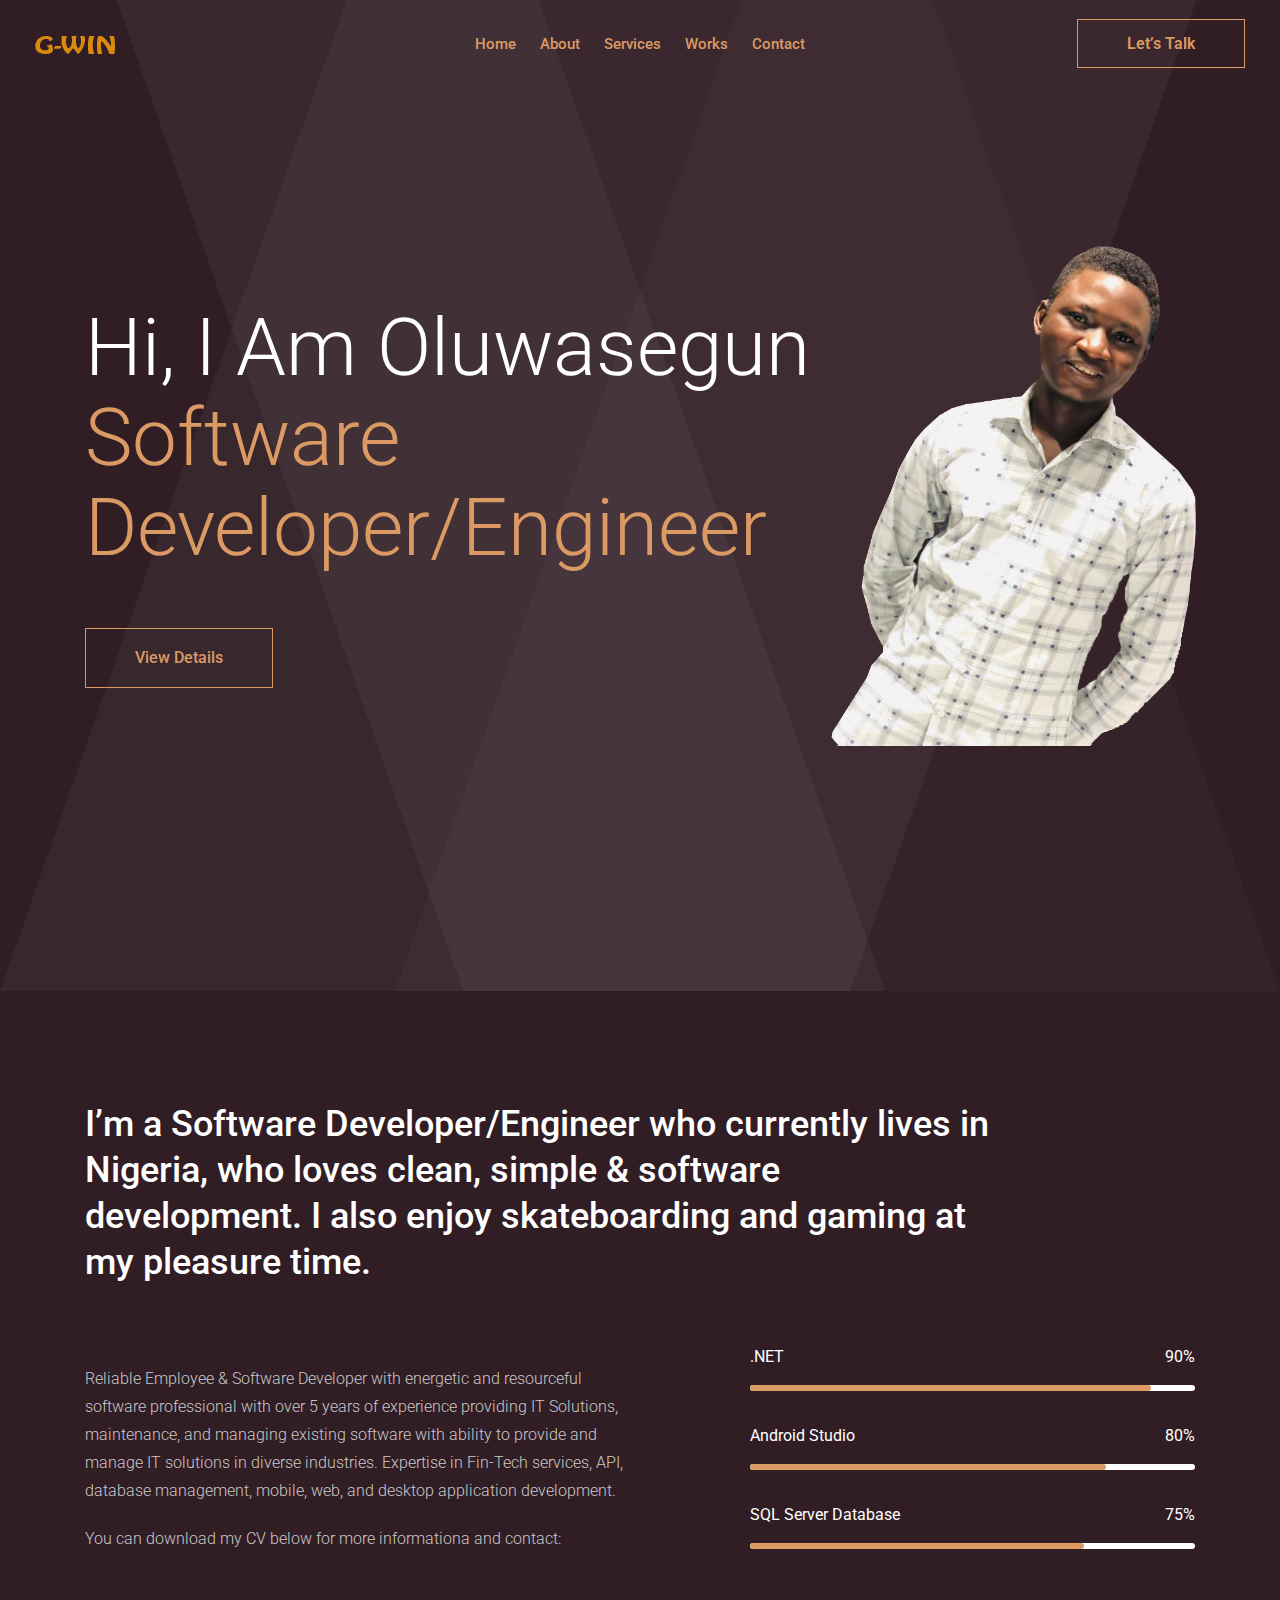
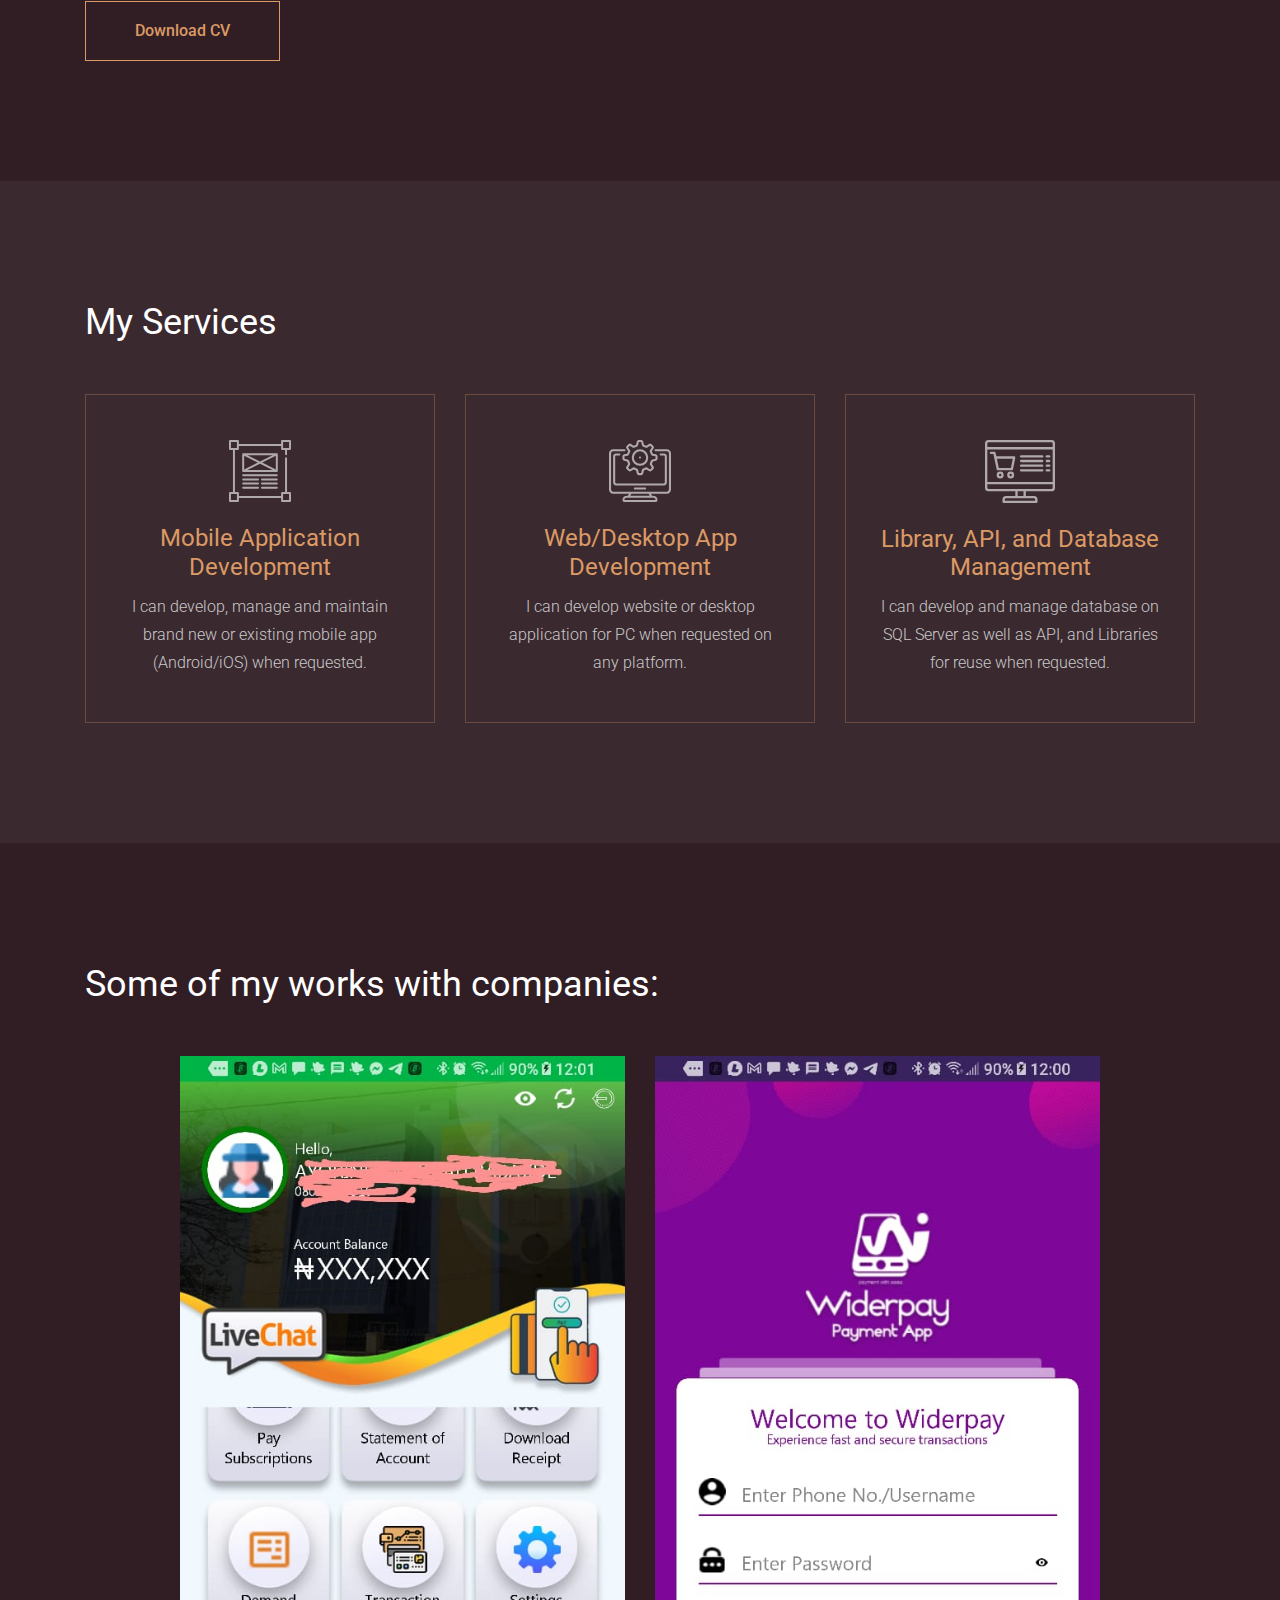
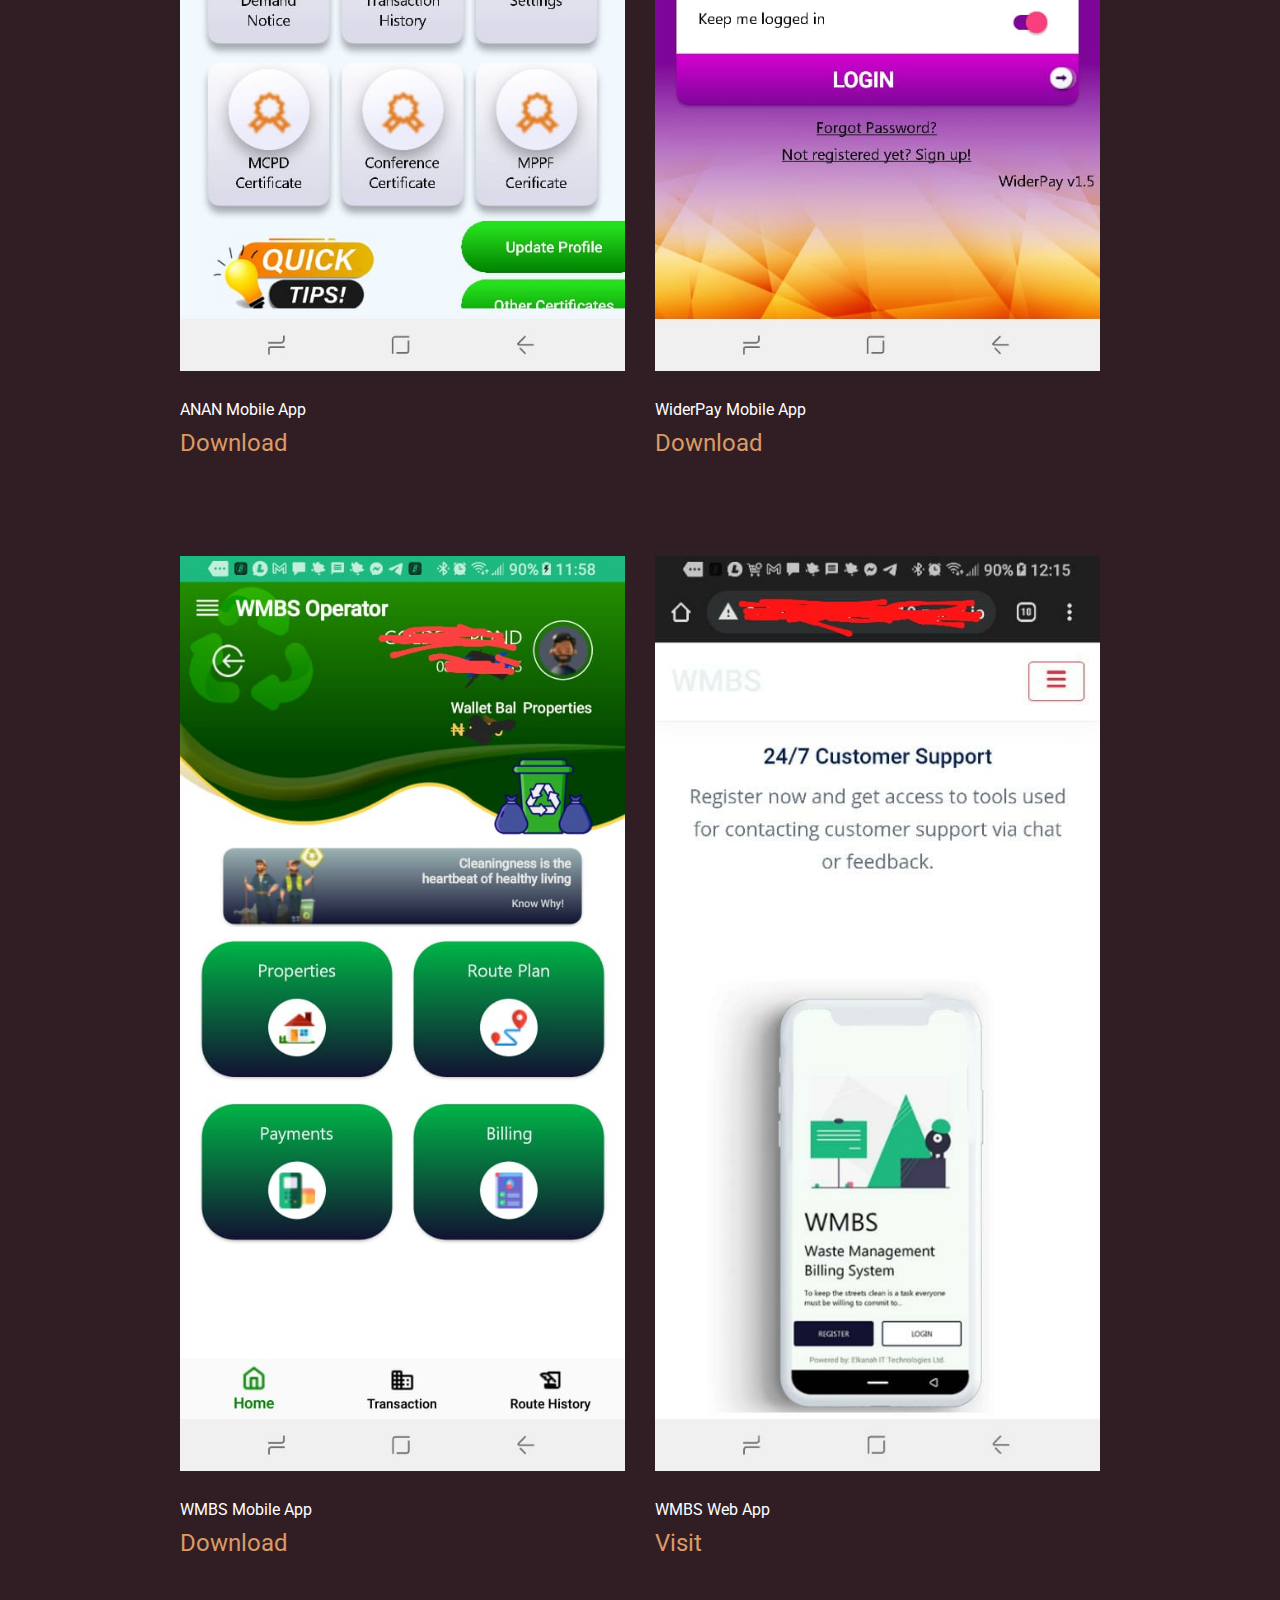
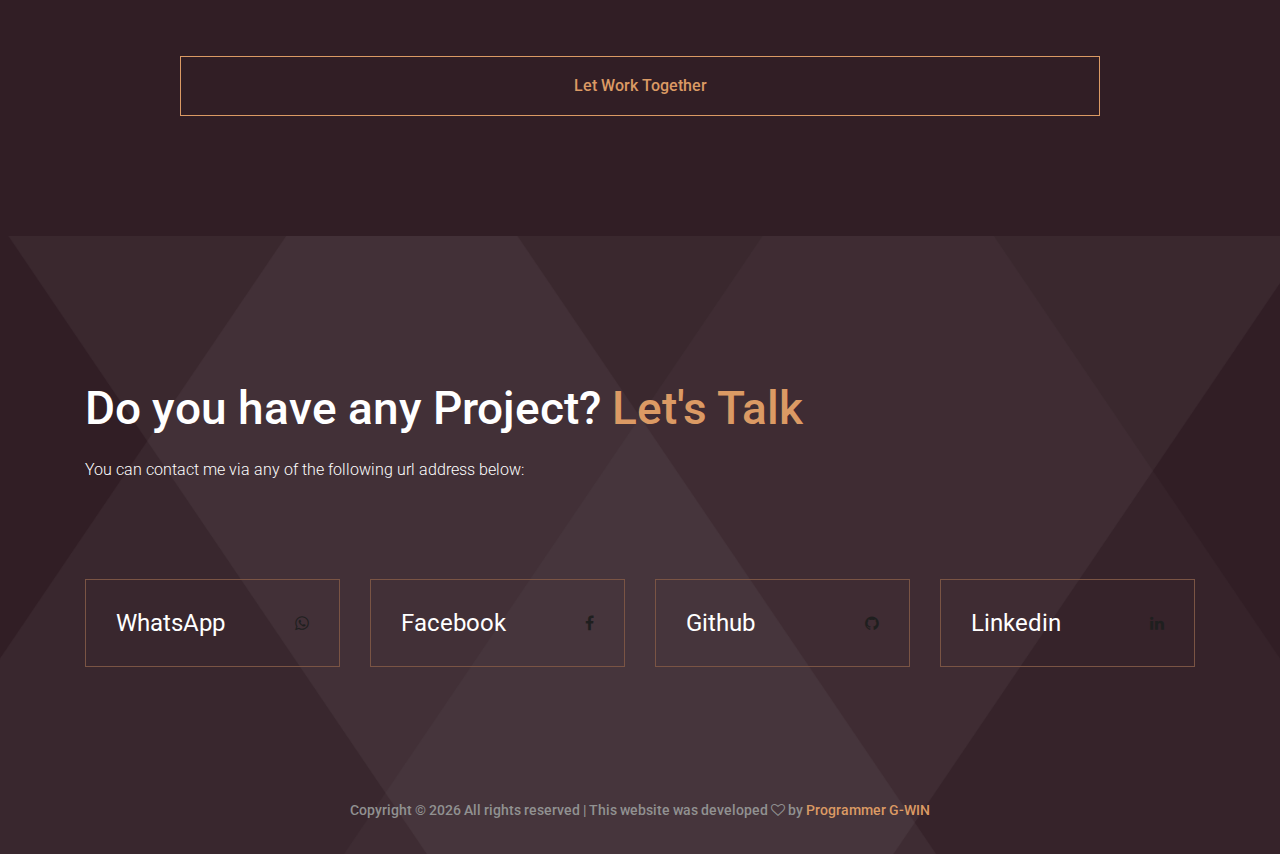
<file: index.html>
<!doctype html>
<html class="no-js" lang="zxx">

<head>
    <meta charset="utf-8">
    <meta http-equiv="x-ua-compatible" content="ie=edge">
    <title>Programmer G-WIN</title>
    <meta name="description" content="">
    <meta name="viewport" content="width=device-width, initial-scale=1">

    <!-- <link rel="manifest"  target="_blank" href="site.webmanifest"> -->
    <link rel="shortcut icon" type="image/x-icon" target="_blank" href="img/favicon.png">
    <!-- Place favicon.ico in the root directory -->

    <!-- CSS here -->
    <link rel="stylesheet" target="_blank" href="css/bootstrap.min.css">
    <link rel="stylesheet" target="_blank" href="css/font-awesome.min.css">
    <link rel="stylesheet" target="_blank" href="css/slick.css">
    <link rel="stylesheet" target="_blank" href="css/slicknav.css">

    <link rel="stylesheet" target="_blank" href="css/style.css">
    <!-- <link rel="stylesheet"  target="_blank" href="css/responsive.css"> -->
</head>

<body>
    <!--[if lte IE 9]>
            <p class="browserupgrade">You are using an <strong>outdated</strong> browser. Please <a  target="_blank" href="https://browsehappy.com/">upgrade your browser</a> to improve your experience and security.</p>
        <![endif]-->

    <!-- header-start -->
    <header>
        <div class="header-area ">
            <div id="sticky-header" class="main-header-area">
                <div class="container-fluid ">
                    <div class="header_bottom_border">
                        <div class="row align-items-center">
                            <div class="col-xl-3 col-lg-2">
                                <div class="logo">
                                    <a target="_blank" href="index.html">
                                        <img src="img/logo.png" alt="">
                                    </a>
                                </div>
                            </div>
                            <div class="col-xl-6 col-lg-7">
                                <div class="main-menu  d-none d-lg-block">
                                    <nav>
                                        <ul id="navigation">
                                            <li><a target="_blank" href="index.html">Home</a></li>
                                            <li><a target="_blank" href="#about">About</a></li>
                                            <li><a target="_blank" href="#services">Services</a></li>
                                            <li><a target="_blank" href="#works">Works</a></li>
                                            <li><a target="_blank" href="#contact">Contact</a></li>
                                            <!-- <li><a  target="_blank" href="#">pages <i class="ti-angle-down"></i></a>
                                                <ul class="submenu">
                                                    <li><a  target="_blank" href="works_details.html">work details</a></li>
                                                    <li><a  target="_blank" href="elements.html">elements</a></li>
                                                </ul>
                                            </li> -->
                                        </ul>
                                    </nav>
                                </div>
                            </div>
                            <div class="col-xl-3 col-lg-3 d-none d-lg-block">
                                <div class="Appointment">
                                    <div class="book_btn d-none d-lg-block">
                                        <a target="_blank" href="https://wa.me/+2348034372743">Let’s Talk</a>
                                    </div>
                                </div>
                            </div>
                            <div class="col-12">
                                <div class="mobile_menu d-block d-lg-none"></div>
                            </div>
                        </div>
                    </div>

                </div>
            </div>
        </div>
    </header>
    <!-- header-end -->

    <!-- slider_area_start -->
    <div class="slider_area">
        <div class="single_slider  d-flex align-items-center slider_bg_1">
            <div class="container">
                <div class="row align-items-center position-relative">
                    <div class="col-lg-8">
                        <div class="slider_text">
                            <h3>Hi, I am Oluwasegun <br>
                                <span>Software Developer/Engineer</span>
                            </h3>
                            <a class="boxed-btn3-line" target="_blank" href="#about">View Details</a>
                        </div>
                    </div>
                    <div class="">
                        <!-- my_img d-none d-lg-block -->
                        <img src="img/about/my_img.png" style="height: 500px;" alt="">
                    </div>
                </div>
            </div>
        </div>
    </div>
    <!-- slider_area_end -->

    <!--About area-->
    <div id="about" class="download_area">
        <div class="container">
            <div class="row">
                <div class="col-xl-10">
                    <div class="download_text">
                        <h3>I’m a Software Developer/Engineer who currently lives in Nigeria, who loves clean, simple &
                            software development. I also
                            enjoy skateboarding and gaming at my pleasure time. </h3>
                    </div>
                </div>
            </div>
            <div class="row">
                <div class="col-lg-6 col-md-6">
                    <div class="download_left">
                        <p>Reliable Employee & Software Developer with energetic and resourceful software professional
                            with over 5 years of
                            experience providing IT Solutions, maintenance, and managing existing software with ability
                            to provide and manage IT solutions
                            in diverse industries. Expertise in Fin-Tech services, API, database management, mobile,
                            web, and desktop application
                            development.
                        </p>
                        <p>You can download my CV below for more informationa and contact: </p>
                        <a target="_blank" href="https://bit.ly/GWIN_CV" class="boxed-btn3-line">Download CV</a>
                    </div>
                </div>
                <div class="col-lg-5 offset-lg-1 col-md-6">
                    <div class="progress_skills">
                        <div class="single_progress">
                            <div class="label d-flex justify-content-between">
                                <span>.NET</span>
                                <span>90%</span>
                            </div>
                            <div class="progress">
                                <div class="progress-bar " role="progressbar" style="width: 90%" aria-valuenow="25"
                                    aria-valuemin="0" aria-valuemax="100"></div>
                            </div>
                        </div>
                        <div class="single_progress">
                            <div class="label d-flex justify-content-between">
                                <span>Android Studio</span>
                                <span>80%</span>
                            </div>
                            <div class="progress">
                                <div class="progress-bar " role="progressbar" style="width: 80%" aria-valuenow="25"
                                    aria-valuemin="0" aria-valuemax="100"></div>
                            </div>
                        </div>
                        <div class="single_progress">
                            <div class="label d-flex justify-content-between">
                                <span>SQL Server Database</span>
                                <span>75%</span>
                            </div>
                            <div class="progress">
                                <div class="progress-bar" role="progressbar" style="width: 75%" aria-valuenow="25"
                                    aria-valuemin="0" aria-valuemax="100"></div>
                            </div>
                        </div>
                    </div>
                </div>
            </div>
        </div>
    </div>
    <!-- /About area-->

    <!-- service_area start  -->
    <div id="services" class="service_area">
        <div class="container">
            <div class="row">
                <div class="col-xl-12">
                    <div class="section_title mb-50">
                        <h3>My Services</h3>
                    </div>
                </div>
            </div>
            <div class="row">
                <div class="col-lg-4 col-md-6">
                    <div class="single_service text-center">
                        <div class="icon">
                            <img src="img/svg_icon/1.svg" alt="">
                        </div>
                        <h3>
                            Mobile Application Development
                        </h3>
                        <p>I can develop, manage and maintain brand new or existing mobile app (Android/iOS) when
                            requested.</p>
                    </div>
                </div>
                <div class="col-lg-4 col-md-6">
                    <div class="single_service text-center">
                        <div class="icon">
                            <img src="img/svg_icon/2.svg" alt="">
                        </div>
                        <h3>
                            Web/Desktop App Development
                        </h3>
                        <p>I can develop website or desktop application for PC when requested on any platform.</p>
                    </div>
                </div>
                <div class="col-lg-4 col-md-6">
                    <div class="single_service text-center">
                        <div class="icon">
                            <img src="img/svg_icon/3.svg" alt="">
                        </div>
                        <h3>
                            Library, API, and Database Management
                        </h3>
                        <p>I can develop and manage database on SQL Server as well as API, and Libraries for reuse when
                            requested.</p>
                    </div>
                </div>
            </div>
        </div>
    </div>
    <!-- service_area end  -->

    <!-- gallery_area start  -->
    <div id="works" class="gallery_area">
        <div class="container">
            <div class="row">
                <div class="col-xl-12">
                    <div class="section_title mb-50">
                        <h3>Some of my works with companies:</h3>
                    </div>
                </div>
            </div>
            <div class="row justify-content-center">
                <div class="col-xl-10 col-lg-10">
                    <div class="row">
                        <div class="col-xl-6 col-lg-6 col-md-6">
                            <div class="single_gallery">
                                <div class="thumb">
                                    <img src="img/gallery/1.jpeg" alt="">
                                </div>
                                <div class="gallery_heading">
                                    <span>ANAN Mobile App</span>
                                    <a target="_blank" href="https://bit.ly/ANANMobileApp">
                                        <h4>Download</h4>
                                    </a>
                                </div>
                            </div>
                            <div class="single_gallery">
                                <div class="thumb">
                                    <img src="img/gallery/2.jpeg" alt="">
                                </div>
                                <div class="gallery_heading">
                                    <span>WMBS Mobile App</span>
                                    <a target="_blank" href="https://bit.ly/WMBS_App">
                                        <h4>Download</h4>
                                    </a>
                                </div>
                            </div>
                        </div>
                        <div class="col-xl-6 col-lg-6 col-md-6">
                            <div class="single_gallery">
                                <div class="thumb">
                                    <img src="img/gallery/3.jpeg" alt="">
                                </div>
                                <div class="gallery_heading">
                                    <span>WiderPay Mobile App</span>
                                    <a target="_blank" href="https://bit.ly/WiderPay">
                                        <h4>Download</h4>
                                    </a>
                                </div>
                            </div>
                            <div class="single_gallery">
                                <div class="thumb">
                                    <img src="img/gallery/4.jpeg" alt="">
                                </div>
                                <div class="gallery_heading">
                                    <span>WMBS Web App</span>
                                    <a target="_blank" href="https://wmbsmobile.com/">
                                        <h4>Visit</h4>
                                    </a>
                                </div>
                            </div>
                        </div>
                    </div>
                    <div class="row">
                        <div class="col-lg-12">
                            <div class="more_works">
                                <a class="boxed-btn3-line" target="_blank" href="https://wa.me/+2348034372743">Let Work
                                    Together</a>
                            </div>
                        </div>
                    </div>
                </div>
            </div>
        </div>
    </div>
    <!-- gallery_area end  -->

    <!-- footer start -->
    <footer id="contact" class="footer">
        <div class="footer_top">
            <div class="container">
                <div class="row">
                    <div class="col-lg-8">
                        <div class="lets_talk">
                            <h3>Do you have any Project? <a target="_blank" href="#">Let's Talk</a> </h3>
                            <p>You can contact me via any of the following url address below:</p>
                        </div>
                    </div>
                </div>
                <div class="row">
                    <div class="col-md-3">
                        <a target="_blank" href="https://wa.me/+2348034372743/">
                            <div class="single_links d-flex justify-content-between align-items-center">
                                <span>WhatsApp</span>
                                <i class="fa fa-whatsapp"></i>
                            </div>
                        </a>
                    </div>
                    <div class="col-md-3">
                        <a target="_blank" href="https://www.facebook.com/babatunde.oluwasegun.9028/">
                            <div class="single_links d-flex justify-content-between align-items-center">
                                <span>Facebook</span>
                                <i class="fa fa-facebook"></i>
                            </div>
                        </a>
                    </div>
                    <div class="col-md-3">
                        <a target="_blank" href="https://github.com/GWINA/">
                            <div class="single_links d-flex justify-content-between align-items-center">
                                <span>Github</span>
                                <i class="fa fa-github"></i>
                            </div>
                        </a>
                    </div>
                    <div class="col-md-3">
                        <a target="_blank" href="https://www.linkedin.com/in/oluwasegun-babatunde-61588b85/">
                            <div class="single_links d-flex justify-content-between align-items-center">
                                <span>Linkedin</span>
                                <i class="fa fa-linkedin"></i>
                            </div>
                        </a>
                    </div>
                </div>
            </div>
        </div>
        <div class="copy-right_text">
            <div class="container">
                <div class="footer_border"></div>
                <div class="row">
                    <div class="col-xl-12">
                        <p class="copy_right text-center">
                            <!-- Link back to Colorlib can't be removed. Template is licensed under CC BY 3.0. -->
                            Copyright &copy;
                            <script>document.write(new Date().getFullYear());</script> All rights reserved | This
                            website was developed
                            <i class="fa fa-heart-o" aria-hidden="true"></i> by <a target="_blank"
                                href="https://colorlib.com" target="_blank">Programmer G-WIN</a>
                            <!-- Link back to Colorlib can't be removed. Template is licensed under CC BY 3.0. -->
                        </p>
                    </div>
                </div>
            </div>
        </div>
    </footer>
    <!--/ footer end  -->

    <script src="js/vendor/jquery-1.12.4.min.js"></script>
    <script src="js/popper.min.js"></script>
    <script src="js/bootstrap.min.js"></script>
    <script src="js/jquery.slicknav.min.js"></script>

    <script src="js/main.js"></script>
</body>

</html>
</file>
<file: css/style.css>
@import url("https://fonts.googleapis.com/css?family=Roboto:300,300i,400,500,500i,700,900&display=swap");
@import url("https://fonts.googleapis.com/css?family=Roboto:300,300i,400,500,500i,700,900&display=swap");
/* line 1, ../../Arafath/CL/Cl November/228. Resume-02/HTML/scss/_extend.scss */
.flex-center-start {
  display: -webkit-box;
  display: -ms-flexbox;
  display: flex;
  -webkit-box-align: center;
  -ms-flex-align: center;
  align-items: center;
  -webkit-box-pack: start;
  -ms-flex-pack: start;
  justify-content: start;
}

/* Normal desktop :1200px. */
/* Normal desktop :992px. */
/* Tablet desktop :768px. */
/* small mobile :320px. */
/* Large Mobile :480px. */
/* 1. Theme default css */
/* line 5, ../../Arafath/CL/Cl November/228. Resume-02/HTML/scss/theme-default.scss */
body {
  font-family: "Roboto", sans-serif;
  font-weight: normal;
  font-style: normal;
}

/* line 12, ../../Arafath/CL/Cl November/228. Resume-02/HTML/scss/theme-default.scss */
.img {
  max-width: 100%;
  -webkit-transition: 0.3s;
  -moz-transition: 0.3s;
  -o-transition: 0.3s;
  transition: 0.3s;
}

/* line 16, ../../Arafath/CL/Cl November/228. Resume-02/HTML/scss/theme-default.scss */
a,
.button {
  -webkit-transition: 0.3s;
  -moz-transition: 0.3s;
  -o-transition: 0.3s;
  transition: 0.3s;
}

/* line 20, ../../Arafath/CL/Cl November/228. Resume-02/HTML/scss/theme-default.scss */
a:focus,
.button:focus, button:focus {
  text-decoration: none;
  outline: none;
}

/* line 25, ../../Arafath/CL/Cl November/228. Resume-02/HTML/scss/theme-default.scss */
a:focus {
  text-decoration: none;
}

/* line 28, ../../Arafath/CL/Cl November/228. Resume-02/HTML/scss/theme-default.scss */
a:focus,
a:hover,
.portfolio-cat a:hover,
.footer -menu li a:hover {
  text-decoration: none;
}

/* line 34, ../../Arafath/CL/Cl November/228. Resume-02/HTML/scss/theme-default.scss */
a,
button {
  color: #1F1F1F;
  outline: medium none;
}

/* line 39, ../../Arafath/CL/Cl November/228. Resume-02/HTML/scss/theme-default.scss */
h1, h2, h3, h4, h5 {
  font-family: "Roboto", sans-serif;
  color: #001D38;
}

/* line 43, ../../Arafath/CL/Cl November/228. Resume-02/HTML/scss/theme-default.scss */
h1 a,
h2 a,
h3 a,
h4 a,
h5 a,
h6 a {
  color: inherit;
}

/* line 52, ../../Arafath/CL/Cl November/228. Resume-02/HTML/scss/theme-default.scss */
ul {
  margin: 0px;
  padding: 0px;
}

/* line 56, ../../Arafath/CL/Cl November/228. Resume-02/HTML/scss/theme-default.scss */
li {
  list-style: none;
}

/* line 59, ../../Arafath/CL/Cl November/228. Resume-02/HTML/scss/theme-default.scss */
p {
  font-size: 16px;
  font-weight: 300;
  line-height: 28px;
  color: #4D4D4D;
  margin-bottom: 13px;
  font-family: "Roboto", sans-serif;
}

/* line 68, ../../Arafath/CL/Cl November/228. Resume-02/HTML/scss/theme-default.scss */
label {
  color: #7e7e7e;
  cursor: pointer;
  font-size: 14px;
  font-weight: 400;
}

/* line 74, ../../Arafath/CL/Cl November/228. Resume-02/HTML/scss/theme-default.scss */
*::-moz-selection {
  background: #444;
  color: #fff;
  text-shadow: none;
}

/* line 79, ../../Arafath/CL/Cl November/228. Resume-02/HTML/scss/theme-default.scss */
::-moz-selection {
  background: #444;
  color: #fff;
  text-shadow: none;
}

/* line 84, ../../Arafath/CL/Cl November/228. Resume-02/HTML/scss/theme-default.scss */
::selection {
  background: #444;
  color: #fff;
  text-shadow: none;
}

/* line 89, ../../Arafath/CL/Cl November/228. Resume-02/HTML/scss/theme-default.scss */
*::-webkit-input-placeholder {
  color: #cccccc;
  font-size: 14px;
  opacity: 1;
}

/* line 94, ../../Arafath/CL/Cl November/228. Resume-02/HTML/scss/theme-default.scss */
*:-ms-input-placeholder {
  color: #cccccc;
  font-size: 14px;
  opacity: 1;
}

/* line 99, ../../Arafath/CL/Cl November/228. Resume-02/HTML/scss/theme-default.scss */
*::-ms-input-placeholder {
  color: #cccccc;
  font-size: 14px;
  opacity: 1;
}

/* line 104, ../../Arafath/CL/Cl November/228. Resume-02/HTML/scss/theme-default.scss */
*::placeholder {
  color: #cccccc;
  font-size: 14px;
  opacity: 1;
}

/* line 110, ../../Arafath/CL/Cl November/228. Resume-02/HTML/scss/theme-default.scss */
h3 {
  font-size: 24px;
}

/* line 114, ../../Arafath/CL/Cl November/228. Resume-02/HTML/scss/theme-default.scss */
.mb-65 {
  margin-bottom: 67px;
}

/* line 118, ../../Arafath/CL/Cl November/228. Resume-02/HTML/scss/theme-default.scss */
.black-bg {
  background: #020c26 !important;
}

/* line 122, ../../Arafath/CL/Cl November/228. Resume-02/HTML/scss/theme-default.scss */
.white-bg {
  background: #ffffff;
}

/* line 125, ../../Arafath/CL/Cl November/228. Resume-02/HTML/scss/theme-default.scss */
.gray-bg {
  background: #f5f5f5;
}

/* line 130, ../../Arafath/CL/Cl November/228. Resume-02/HTML/scss/theme-default.scss */
.bg-img-1 {
  background-image: url(../img/slider/slider-img-1.jpg);
}

/* line 133, ../../Arafath/CL/Cl November/228. Resume-02/HTML/scss/theme-default.scss */
.bg-img-2 {
  background-image: url(../img/background-img/bg-img-2.jpg);
}

/* line 136, ../../Arafath/CL/Cl November/228. Resume-02/HTML/scss/theme-default.scss */
.cta-bg-1 {
  background-image: url(../img/background-img/bg-img-3.jpg);
}

/* line 141, ../../Arafath/CL/Cl November/228. Resume-02/HTML/scss/theme-default.scss */
.overlay {
  position: relative;
  z-index: 0;
}

/* line 145, ../../Arafath/CL/Cl November/228. Resume-02/HTML/scss/theme-default.scss */
.overlay::before {
  position: absolute;
  content: "";
  background-color: #001D38;
  top: 0;
  left: 0;
  width: 100%;
  height: 100%;
  z-index: -1;
  opacity: .5;
}

/* line 157, ../../Arafath/CL/Cl November/228. Resume-02/HTML/scss/theme-default.scss */
.overlay2 {
  position: relative;
  z-index: 0;
}

/* line 161, ../../Arafath/CL/Cl November/228. Resume-02/HTML/scss/theme-default.scss */
.overlay2::before {
  position: absolute;
  content: "";
  background-color: #001D38;
  top: 0;
  left: 0;
  width: 100%;
  height: 100%;
  z-index: -1;
  opacity: 0.6;
}

/* line 173, ../../Arafath/CL/Cl November/228. Resume-02/HTML/scss/theme-default.scss */
.overlay_03 {
  position: relative;
  z-index: 0;
}

/* line 177, ../../Arafath/CL/Cl November/228. Resume-02/HTML/scss/theme-default.scss */
.overlay_03::before {
  position: absolute;
  width: 100%;
  height: 100%;
  left: 0;
  top: 0;
  background: #001D38;
  opacity: .6;
  content: '';
  z-index: -1;
}

/* line 190, ../../Arafath/CL/Cl November/228. Resume-02/HTML/scss/theme-default.scss */
.bradcam_overlay {
  position: relative;
  z-index: 0;
}

/* line 194, ../../Arafath/CL/Cl November/228. Resume-02/HTML/scss/theme-default.scss */
.bradcam_overlay::before {
  position: absolute;
  content: "";
  /* Permalink - use to edit and share this gradient: https://colorzilla.com/gradient-editor/#5db2ff+0,7db9e8+100&1+24,0+96 */
  background: -moz-linear-gradient(left, #5db2ff 0%, #65b4f9 24%, rgba(124, 185, 233, 0) 96%, rgba(125, 185, 232, 0) 100%);
  /* FF3.6-15 */
  background: -webkit-linear-gradient(left, #5db2ff 0%, #65b4f9 24%, rgba(124, 185, 233, 0) 96%, rgba(125, 185, 232, 0) 100%);
  /* Chrome10-25,Safari5.1-6 */
  background: linear-gradient(to right, #5db2ff 0%, #65b4f9 24%, rgba(124, 185, 233, 0) 96%, rgba(125, 185, 232, 0) 100%);
  /* W3C, IE10+, FF16+, Chrome26+, Opera12+, Safari7+ */
  filter: progid:DXImageTransform.Microsoft.gradient( startColorstr='#5db2ff', endColorstr='#007db9e8',GradientType=1 );
  /* IE6-9 */
  top: 0;
  left: 0;
  width: 100%;
  height: 100%;
  z-index: -1;
  opacity: 1;
}

/* line 210, ../../Arafath/CL/Cl November/228. Resume-02/HTML/scss/theme-default.scss */
.section-padding {
  padding-top: 120px;
  padding-bottom: 120px;
}

/* line 214, ../../Arafath/CL/Cl November/228. Resume-02/HTML/scss/theme-default.scss */
.pt-120 {
  padding-top: 120px;
}

/* button style */
/* line 220, ../../Arafath/CL/Cl November/228. Resume-02/HTML/scss/theme-default.scss */
.owl-carousel .owl-nav div {
  background: transparent;
  height: 50px;
  left: 0px;
  position: absolute;
  text-align: center;
  top: 50%;
  -webkit-transform: translateY(-50%);
  -ms-transform: translateY(-50%);
  transform: translateY(-50%);
  -webkit-transition: all 0.3s ease 0s;
  -o-transition: all 0.3s ease 0s;
  transition: all 0.3s ease 0s;
  width: 50px;
  color: #707070;
  background-color: transparent;
  -webkit-border-radius: 50%;
  -moz-border-radius: 50%;
  border-radius: 50%;
  left: 50px;
  font-size: 15px;
  line-height: 50px;
  border: 1px solid #4D6174;
  left: 150px;
  color: #fff;
}

/* line 248, ../../Arafath/CL/Cl November/228. Resume-02/HTML/scss/theme-default.scss */
.owl-carousel .owl-nav div.owl-next {
  left: auto;
  right: 150px;
}

/* line 253, ../../Arafath/CL/Cl November/228. Resume-02/HTML/scss/theme-default.scss */
.owl-carousel .owl-nav div.owl-next i {
  position: relative;
  right: 0;
}

/* line 260, ../../Arafath/CL/Cl November/228. Resume-02/HTML/scss/theme-default.scss */
.owl-carousel .owl-nav div.owl-prev i {
  position: relative;
  top: 0px;
}

/* line 270, ../../Arafath/CL/Cl November/228. Resume-02/HTML/scss/theme-default.scss */
.owl-carousel:hover .owl-nav div {
  opacity: 1;
  visibility: visible;
}

/* line 273, ../../Arafath/CL/Cl November/228. Resume-02/HTML/scss/theme-default.scss */
.owl-carousel:hover .owl-nav div:hover {
  color: #fff;
  background: #FD8E5E;
  border: 1px solid transparent;
}

/* line 283, ../../Arafath/CL/Cl November/228. Resume-02/HTML/scss/theme-default.scss */
.mb-20px {
  margin-bottom: 20px;
}

/* line 287, ../../Arafath/CL/Cl November/228. Resume-02/HTML/scss/theme-default.scss */
.mb-55 {
  margin-bottom: 55px;
}

/* line 290, ../../Arafath/CL/Cl November/228. Resume-02/HTML/scss/theme-default.scss */
.mb-40 {
  margin-bottom: 40px;
}

/* line 293, ../../Arafath/CL/Cl November/228. Resume-02/HTML/scss/theme-default.scss */
.mb-20 {
  margin-bottom: 20px;
}

/* line 298, ../../Arafath/CL/Cl November/228. Resume-02/HTML/scss/theme-default.scss */
.mb-50 {
  margin-bottom: 50px;
}

/* line 1, ../../Arafath/CL/Cl November/228. Resume-02/HTML/scss/_btn.scss */
.boxed-btn {
  background: #fff;
  color: #131313;
  display: inline-block;
  padding: 18px 44px;
  font-family: "Roboto", sans-serif;
  font-size: 14px;
  font-weight: 400;
  border: 0;
  border: 1px solid #DB9A64;
  letter-spacing: 3px;
  text-align: center;
  color: #DB9A64 !important;
  text-transform: uppercase;
  cursor: pointer;
}

/* line 17, ../../Arafath/CL/Cl November/228. Resume-02/HTML/scss/_btn.scss */
.boxed-btn:hover {
  background: #DB9A64;
  color: #fff !important;
  border: 1px solid #DB9A64;
}

/* line 22, ../../Arafath/CL/Cl November/228. Resume-02/HTML/scss/_btn.scss */
.boxed-btn:focus {
  outline: none;
}

/* line 25, ../../Arafath/CL/Cl November/228. Resume-02/HTML/scss/_btn.scss */
.boxed-btn.large-width {
  width: 220px;
}

/* line 29, ../../Arafath/CL/Cl November/228. Resume-02/HTML/scss/_btn.scss */
.boxed-btn3 {
  /* Permalink - use to edit and share this gradient: https://colorzilla.com/gradient-editor/#DB9A64+0,fd8e5e+100 */
  background: #fdae5c;
  /* Old browsers */
  background: -moz-linear-gradient(left, #fdae5c 0%, #fd8e5e 100%);
  /* FF3.6-15 */
  background: -webkit-linear-gradient(left, #fdae5c 0%, #fd8e5e 100%);
  /* Chrome10-25,Safari5.1-6 */
  background: linear-gradient(to right, #fdae5c 0%, #fd8e5e 100%);
  /* W3C, IE10+, FF16+, Chrome26+, Opera12+, Safari7+ */
  filter: progid:DXImageTransform.Microsoft.gradient( startColorstr='#DB9A64', endColorstr='#fd8e5e',GradientType=1 );
  /* IE6-9 */
  color: #fff;
  display: inline-block;
  padding: 19px 41px;
  font-family: "Roboto", sans-serif;
  font-size: 15px;
  font-weight: 500;
  border: 0;
  -webkit-border-radius: 30px;
  -moz-border-radius: 30px;
  border-radius: 30px;
  text-align: center;
  color: #fff !important;
  text-transform: capitalize;
  -webkit-transition: 0.3s;
  -moz-transition: 0.3s;
  -o-transition: 0.3s;
  transition: 0.3s;
  cursor: pointer;
}

/* line 52, ../../Arafath/CL/Cl November/228. Resume-02/HTML/scss/_btn.scss */
.boxed-btn3:hover {
  /* Permalink - use to edit and share this gradient: https://colorzilla.com/gradient-editor/#DB9A64+0,fd8e5e+100 */
  background: #fdae5c;
  /* Old browsers */
  background: -moz-linear-gradient(left, #fdae5c 0%, #fd8e5e 100%);
  /* FF3.6-15 */
  background: -webkit-linear-gradient(left, #fdae5c 0%, #fd8e5e 100%);
  /* Chrome10-25,Safari5.1-6 */
  background: linear-gradient(to right, #fdae5c 0%, #fd8e5e 100%);
  /* W3C, IE10+, FF16+, Chrome26+, Opera12+, Safari7+ */
  filter: progid:DXImageTransform.Microsoft.gradient( startColorstr='#DB9A64', endColorstr='#fd8e5e',GradientType=1 );
  /* IE6-9 */
  color: #fff !important;
}

/* line 62, ../../Arafath/CL/Cl November/228. Resume-02/HTML/scss/_btn.scss */
.boxed-btn3:focus {
  outline: none;
}

/* line 65, ../../Arafath/CL/Cl November/228. Resume-02/HTML/scss/_btn.scss */
.boxed-btn3.large-width {
  width: 220px;
}

/* line 70, ../../Arafath/CL/Cl November/228. Resume-02/HTML/scss/_btn.scss */
.boxed-btn3-white {
  color: #fff;
  display: inline-block;
  padding: 13px 27px;
  font-family: "Roboto", sans-serif;
  font-size: 14px;
  font-weight: 400;
  border: 0;
  border: 1px solid #fff;
  -webkit-border-radius: 5px;
  -moz-border-radius: 5px;
  border-radius: 5px;
  text-align: center;
  color: #fff !important;
  text-transform: capitalize;
  -webkit-transition: 0.5s;
  -moz-transition: 0.5s;
  -o-transition: 0.5s;
  transition: 0.5s;
  cursor: pointer;
  letter-spacing: 2px;
}

/* line 87, ../../Arafath/CL/Cl November/228. Resume-02/HTML/scss/_btn.scss */
.boxed-btn3-white:hover {
  background: #28AE61;
  color: #fff !important;
  border: 1px solid transparent;
}

/* line 92, ../../Arafath/CL/Cl November/228. Resume-02/HTML/scss/_btn.scss */
.boxed-btn3-white i {
  margin-right: 2px;
}

/* line 95, ../../Arafath/CL/Cl November/228. Resume-02/HTML/scss/_btn.scss */
.boxed-btn3-white:focus {
  outline: none;
}

/* line 98, ../../Arafath/CL/Cl November/228. Resume-02/HTML/scss/_btn.scss */
.boxed-btn3-white.large-width {
  width: 220px;
}

/* line 103, ../../Arafath/CL/Cl November/228. Resume-02/HTML/scss/_btn.scss */
.boxed-btn3-line {
  color: #DB9A64 !important;
  display: inline-block;
  padding: 17px 49px;
  font-family: "Roboto", sans-serif;
  font-size: 16px;
  font-weight: 500;
  border: 0;
  border: 1px solid #DB9A64;
  -webkit-border-radius: 0px;
  -moz-border-radius: 0px;
  border-radius: 0px;
  text-align: center;
  text-transform: capitalize;
  -webkit-transition: 0.5s;
  -moz-transition: 0.5s;
  -o-transition: 0.5s;
  transition: 0.5s;
  cursor: pointer;
}

/* line 118, ../../Arafath/CL/Cl November/228. Resume-02/HTML/scss/_btn.scss */
.boxed-btn3-line:hover {
  color: #fff !important;
  border: 1px solid transparent;
  background: #DB9A64;
}

/* line 123, ../../Arafath/CL/Cl November/228. Resume-02/HTML/scss/_btn.scss */
.boxed-btn3-line:focus {
  outline: none;
}

/* line 126, ../../Arafath/CL/Cl November/228. Resume-02/HTML/scss/_btn.scss */
.boxed-btn3-line.large-width {
  width: 220px;
}

/* line 130, ../../Arafath/CL/Cl November/228. Resume-02/HTML/scss/_btn.scss */
.boxed-btn2 {
  border: none;
  background: #DB9A64;
  -webkit-border-radius: 5px;
  -moz-border-radius: 5px;
  border-radius: 5px;
  color: #fff;
  font-size: 16px;
  font-weight: 600;
  display: inline-block;
  padding: 12px 36px;
  font-family: "Roboto", sans-serif;
  cursor: pointer;
}

/* line 143, ../../Arafath/CL/Cl November/228. Resume-02/HTML/scss/_btn.scss */
.boxed-btn2:hover {
  background: #DB9A64;
  color: #fff !important;
}

/* line 147, ../../Arafath/CL/Cl November/228. Resume-02/HTML/scss/_btn.scss */
.boxed-btn2:focus {
  outline: none;
}

/* line 151, ../../Arafath/CL/Cl November/228. Resume-02/HTML/scss/_btn.scss */
.line-button {
  color: #919191;
  font-size: 16px;
  font-weight: 400;
  display: inline-block;
  position: relative;
  padding-right: 5px;
  padding-bottom: 2px;
}

/* line 159, ../../Arafath/CL/Cl November/228. Resume-02/HTML/scss/_btn.scss */
.line-button::before {
  position: absolute;
  content: "";
  background: #919191;
  width: 100%;
  height: 1px;
  bottom: 0;
  left: 0;
}

/* line 168, ../../Arafath/CL/Cl November/228. Resume-02/HTML/scss/_btn.scss */
.line-button:hover {
  color: #009DFF;
}

/* line 171, ../../Arafath/CL/Cl November/228. Resume-02/HTML/scss/_btn.scss */
.line-button:hover::before {
  background: #009DFF;
}

/* line 175, ../../Arafath/CL/Cl November/228. Resume-02/HTML/scss/_btn.scss */
.book_now {
  display: inline-block;
  font-size: 14px;
  color: #009DFF;
  border: 1px solid #009DFF;
  text-transform: capitalize;
  padding: 10px 25px;
}

/* line 182, ../../Arafath/CL/Cl November/228. Resume-02/HTML/scss/_btn.scss */
.book_now:hover {
  background: #009DFF;
  color: #fff;
}

/* line 2, ../../Arafath/CL/Cl November/228. Resume-02/HTML/scss/_section_title.scss */
.section_title h3 {
  font-size: 36px;
  font-weight: 400;
  color: #fff;
  position: relative;
  z-index: 0;
  padding-bottom: 0px;
}

@media (max-width: 767px) {
  /* line 2, ../../Arafath/CL/Cl November/228. Resume-02/HTML/scss/_section_title.scss */
  .section_title h3 {
    font-size: 30px;
    line-height: 36px;
  }
}

@media (min-width: 768px) and (max-width: 991px) {
  /* line 2, ../../Arafath/CL/Cl November/228. Resume-02/HTML/scss/_section_title.scss */
  .section_title h3 {
    font-size: 36px;
    line-height: 42px;
  }
}

@media (max-width: 767px) {
  /* line 18, ../../Arafath/CL/Cl November/228. Resume-02/HTML/scss/_section_title.scss */
  .section_title h3 br {
    display: none;
  }
}

/* line 24, ../../Arafath/CL/Cl November/228. Resume-02/HTML/scss/_section_title.scss */
.section_title p {
  font-size: 20px;
  color: #F91842;
  margin-bottom: 0;
  font-weight: 400;
  font-family: "Roboto", sans-serif;
  margin-bottom: 16px;
}

@media (max-width: 767px) {
  /* line 31, ../../Arafath/CL/Cl November/228. Resume-02/HTML/scss/_section_title.scss */
  .section_title p br {
    display: none;
  }
}

/* line 39, ../../Arafath/CL/Cl November/228. Resume-02/HTML/scss/_section_title.scss */
.section_title h4 {
  font-size: 22px;
  font-weight: 500;
  color: #001D38;
  padding-bottom: 21px;
}

/* line 45, ../../Arafath/CL/Cl November/228. Resume-02/HTML/scss/_section_title.scss */
.mb-60 {
  margin-bottom: 60px;
}

@media (max-width: 767px) {
  /* line 45, ../../Arafath/CL/Cl November/228. Resume-02/HTML/scss/_section_title.scss */
  .mb-60 {
    margin-bottom: 40px;
  }
}

/* line 52, ../../Arafath/CL/Cl November/228. Resume-02/HTML/scss/_section_title.scss */
.mb-60 {
  margin-bottom: 50px !important;
}

@media (min-width: 768px) and (max-width: 991px) {
  /* line 52, ../../Arafath/CL/Cl November/228. Resume-02/HTML/scss/_section_title.scss */
  .mb-60 {
    margin-bottom: 30px !important;
  }
}

@media (max-width: 767px) {
  /* line 52, ../../Arafath/CL/Cl November/228. Resume-02/HTML/scss/_section_title.scss */
  .mb-60 {
    margin-bottom: 20px !important;
  }
}

@media (max-width: 767px) {
  /* line 4, ../../Arafath/CL/Cl November/228. Resume-02/HTML/scss/_slick-nav.scss */
  .mobile_menu {
    position: absolute;
    right: 0px;
    width: 100%;
    z-index: 9;
  }
}

/* line 13, ../../Arafath/CL/Cl November/228. Resume-02/HTML/scss/_slick-nav.scss */
.slicknav_menu .slicknav_nav {
  background: #fff;
  float: right;
  margin-top: 0;
  padding: 0;
  width: 95%;
  padding: 0;
  border-radius: 0px;
  margin-top: 5px;
  position: absolute;
  left: 0;
  right: 0;
  margin: auto;
  top: 11px;
}

/* line 28, ../../Arafath/CL/Cl November/228. Resume-02/HTML/scss/_slick-nav.scss */
.slicknav_menu .slicknav_nav a:hover {
  background: transparent;
  color: #DB9A64;
}

/* line 32, ../../Arafath/CL/Cl November/228. Resume-02/HTML/scss/_slick-nav.scss */
.slicknav_menu .slicknav_nav a.active {
  color: #DB9A64;
}

@media (max-width: 767px) {
  /* line 35, ../../Arafath/CL/Cl November/228. Resume-02/HTML/scss/_slick-nav.scss */
  .slicknav_menu .slicknav_nav a i {
    display: none;
  }
}

@media (min-width: 768px) and (max-width: 991px) {
  /* line 35, ../../Arafath/CL/Cl November/228. Resume-02/HTML/scss/_slick-nav.scss */
  .slicknav_menu .slicknav_nav a i {
    display: none;
  }
}

/* line 44, ../../Arafath/CL/Cl November/228. Resume-02/HTML/scss/_slick-nav.scss */
.slicknav_menu .slicknav_nav .slicknav_btn {
  background-color: transparent;
  cursor: pointer;
  margin-bottom: 10px;
  margin-top: -40px;
  position: relative;
  z-index: 99;
  border: 1px solid #ddd;
  top: 3px;
  right: 5px;
  top: -36px;
}

/* line 55, ../../Arafath/CL/Cl November/228. Resume-02/HTML/scss/_slick-nav.scss */
.slicknav_menu .slicknav_nav .slicknav_btn .slicknav_icon {
  margin-right: 6px;
  margin-top: 3px;
  position: relative;
  padding-bottom: 3px;
  top: -11px;
  right: -5px;
}

@media (max-width: 767px) {
  /* line 12, ../../Arafath/CL/Cl November/228. Resume-02/HTML/scss/_slick-nav.scss */
  .slicknav_menu {
    margin-right: 0px;
  }
}

/* line 72, ../../Arafath/CL/Cl November/228. Resume-02/HTML/scss/_slick-nav.scss */
.slicknav_nav .slicknav_arrow {
  float: right;
  font-size: 22px;
  position: relative;
  top: -9px;
}

/* line 78, ../../Arafath/CL/Cl November/228. Resume-02/HTML/scss/_slick-nav.scss */
.slicknav_btn {
  background-color: transparent;
  cursor: pointer;
  margin-bottom: 10px;
  position: relative;
  z-index: 99;
  border: none;
  border-radius: 3px;
  top: 5px;
  padding: 5px;
  right: 5px;
  margin-top: -5px;
  top: -31px;
}

/* line 92, ../../Arafath/CL/Cl November/228. Resume-02/HTML/scss/_slick-nav.scss */
.slicknav_btn {
  background-color: transparent;
  cursor: pointer;
  margin-bottom: 10px;
  position: relative;
  z-index: 99;
  border: none;
  border-radius: 3px;
  top: 5px;
  padding: 5px;
  right: 0;
  margin-top: -5px;
  top: -33px;
}

/* line 1, ../../Arafath/CL/Cl November/228. Resume-02/HTML/scss/_header.scss */
.header-area {
  left: 0;
  right: 0;
  width: 100%;
  top: 0;
  z-index: 9;
  position: absolute;
}

@media (max-width: 767px) {
  /* line 1, ../../Arafath/CL/Cl November/228. Resume-02/HTML/scss/_header.scss */
  .header-area {
    padding-top: 0;
  }
}

@media (min-width: 768px) and (max-width: 991px) {
  /* line 1, ../../Arafath/CL/Cl November/228. Resume-02/HTML/scss/_header.scss */
  .header-area {
    padding-top: 0;
  }
}

/* line 16, ../../Arafath/CL/Cl November/228. Resume-02/HTML/scss/_header.scss */
.header-area .main-header-area {
  padding: 18px 0;
  background: #fff;
  background: transparent;
  padding: 25px 185px;
  padding: 25px 150px;
}

/* line 21, ../../Arafath/CL/Cl November/228. Resume-02/HTML/scss/_header.scss */
.header-area .main-header-area.details_nav_bg {
  background: #727272;
  padding-bottom: 0;
}

@media (max-width: 767px) {
  /* line 21, ../../Arafath/CL/Cl November/228. Resume-02/HTML/scss/_header.scss */
  .header-area .main-header-area.details_nav_bg {
    padding-bottom: 10px;
  }
}

/* line 28, ../../Arafath/CL/Cl November/228. Resume-02/HTML/scss/_header.scss */
.header-area .main-header-area.details_nav {
  background: #001D38;
}

@media (max-width: 767px) {
  /* line 16, ../../Arafath/CL/Cl November/228. Resume-02/HTML/scss/_header.scss */
  .header-area .main-header-area {
    padding: 10px 10px;
  }
}

@media (min-width: 768px) and (max-width: 991px) {
  /* line 16, ../../Arafath/CL/Cl November/228. Resume-02/HTML/scss/_header.scss */
  .header-area .main-header-area {
    padding: 10px 10px;
  }
}

@media (min-width: 992px) and (max-width: 1200px) {
  /* line 16, ../../Arafath/CL/Cl November/228. Resume-02/HTML/scss/_header.scss */
  .header-area .main-header-area {
    padding: 20px 20px;
  }
}

@media (min-width: 1200px) and (max-width: 1500px) {
  /* line 16, ../../Arafath/CL/Cl November/228. Resume-02/HTML/scss/_header.scss */
  .header-area .main-header-area {
    padding: 20px 20px;
  }
}

/* line 45, ../../Arafath/CL/Cl November/228. Resume-02/HTML/scss/_header.scss */
.header-area .main-header-area .logo-img {
  text-align: center;
}

@media (max-width: 767px) {
  /* line 45, ../../Arafath/CL/Cl November/228. Resume-02/HTML/scss/_header.scss */
  .header-area .main-header-area .logo-img {
    text-align: left;
  }
}

@media (min-width: 768px) and (max-width: 991px) {
  /* line 45, ../../Arafath/CL/Cl November/228. Resume-02/HTML/scss/_header.scss */
  .header-area .main-header-area .logo-img {
    text-align: left;
  }
}

@media (min-width: 992px) and (max-width: 1200px) {
  /* line 45, ../../Arafath/CL/Cl November/228. Resume-02/HTML/scss/_header.scss */
  .header-area .main-header-area .logo-img {
    text-align: left;
  }
}

@media (max-width: 767px) {
  /* line 59, ../../Arafath/CL/Cl November/228. Resume-02/HTML/scss/_header.scss */
  .header-area .main-header-area .logo-img img {
    width: 70px;
  }
}

@media (min-width: 768px) and (max-width: 991px) {
  /* line 59, ../../Arafath/CL/Cl November/228. Resume-02/HTML/scss/_header.scss */
  .header-area .main-header-area .logo-img img {
    width: 70px;
  }
}

/* line 71, ../../Arafath/CL/Cl November/228. Resume-02/HTML/scss/_header.scss */
.header-area .main-header-area .Appointment {
  display: -webkit-box;
  display: -moz-box;
  display: -ms-flexbox;
  display: -webkit-flex;
  display: flex;
  -webkit-align-items: center;
  -moz-align-items: center;
  -ms-align-items: center;
  align-items: center;
  -webkit-justify-content: flex-end;
  -moz-justify-content: flex-end;
  -ms-justify-content: flex-end;
  justify-content: flex-end;
  -ms-flex-pack: flex-end;
}

@media (min-width: 992px) and (max-width: 1200px) {
  /* line 75, ../../Arafath/CL/Cl November/228. Resume-02/HTML/scss/_header.scss */
  .header-area .main-header-area .Appointment .search_button {
    margin-right: 15px;
  }
}

@media (min-width: 1200px) and (max-width: 1500px) {
  /* line 75, ../../Arafath/CL/Cl November/228. Resume-02/HTML/scss/_header.scss */
  .header-area .main-header-area .Appointment .search_button {
    margin-right: 15px;
  }
}

/* line 84, ../../Arafath/CL/Cl November/228. Resume-02/HTML/scss/_header.scss */
.header-area .main-header-area .Appointment .search_button a i {
  color: #E8E8E8;
}

/* line 91, ../../Arafath/CL/Cl November/228. Resume-02/HTML/scss/_header.scss */
.header-area .main-header-area .Appointment .socail_links ul li {
  display: inline-block;
}

/* line 94, ../../Arafath/CL/Cl November/228. Resume-02/HTML/scss/_header.scss */
.header-area .main-header-area .Appointment .socail_links ul li a {
  color: #A8A7A0;
  margin: 0 10px;
  font-size: 15px;
}

/* line 98, ../../Arafath/CL/Cl November/228. Resume-02/HTML/scss/_header.scss */
.header-area .main-header-area .Appointment .socail_links ul li a:hover {
  color: #fff;
}

/* line 105, ../../Arafath/CL/Cl November/228. Resume-02/HTML/scss/_header.scss */
.header-area .main-header-area .Appointment .book_btn {
  margin-left: 30px;
}

@media (min-width: 992px) and (max-width: 1200px) {
  /* line 105, ../../Arafath/CL/Cl November/228. Resume-02/HTML/scss/_header.scss */
  .header-area .main-header-area .Appointment .book_btn {
    margin-left: 0;
  }
}

@media (min-width: 1200px) and (max-width: 1500px) {
  /* line 105, ../../Arafath/CL/Cl November/228. Resume-02/HTML/scss/_header.scss */
  .header-area .main-header-area .Appointment .book_btn {
    margin-left: 0;
  }
}

/* line 113, ../../Arafath/CL/Cl November/228. Resume-02/HTML/scss/_header.scss */
.header-area .main-header-area .Appointment .book_btn a {
  /* Permalink - use to edit and share this gradient: https://colorzilla.com/gradient-editor/#DB9A64+0,fd8e5e+100 */
  background: transparent;
  font-family: "Roboto", sans-serif;
  padding: 14px 49px;
  font-size: 16px;
  font-weight: 600;
  border: 1px solid #DB9A64;
  color: #DB9A64;
  -webkit-border-radius: 0px;
  -moz-border-radius: 0px;
  border-radius: 0px;
}

@media (min-width: 992px) and (max-width: 1200px) {
  /* line 113, ../../Arafath/CL/Cl November/228. Resume-02/HTML/scss/_header.scss */
  .header-area .main-header-area .Appointment .book_btn a {
    padding: 12px 20px;
  }
}

/* line 126, ../../Arafath/CL/Cl November/228. Resume-02/HTML/scss/_header.scss */
.header-area .main-header-area .Appointment .book_btn a:hover {
  /* Permalink - use to edit and share this gradient: https://colorzilla.com/gradient-editor/#DB9A64+0,fd8e5e+100 */
  background: #DB9A64;
  color: #fff;
}

/* line 134, ../../Arafath/CL/Cl November/228. Resume-02/HTML/scss/_header.scss */
.header-area .main-header-area .main-menu {
  text-align: center;
  padding: 12px 0;
}

/* line 138, ../../Arafath/CL/Cl November/228. Resume-02/HTML/scss/_header.scss */
.header-area .main-header-area .main-menu ul li {
  display: inline-block;
  position: relative;
  margin: 0 10px;
}

/* line 148, ../../Arafath/CL/Cl November/228. Resume-02/HTML/scss/_header.scss */
.header-area .main-header-area .main-menu ul li a {
  color: #DB9A64;
  font-size: 16px;
  text-transform: capitalize;
  font-weight: 500;
  display: inline-block;
  padding: 0px 10px 0px 10px;
  font-family: "Roboto", sans-serif;
  position: relative;
  text-transform: capitalize;
}

@media (min-width: 992px) and (max-width: 1200px) {
  /* line 148, ../../Arafath/CL/Cl November/228. Resume-02/HTML/scss/_header.scss */
  .header-area .main-header-area .main-menu ul li a {
    padding: 0px 0px 0px 0px;
    font-size: 15px;
  }
}

@media (min-width: 1200px) and (max-width: 1500px) {
  /* line 148, ../../Arafath/CL/Cl November/228. Resume-02/HTML/scss/_header.scss */
  .header-area .main-header-area .main-menu ul li a {
    font-size: 15px;
    padding: 0px 0px 0px 0px;
  }
}

/* line 169, ../../Arafath/CL/Cl November/228. Resume-02/HTML/scss/_header.scss */
.header-area .main-header-area .main-menu ul li a i {
  font-size: 9px;
}

@media (max-width: 767px) {
  /* line 169, ../../Arafath/CL/Cl November/228. Resume-02/HTML/scss/_header.scss */
  .header-area .main-header-area .main-menu ul li a i {
    display: none !important;
  }
}

@media (min-width: 768px) and (max-width: 991px) {
  /* line 169, ../../Arafath/CL/Cl November/228. Resume-02/HTML/scss/_header.scss */
  .header-area .main-header-area .main-menu ul li a i {
    display: none !important;
  }
}

/* line 200, ../../Arafath/CL/Cl November/228. Resume-02/HTML/scss/_header.scss */
.header-area .main-header-area .main-menu ul li a.active {
  color: #DB9A64;
}

/* line 202, ../../Arafath/CL/Cl November/228. Resume-02/HTML/scss/_header.scss */
.header-area .main-header-area .main-menu ul li a.active::before {
  opacity: 1;
  transform: scaleX(1);
}

/* line 207, ../../Arafath/CL/Cl November/228. Resume-02/HTML/scss/_header.scss */
.header-area .main-header-area .main-menu ul li a:hover {
  color: #DB9A64;
}

/* line 211, ../../Arafath/CL/Cl November/228. Resume-02/HTML/scss/_header.scss */
.header-area .main-header-area .main-menu ul li .submenu {
  position: absolute;
  left: 0;
  top: 160%;
  background: #fff;
  width: 200px;
  z-index: 2;
  box-shadow: 0 0 10px rgba(0, 0, 0, 0.02);
  opacity: 0;
  visibility: hidden;
  text-align: left;
  -webkit-transition: 0.6s;
  -moz-transition: 0.6s;
  -o-transition: 0.6s;
  transition: 0.6s;
}

/* line 223, ../../Arafath/CL/Cl November/228. Resume-02/HTML/scss/_header.scss */
.header-area .main-header-area .main-menu ul li .submenu li {
  display: block;
}

/* line 225, ../../Arafath/CL/Cl November/228. Resume-02/HTML/scss/_header.scss */
.header-area .main-header-area .main-menu ul li .submenu li a {
  padding: 10px 15px;
  position: inherit;
  -webkit-transition: 0.3s;
  -moz-transition: 0.3s;
  -o-transition: 0.3s;
  transition: 0.3s;
  display: block;
  color: #000;
}

/* line 231, ../../Arafath/CL/Cl November/228. Resume-02/HTML/scss/_header.scss */
.header-area .main-header-area .main-menu ul li .submenu li a::before {
  display: none;
}

/* line 235, ../../Arafath/CL/Cl November/228. Resume-02/HTML/scss/_header.scss */
.header-area .main-header-area .main-menu ul li .submenu li:hover a {
  color: #000;
}

/* line 240, ../../Arafath/CL/Cl November/228. Resume-02/HTML/scss/_header.scss */
.header-area .main-header-area .main-menu ul li:hover > .submenu {
  opacity: 1;
  visibility: visible;
  top: 150%;
}

/* line 245, ../../Arafath/CL/Cl November/228. Resume-02/HTML/scss/_header.scss */
.header-area .main-header-area .main-menu ul li:hover > a::before {
  opacity: 1;
  transform: scaleX(1);
}

/* line 249, ../../Arafath/CL/Cl November/228. Resume-02/HTML/scss/_header.scss */
.header-area .main-header-area .main-menu ul li:first-child a {
  padding-left: 0;
}

/* line 255, ../../Arafath/CL/Cl November/228. Resume-02/HTML/scss/_header.scss */
.header-area .main-header-area.sticky {
  box-shadow: 0px 3px 16px 0px rgba(0, 0, 0, 0.1);
  position: fixed;
  width: 100%;
  top: -70px;
  left: 0;
  right: 0;
  z-index: 990;
  transform: translateY(70px);
  transition: transform 500ms ease, background 500ms ease;
  -webkit-transition: transform 500ms ease, background 500ms ease;
  box-shadow: 0px 3px 16px 0px rgba(0, 0, 0, 0.1);
  background: #311E25;
}

@media (max-width: 767px) {
  /* line 255, ../../Arafath/CL/Cl November/228. Resume-02/HTML/scss/_header.scss */
  .header-area .main-header-area.sticky {
    padding: 10px 10px;
  }
}

/* line 282, ../../Arafath/CL/Cl November/228. Resume-02/HTML/scss/_header.scss */
.header-area .main-header-area.sticky .main-menu {
  padding: 0;
}

/* line 285, ../../Arafath/CL/Cl November/228. Resume-02/HTML/scss/_header.scss */
.header-area .main-header-area.sticky .header_bottom_border {
  border-bottom: none;
}

/* line 288, ../../Arafath/CL/Cl November/228. Resume-02/HTML/scss/_header.scss */
.header-area .main-header-area.sticky .header_bottom_border.white_border {
  border-bottom: none !important;
}

/* line 294, ../../Arafath/CL/Cl November/228. Resume-02/HTML/scss/_header.scss */
.header-area .main-header-area.sticky ul li a::before {
  position: absolute;
  content: "";
  background: #DB9A64;
  width: 100%;
  height: 3px;
  bottom: -33px;
  left: 0;
  opacity: 0;
  transform: scaleX(0);
  -webkit-transition: 0.3s;
  -moz-transition: 0.3s;
  -o-transition: 0.3s;
  transition: 0.3s;
}

/* line 312, ../../Arafath/CL/Cl November/228. Resume-02/HTML/scss/_header.scss */
.header-area .header-top_area {
  padding: 12px 0;
  background: #001D38;
}

@media (max-width: 767px) {
  /* line 315, ../../Arafath/CL/Cl November/228. Resume-02/HTML/scss/_header.scss */
  .header-area .header-top_area .social_media_links {
    text-align: center;
  }
}

/* line 319, ../../Arafath/CL/Cl November/228. Resume-02/HTML/scss/_header.scss */
.header-area .header-top_area .social_media_links a {
  font-size: 15px;
  color: #C7C7C7;
  margin-right: 12px;
}

/* line 323, ../../Arafath/CL/Cl November/228. Resume-02/HTML/scss/_header.scss */
.header-area .header-top_area .social_media_links a:hover {
  color: #DB9A64;
}

/* line 329, ../../Arafath/CL/Cl November/228. Resume-02/HTML/scss/_header.scss */
.header-area .header-top_area .header_left p {
  color: #727272;
  font-weight: 400;
  font-size: 13px;
  margin-bottom: 0;
}

/* line 336, ../../Arafath/CL/Cl November/228. Resume-02/HTML/scss/_header.scss */
.header-area .header-top_area .short_contact_list {
  text-align: right;
}

@media (max-width: 767px) {
  /* line 336, ../../Arafath/CL/Cl November/228. Resume-02/HTML/scss/_header.scss */
  .header-area .header-top_area .short_contact_list {
    text-align: center;
  }
}

/* line 342, ../../Arafath/CL/Cl November/228. Resume-02/HTML/scss/_header.scss */
.header-area .header-top_area .short_contact_list ul li {
  display: inline-block;
}

/* line 344, ../../Arafath/CL/Cl November/228. Resume-02/HTML/scss/_header.scss */
.header-area .header-top_area .short_contact_list ul li a {
  font-size: 13px;
  color: #919191;
  margin-right: 50px;
}

@media (max-width: 767px) {
  /* line 344, ../../Arafath/CL/Cl November/228. Resume-02/HTML/scss/_header.scss */
  .header-area .header-top_area .short_contact_list ul li a {
    margin-left: 0;
    margin: 0 5px;
  }
}

/* line 353, ../../Arafath/CL/Cl November/228. Resume-02/HTML/scss/_header.scss */
.header-area .header-top_area .short_contact_list ul li a i {
  color: #DB9A64;
  margin-right: 7px;
}

/* line 361, ../../Arafath/CL/Cl November/228. Resume-02/HTML/scss/_header.scss */
.header-area .header-top_area .header_right.d-flex {
  display: flex;
  justify-content: flex-end;
}

/* line 366, ../../Arafath/CL/Cl November/228. Resume-02/HTML/scss/_header.scss */
.header-area .search_btn i {
  color: #fff;
  font-size: 15px;
}

@media (min-width: 992px) and (max-width: 1200px) {
  /* line 370, ../../Arafath/CL/Cl November/228. Resume-02/HTML/scss/_header.scss */
  .header-area .search_btn {
    position: relative;
    right: 10px;
  }
}

@media (min-width: 1200px) and (max-width: 1500px) {
  /* line 370, ../../Arafath/CL/Cl November/228. Resume-02/HTML/scss/_header.scss */
  .header-area .search_btn {
    position: relative;
    right: 10px;
  }
}

/* line 1, ../../Arafath/CL/Cl November/228. Resume-02/HTML/scss/_slider.scss */
.slider_bg_1 {
  background-image: url(../img/banner/banner.png);
}

/* line 4, ../../Arafath/CL/Cl November/228. Resume-02/HTML/scss/_slider.scss */
.slider_bg_2 {
  background-image: url(../img/banner/banner_2.png);
}

/* line 7, ../../Arafath/CL/Cl November/228. Resume-02/HTML/scss/_slider.scss */
.slider_area {
  position: relative;
  z-index: 0;
}

/* line 17, ../../Arafath/CL/Cl November/228. Resume-02/HTML/scss/_slider.scss */
.slider_area .single_slider {
  background-size: 100% 100%;
  background-repeat: no-repeat;
  background-position: center center;
}

@media (max-width: 767px) {
  /* line 17, ../../Arafath/CL/Cl November/228. Resume-02/HTML/scss/_slider.scss */
  .slider_area .single_slider {
    height: auto;
  }
}

@media (min-width: 768px) and (max-width: 991px) {
  /* line 17, ../../Arafath/CL/Cl November/228. Resume-02/HTML/scss/_slider.scss */
  .slider_area .single_slider {
    height: 600px;
  }
}

/* line 27, ../../Arafath/CL/Cl November/228. Resume-02/HTML/scss/_slider.scss */
.slider_area .single_slider .slider_text {
  padding: 303px 0;
}

@media (min-width: 992px) and (max-width: 1200px) {
  /* line 27, ../../Arafath/CL/Cl November/228. Resume-02/HTML/scss/_slider.scss */
  .slider_area .single_slider .slider_text {
    padding: 130px 0;
  }
}

@media (max-width: 767px) {
  /* line 27, ../../Arafath/CL/Cl November/228. Resume-02/HTML/scss/_slider.scss */
  .slider_area .single_slider .slider_text {
    padding: 130px 0;
  }
}

/* line 35, ../../Arafath/CL/Cl November/228. Resume-02/HTML/scss/_slider.scss */
.slider_area .single_slider .slider_text.about_slide {
  padding: 241px 0 258px 0;
}

@media (min-width: 992px) and (max-width: 1200px) {
  /* line 35, ../../Arafath/CL/Cl November/228. Resume-02/HTML/scss/_slider.scss */
  .slider_area .single_slider .slider_text.about_slide {
    padding: 130px 0;
  }
}

@media (max-width: 767px) {
  /* line 35, ../../Arafath/CL/Cl November/228. Resume-02/HTML/scss/_slider.scss */
  .slider_area .single_slider .slider_text.about_slide {
    padding: 130px 0;
  }
}

/* line 44, ../../Arafath/CL/Cl November/228. Resume-02/HTML/scss/_slider.scss */
.slider_area .single_slider .slider_text h3 {
  font-family: "Roboto", sans-serif;
  font-size: 80px;
  text-transform: capitalize;
  font-weight: 300;
  line-height: 90px;
  color: #fff;
  margin-bottom: 55px;
}

/* line 52, ../../Arafath/CL/Cl November/228. Resume-02/HTML/scss/_slider.scss */
.slider_area .single_slider .slider_text h3 span {
  color: #DB9A64;
}

@media (max-width: 767px) {
  /* line 44, ../../Arafath/CL/Cl November/228. Resume-02/HTML/scss/_slider.scss */
  .slider_area .single_slider .slider_text h3 {
    font-size: 30px;
    margin-bottom: 30px;
    line-height: 45px;
  }
}

@media (min-width: 768px) and (max-width: 991px) {
  /* line 44, ../../Arafath/CL/Cl November/228. Resume-02/HTML/scss/_slider.scss */
  .slider_area .single_slider .slider_text h3 {
    font-size: 54px;
  }
}

@media (min-width: 992px) and (max-width: 1200px) {
  /* line 44, ../../Arafath/CL/Cl November/228. Resume-02/HTML/scss/_slider.scss */
  .slider_area .single_slider .slider_text h3 {
    font-size: 70px;
  }
}

/* line 68, ../../Arafath/CL/Cl November/228. Resume-02/HTML/scss/_slider.scss */
.slider_area .single_slider .slider_text p {
  font-size: 30px;
  font-weight: 400;
  color: #F91842;
  font-family: "Roboto", sans-serif;
  margin-bottom: 24px;
}

@media (min-width: 992px) and (max-width: 1200px) {
  /* line 68, ../../Arafath/CL/Cl November/228. Resume-02/HTML/scss/_slider.scss */
  .slider_area .single_slider .slider_text p {
    font-size: 16px;
  }
}

@media (max-width: 767px) {
  /* line 68, ../../Arafath/CL/Cl November/228. Resume-02/HTML/scss/_slider.scss */
  .slider_area .single_slider .slider_text p {
    font-size: 16px;
  }
}

/* line 84, ../../Arafath/CL/Cl November/228. Resume-02/HTML/scss/_slider.scss */
.slider_area .single_slider .my_img {
  /*position: absolute;*/
  right: 0;
  bottom: 0;
}

@media (min-width: 992px) and (max-width: 1200px) {
  /* line 84, ../../Arafath/CL/Cl November/228. Resume-02/HTML/scss/_slider.scss */
  .slider_area .single_slider .my_img {
    width: 290px;
  }
}

/* line 91, ../../Arafath/CL/Cl November/228. Resume-02/HTML/scss/_slider.scss */
.slider_area .single_slider .my_img img {
  width: 100%;
}

/* line 2, ../../Arafath/CL/Cl November/228. Resume-02/HTML/scss/_about.scss */
.about_info_area {
  padding-bottom: 70px;
}

/* line 4, ../../Arafath/CL/Cl November/228. Resume-02/HTML/scss/_about.scss */
.about_info_area.plus_padding {
  padding-top: 100px;
}

@media (max-width: 767px) {
  /* line 4, ../../Arafath/CL/Cl November/228. Resume-02/HTML/scss/_about.scss */
  .about_info_area.plus_padding {
    padding-top: 30px;
  }
}

/* line 10, ../../Arafath/CL/Cl November/228. Resume-02/HTML/scss/_about.scss */
.about_info_area .about_text {
  margin-bottom: 30px;
}

/* line 12, ../../Arafath/CL/Cl November/228. Resume-02/HTML/scss/_about.scss */
.about_info_area .about_text h3 {
  font-size: 46px;
  font-weight: 300;
  color: #001D38;
}

@media (max-width: 767px) {
  /* line 12, ../../Arafath/CL/Cl November/228. Resume-02/HTML/scss/_about.scss */
  .about_info_area .about_text h3 {
    font-size: 30px;
  }
}

/* line 20, ../../Arafath/CL/Cl November/228. Resume-02/HTML/scss/_about.scss */
.about_info_area .about_text p {
  font-size: 15px;
  font-weight: 400;
  color: #727272;
  margin-bottom: 24px;
  margin-top: 10px;
}

/* line 27, ../../Arafath/CL/Cl November/228. Resume-02/HTML/scss/_about.scss */
.about_info_area .about_text a {
  padding: 13px 43px;
}

/* line 31, ../../Arafath/CL/Cl November/228. Resume-02/HTML/scss/_about.scss */
.about_info_area .about_thumb {
  -webkit-border-radius: 10px;
  -moz-border-radius: 10px;
  border-radius: 10px;
  overflow: hidden;
  margin-bottom: 30px;
}

/* line 35, ../../Arafath/CL/Cl November/228. Resume-02/HTML/scss/_about.scss */
.about_info_area .about_thumb img {
  width: 100%;
}

/* line 43, ../../Arafath/CL/Cl November/228. Resume-02/HTML/scss/_about.scss */
.about_mission {
  padding-top: 150px;
}

@media (max-width: 767px) {
  /* line 43, ../../Arafath/CL/Cl November/228. Resume-02/HTML/scss/_about.scss */
  .about_mission {
    padding-top: 50px;
  }
}

@media (min-width: 768px) and (max-width: 991px) {
  /* line 43, ../../Arafath/CL/Cl November/228. Resume-02/HTML/scss/_about.scss */
  .about_mission {
    padding-top: 80px;
  }
}

/* line 51, ../../Arafath/CL/Cl November/228. Resume-02/HTML/scss/_about.scss */
.about_mission .about_thumb {
  position: relative;
  margin-bottom: 70px;
  padding: 30px 70px;
}

@media (max-width: 767px) {
  /* line 51, ../../Arafath/CL/Cl November/228. Resume-02/HTML/scss/_about.scss */
  .about_mission .about_thumb {
    padding: 30px;
  }
}

/* line 58, ../../Arafath/CL/Cl November/228. Resume-02/HTML/scss/_about.scss */
.about_mission .about_thumb img {
  width: 100%;
}

/* line 61, ../../Arafath/CL/Cl November/228. Resume-02/HTML/scss/_about.scss */
.about_mission .about_thumb .small_img_1 {
  width: 182px;
  height: 186px;
  position: absolute;
  top: 0;
  left: 0;
}

@media (max-width: 767px) {
  /* line 61, ../../Arafath/CL/Cl November/228. Resume-02/HTML/scss/_about.scss */
  .about_mission .about_thumb .small_img_1 {
    width: 100px;
    height: 100px;
  }
}

@media (min-width: 768px) and (max-width: 991px) {
  /* line 61, ../../Arafath/CL/Cl November/228. Resume-02/HTML/scss/_about.scss */
  .about_mission .about_thumb .small_img_1 {
    width: 100px;
    height: 100px;
  }
}

/* line 75, ../../Arafath/CL/Cl November/228. Resume-02/HTML/scss/_about.scss */
.about_mission .about_thumb .small_img_1 img {
  width: 100%;
}

/* line 79, ../../Arafath/CL/Cl November/228. Resume-02/HTML/scss/_about.scss */
.about_mission .about_thumb .small_img_2 {
  width: 182px;
  height: 186px;
  position: absolute;
  bottom: 0;
  right: 0;
}

@media (max-width: 767px) {
  /* line 79, ../../Arafath/CL/Cl November/228. Resume-02/HTML/scss/_about.scss */
  .about_mission .about_thumb .small_img_2 {
    width: 100px;
    height: 100px;
  }
}

@media (min-width: 768px) and (max-width: 991px) {
  /* line 79, ../../Arafath/CL/Cl November/228. Resume-02/HTML/scss/_about.scss */
  .about_mission .about_thumb .small_img_2 {
    width: 100px;
    height: 100px;
  }
}

/* line 93, ../../Arafath/CL/Cl November/228. Resume-02/HTML/scss/_about.scss */
.about_mission .about_thumb .small_img_2 img {
  width: 100%;
}

/* line 98, ../../Arafath/CL/Cl November/228. Resume-02/HTML/scss/_about.scss */
.about_mission .about_text {
  margin-bottom: 20px;
  padding-left: 68px;
}

@media (max-width: 767px) {
  /* line 98, ../../Arafath/CL/Cl November/228. Resume-02/HTML/scss/_about.scss */
  .about_mission .about_text {
    padding-left: 0;
  }
}

@media (min-width: 768px) and (max-width: 991px) {
  /* line 98, ../../Arafath/CL/Cl November/228. Resume-02/HTML/scss/_about.scss */
  .about_mission .about_text {
    padding-left: 0;
  }
}

/* line 107, ../../Arafath/CL/Cl November/228. Resume-02/HTML/scss/_about.scss */
.about_mission .about_text h4 {
  font-size: 42px;
  font-weight: 500;
  color: #001D38;
  margin-bottom: 15px;
}

/* line 113, ../../Arafath/CL/Cl November/228. Resume-02/HTML/scss/_about.scss */
.about_mission .about_text p {
  font-size: 16px;
  font-weight: 400;
  color: #4D4D4D;
  line-height: 28px;
  font-family: "Roboto", sans-serif;
}

/* line 1, ../../Arafath/CL/Cl November/228. Resume-02/HTML/scss/_counter.scss */
.counter_area {
  padding-bottom: 30px;
  padding-top: 12px;
}

/* line 4, ../../Arafath/CL/Cl November/228. Resume-02/HTML/scss/_counter.scss */
.counter_area .single_counter {
  margin-bottom: 54px;
}

@media (max-width: 767px) {
  /* line 4, ../../Arafath/CL/Cl November/228. Resume-02/HTML/scss/_counter.scss */
  .counter_area .single_counter {
    text-align: center;
  }
}

/* line 9, ../../Arafath/CL/Cl November/228. Resume-02/HTML/scss/_counter.scss */
.counter_area .single_counter h3 {
  color: #F91842;
  font-weight: 400;
  font-size: 70px;
  margin-bottom: 0;
  font-family: "Roboto", sans-serif;
  margin-bottom: 10px;
}

/* line 22, ../../Arafath/CL/Cl November/228. Resume-02/HTML/scss/_counter.scss */
.counter_area .single_counter p {
  color: #001D38;
  font-size: 16px;
  font-weight: 400;
  margin-bottom: 0;
  font-family: "Roboto", sans-serif;
}

/* line 30, ../../Arafath/CL/Cl November/228. Resume-02/HTML/scss/_counter.scss */
.counter_area .border_bottom {
  border-bottom: 1px solid #EAEAEA;
}

/* line 35, ../../Arafath/CL/Cl November/228. Resume-02/HTML/scss/_counter.scss */
.home_details {
  background-image: url(../img/banner/home_details.png);
  background-size: cover;
  background-position: center center;
  padding: 140px 0;
}

@media (max-width: 767px) {
  /* line 35, ../../Arafath/CL/Cl November/228. Resume-02/HTML/scss/_counter.scss */
  .home_details {
    padding: 80px 0;
  }
}

/* line 43, ../../Arafath/CL/Cl November/228. Resume-02/HTML/scss/_counter.scss */
.home_details .owl-carousel .owl-item img {
  display: inline-block;
  width: auto;
}

/* line 47, ../../Arafath/CL/Cl November/228. Resume-02/HTML/scss/_counter.scss */
.home_details .owl-carousel .owl-nav div {
  left: -147px;
  background: #DDDBD0;
  color: #001D38;
  border-color: transparent;
}

/* line 52, ../../Arafath/CL/Cl November/228. Resume-02/HTML/scss/_counter.scss */
.home_details .owl-carousel .owl-nav div.owl-next {
  left: auto;
  right: -147px;
}

/* line 57, ../../Arafath/CL/Cl November/228. Resume-02/HTML/scss/_counter.scss */
.home_details .modern_home_info {
  background: #fff;
  margin-top: 20px;
  padding: 50px 30px 30px 30px;
  -webkit-border-radius: 10px;
  -moz-border-radius: 10px;
  border-radius: 10px;
  position: relative;
}

/* line 65, ../../Arafath/CL/Cl November/228. Resume-02/HTML/scss/_counter.scss */
.home_details .modern_home_info .modern_home_info_inner span.for_sale {
  -webkit-border-radius: 5px;
  -moz-border-radius: 5px;
  border-radius: 5px;
  background: #FDAE5C;
  padding: 9px 21px;
  position: absolute;
  left: 0;
  top: 0;
  font-size: 15px;
  color: #fff;
  font-weight: 500;
  top: -20px;
  left: 34px;
}

/* line 78, ../../Arafath/CL/Cl November/228. Resume-02/HTML/scss/_counter.scss */
.home_details .modern_home_info .modern_home_info_inner .info_header {
  border-bottom: 1px solid #E8E8E8;
  margin-bottom: 13px;
  padding-bottom: 29px;
}

/* line 82, ../../Arafath/CL/Cl November/228. Resume-02/HTML/scss/_counter.scss */
.home_details .modern_home_info .modern_home_info_inner .info_header h3 {
  color: #001D38;
  font-size: 24px;
  font-weight: 500;
}

/* line 91, ../../Arafath/CL/Cl November/228. Resume-02/HTML/scss/_counter.scss */
.home_details .modern_home_info .modern_home_info_inner .info_header .popular_pro span {
  color: #919191;
  font-size: 13px;
  font-weight: 400;
  display: inline-block;
  position: relative;
  top: 1px;
  margin-left: 5px;
}

/* line 103, ../../Arafath/CL/Cl November/228. Resume-02/HTML/scss/_counter.scss */
.home_details .modern_home_info .modern_home_info_inner .info_content ul {
  margin-bottom: 20px;
}

/* line 105, ../../Arafath/CL/Cl November/228. Resume-02/HTML/scss/_counter.scss */
.home_details .modern_home_info .modern_home_info_inner .info_content ul li {
  display: inline-block;
  margin-right: 41px;
}

@media (max-width: 767px) {
  /* line 105, ../../Arafath/CL/Cl November/228. Resume-02/HTML/scss/_counter.scss */
  .home_details .modern_home_info .modern_home_info_inner .info_content ul li {
    margin-right: 7px;
  }
}

/* line 111, ../../Arafath/CL/Cl November/228. Resume-02/HTML/scss/_counter.scss */
.home_details .modern_home_info .modern_home_info_inner .info_content ul li span {
  color: #001D38;
  font-size: 13px;
  font-weight: 400;
}

/* line 118, ../../Arafath/CL/Cl November/228. Resume-02/HTML/scss/_counter.scss */
.home_details .modern_home_info .modern_home_info_inner .info_content p {
  font-size: 15px;
  line-height: 28px;
  color: #727272;
  margin-bottom: 0;
  margin-bottom: 13px;
}

/* line 126, ../../Arafath/CL/Cl November/228. Resume-02/HTML/scss/_counter.scss */
.home_details .modern_home_info .modern_home_info_inner .info_content .prise_view_details span {
  color: #FF5748;
  font-size: 24px;
  font-weight: 500;
}

/* line 132, ../../Arafath/CL/Cl November/228. Resume-02/HTML/scss/_counter.scss */
.home_details .modern_home_info .modern_home_info_inner .info_content .prise_view_details a {
  padding: 7px 23px;
}

/* line 1, ../../Arafath/CL/Cl November/228. Resume-02/HTML/scss/_team.scss */
.team_area {
  padding-top: 108px;
  padding-bottom: 83px;
}

/* line 4, ../../Arafath/CL/Cl November/228. Resume-02/HTML/scss/_team.scss */
.team_area.minus_padding {
  padding-top: 50px;
}

@media (max-width: 767px) {
  /* line 1, ../../Arafath/CL/Cl November/228. Resume-02/HTML/scss/_team.scss */
  .team_area {
    padding-top: 50px;
    padding-bottom: 50px;
  }
}

/* line 11, ../../Arafath/CL/Cl November/228. Resume-02/HTML/scss/_team.scss */
.team_area .single_team {
  margin-bottom: 30px;
}

/* line 13, ../../Arafath/CL/Cl November/228. Resume-02/HTML/scss/_team.scss */
.team_area .single_team .team_thumb {
  overflow: hidden;
  margin-bottom: 26px;
  -webkit-border-radius: 10px;
  -moz-border-radius: 10px;
  border-radius: 10px;
  position: relative;
}

/* line 18, ../../Arafath/CL/Cl November/228. Resume-02/HTML/scss/_team.scss */
.team_area .single_team .team_thumb img {
  width: 100%;
  -webkit-transform: scale(1);
  -moz-transform: scale(1);
  -ms-transform: scale(1);
  transform: scale(1);
  -webkit-transition: 0.3s;
  -moz-transition: 0.3s;
  -o-transition: 0.3s;
  transition: 0.3s;
}

/* line 23, ../../Arafath/CL/Cl November/228. Resume-02/HTML/scss/_team.scss */
.team_area .single_team .team_thumb .social_link {
  position: absolute;
  bottom: 0;
  width: 100%;
  background: rgba(0, 29, 56, 0.5);
  -webkit-border-radius: 10px;
  -moz-border-radius: 10px;
  border-radius: 10px;
  text-align: center;
  padding: 13px 0;
  -webkit-transition: 0.5s;
  -moz-transition: 0.5s;
  -o-transition: 0.5s;
  transition: 0.5s;
  transform: translateY(100%) scale(1.2);
  opacity: 0;
  visibility: hidden;
}

/* line 35, ../../Arafath/CL/Cl November/228. Resume-02/HTML/scss/_team.scss */
.team_area .single_team .team_thumb .social_link li {
  display: inline-block;
}

/* line 37, ../../Arafath/CL/Cl November/228. Resume-02/HTML/scss/_team.scss */
.team_area .single_team .team_thumb .social_link li a {
  font-size: 15px;
  color: #C7C7C7;
  margin: 0 6px;
}

/* line 41, ../../Arafath/CL/Cl November/228. Resume-02/HTML/scss/_team.scss */
.team_area .single_team .team_thumb .social_link li a:hover {
  color: #F91842;
}

/* line 49, ../../Arafath/CL/Cl November/228. Resume-02/HTML/scss/_team.scss */
.team_area .single_team .team_info h3 {
  font-size: 22px;
  font-weight: 400;
  color: #001D38;
  margin-bottom: 0;
  font-family: "Roboto", sans-serif;
}

/* line 56, ../../Arafath/CL/Cl November/228. Resume-02/HTML/scss/_team.scss */
.team_area .single_team .team_info p {
  font-size: 14px;
  font-weight: 300;
  color: #727272;
  margin-top: 6px;
  margin-bottom: 8px;
  font-family: "Roboto", sans-serif;
}

/* line 68, ../../Arafath/CL/Cl November/228. Resume-02/HTML/scss/_team.scss */
.team_area .single_team:hover .team_thumb img {
  width: 100%;
  -webkit-transform: scale(1.1);
  -moz-transform: scale(1.1);
  -ms-transform: scale(1.1);
  transform: scale(1.1);
  -webkit-transition: 0.3s;
  -moz-transition: 0.3s;
  -o-transition: 0.3s;
  transition: 0.3s;
}

/* line 73, ../../Arafath/CL/Cl November/228. Resume-02/HTML/scss/_team.scss */
.team_area .single_team:hover .team_thumb .social_link {
  transform: translateY(0%) scale(1);
  opacity: 1;
  visibility: visible;
}

/* line 2, ../../Arafath/CL/Cl November/228. Resume-02/HTML/scss/_testmonial.scss */
.testimonial_area {
  background-size: cover;
  background-position: center center;
  background-repeat: no-repeat;
  position: relative;
  padding: 106px 0 120px 0;
  background: #3B2930;
  overflow: hidden;
}

@media (max-width: 767px) {
  /* line 2, ../../Arafath/CL/Cl November/228. Resume-02/HTML/scss/_testmonial.scss */
  .testimonial_area {
    padding: 50px 0;
  }
}

/* line 15, ../../Arafath/CL/Cl November/228. Resume-02/HTML/scss/_testmonial.scss */
.testimonial_area .single_testmonial p {
  color: #fff;
  font-weight: 400;
  font-size: 20px;
  line-height: 32px;
  margin: 34px 0;
  font-family: "Roboto", sans-serif;
}

@media (min-width: 320px) and (max-width: 1500px) {
  /* line 22, ../../Arafath/CL/Cl November/228. Resume-02/HTML/scss/_testmonial.scss */
  .testimonial_area .single_testmonial p br {
    display: none;
  }
}

/* line 29, ../../Arafath/CL/Cl November/228. Resume-02/HTML/scss/_testmonial.scss */
.testimonial_area .single_testmonial .author_name {
  position: relative;
  top: 4px;
  overflow: hidden;
  padding-left: 13px;
}

/* line 36, ../../Arafath/CL/Cl November/228. Resume-02/HTML/scss/_testmonial.scss */
.testimonial_area .single_testmonial .testmonial_author .thumb {
  width: 68px;
  height: 68px;
  -webkit-border-radius: 50%;
  -moz-border-radius: 50%;
  border-radius: 50%;
  float: left;
}

/* line 42, ../../Arafath/CL/Cl November/228. Resume-02/HTML/scss/_testmonial.scss */
.testimonial_area .single_testmonial .testmonial_author h3 {
  color: #fff;
  font-size: 24px;
  font-weight: 400;
  margin-bottom: 5px;
  font-family: "Roboto", sans-serif;
  color: #DB9A64;
}

/* line 50, ../../Arafath/CL/Cl November/228. Resume-02/HTML/scss/_testmonial.scss */
.testimonial_area .single_testmonial .testmonial_author span {
  font-size: 13px;
  font-weight: 400;
  color: #fff;
  font-family: "Roboto", sans-serif;
}

/* line 58, ../../Arafath/CL/Cl November/228. Resume-02/HTML/scss/_testmonial.scss */
.testimonial_area .owl-carousel .owl-item {
  opacity: .4;
}

/* line 60, ../../Arafath/CL/Cl November/228. Resume-02/HTML/scss/_testmonial.scss */
.testimonial_area .owl-carousel .owl-item.active {
  opacity: 1;
}

/* line 64, ../../Arafath/CL/Cl November/228. Resume-02/HTML/scss/_testmonial.scss */
.testimonial_area .owl-carousel .owl-item img {
  display: inline-block;
  width: auto;
}

/* line 68, ../../Arafath/CL/Cl November/228. Resume-02/HTML/scss/_testmonial.scss */
.testimonial_area .owl-carousel .owl-nav div.owl-next {
  left: auto;
  right: 0;
}

/* line 72, ../../Arafath/CL/Cl November/228. Resume-02/HTML/scss/_testmonial.scss */
.testimonial_area .owl-carousel .owl-nav div {
  right: 57px;
  top: -28px;
  left: auto;
  width: 40px;
  height: 40px;
  line-height: 40px;
  border: 1px solid #7B5645;
  color: #7B5644 !important;
}

/* line 83, ../../Arafath/CL/Cl November/228. Resume-02/HTML/scss/_testmonial.scss */
.testimonial_area .owl-carousel .owl-nav div:hover {
  background: #DB9A64;
  color: #fff !important;
}

/* line 88, ../../Arafath/CL/Cl November/228. Resume-02/HTML/scss/_testmonial.scss */
.testimonial_area .owl-carousel .owl-stage-outer {
  position: relative;
  overflow: visible;
  -webkit-transform: translate3d(0, 0, 0);
}

@media (max-width: 767px) {
  /* line 88, ../../Arafath/CL/Cl November/228. Resume-02/HTML/scss/_testmonial.scss */
  .testimonial_area .owl-carousel .owl-stage-outer {
    overflow: hidden;
  }
}

/* line 2, ../../Arafath/CL/Cl November/228. Resume-02/HTML/scss/_accordion.scss */
#accordion button {
  font-size: 16px;
  color: #0f2137;
  font-weight: 500;
  font-weight: 500;
}

@media (max-width: 767px) {
  /* line 2, ../../Arafath/CL/Cl November/228. Resume-02/HTML/scss/_accordion.scss */
  #accordion button {
    font-size: 14px;
  }
}

/* line 11, ../../Arafath/CL/Cl November/228. Resume-02/HTML/scss/_accordion.scss */
#accordion .card {
  margin-bottom: 15px;
  border-radius: 0;
  border-radius: 0 !important;
  margin-bottom: 30px;
}

/* line 16, ../../Arafath/CL/Cl November/228. Resume-02/HTML/scss/_accordion.scss */
#accordion .card .card-header {
  background-color: transparent;
  padding: 4px 14px;
}

@media (max-width: 767px) {
  /* line 16, ../../Arafath/CL/Cl November/228. Resume-02/HTML/scss/_accordion.scss */
  #accordion .card .card-header {
    padding: 4px 0;
  }
}

/* line 23, ../../Arafath/CL/Cl November/228. Resume-02/HTML/scss/_accordion.scss */
#accordion .card .card-body {
  font-size: 16px;
  line-height: 28px;
  color: #888888;
  padding: 10px 30px 32px;
}

/* line 29, ../../Arafath/CL/Cl November/228. Resume-02/HTML/scss/_accordion.scss */
#accordion .card .collapse {
  border-bottom: 1px solid #d7dbe3;
}

/* line 31, ../../Arafath/CL/Cl November/228. Resume-02/HTML/scss/_accordion.scss */
#accordion .card .collapse.show {
  border-bottom: 1px solid transparent;
}

/* line 39, ../../Arafath/CL/Cl November/228. Resume-02/HTML/scss/_accordion.scss */
#accordion h5 {
  position: relative;
  z-index: 1;
}

/* line 65, ../../Arafath/CL/Cl November/228. Resume-02/HTML/scss/_accordion.scss */
#accordion h5 button.btn.btn-link:after {
  position: absolute;
  content: "\e648";
  top: 9px;
  right: 12px;
  height: auto;
  font-family: 'themify';
  color: #0f2137;
  font-size: 14px;
  left: -24px;
}

@media (max-width: 767px) {
  /* line 65, ../../Arafath/CL/Cl November/228. Resume-02/HTML/scss/_accordion.scss */
  #accordion h5 button.btn.btn-link:after {
    right: 10px;
  }
}

/* line 81, ../../Arafath/CL/Cl November/228. Resume-02/HTML/scss/_accordion.scss */
#accordion h5 button.btn.btn-link.collapsed:after {
  content: "\e64b";
  color: #0f2137;
  font-size: 14px;
}

/* line 88, ../../Arafath/CL/Cl November/228. Resume-02/HTML/scss/_accordion.scss */
#accordion h5 button i {
  height: 36px;
  width: 36px;
  font-size: 14px;
  display: inline-block;
  text-align: center;
  line-height: 36px;
  border-radius: 50%;
  margin-right: 20px;
  color: #fff;
  -webkit-transition: 0.3s;
  -moz-transition: 0.3s;
  -o-transition: 0.3s;
  transition: 0.3s;
}

@media (max-width: 767px) {
  /* line 88, ../../Arafath/CL/Cl November/228. Resume-02/HTML/scss/_accordion.scss */
  #accordion h5 button i {
    display: none;
  }
}

/* line 104, ../../Arafath/CL/Cl November/228. Resume-02/HTML/scss/_accordion.scss */
#accordion h5 button.btn.btn-link.collapsed i {
  background: #f4f7f9;
  color: #0f2137;
}

@media (max-width: 767px) {
  /* line 104, ../../Arafath/CL/Cl November/228. Resume-02/HTML/scss/_accordion.scss */
  #accordion h5 button.btn.btn-link.collapsed i {
    display: none;
  }
}

/* line 116, ../../Arafath/CL/Cl November/228. Resume-02/HTML/scss/_accordion.scss */
#accordion .btn-link:hover {
  color: #182028;
  text-decoration: none;
}

/* line 120, ../../Arafath/CL/Cl November/228. Resume-02/HTML/scss/_accordion.scss */
#accordion .btn {
  text-align: left !important;
}

/* line 1, ../../Arafath/CL/Cl November/228. Resume-02/HTML/scss/_accordion_area.scss */
.accordion_area {
  padding-top: 100px;
  padding-bottom: 100px;
}

@media (max-width: 767px) {
  /* line 1, ../../Arafath/CL/Cl November/228. Resume-02/HTML/scss/_accordion_area.scss */
  .accordion_area {
    padding-top: 50px;
    padding-bottom: 50px;
  }
}

@media (min-width: 768px) and (max-width: 991px) {
  /* line 1, ../../Arafath/CL/Cl November/228. Resume-02/HTML/scss/_accordion_area.scss */
  .accordion_area {
    padding-top: 60px;
    padding-bottom: 60px;
  }
}

/* line 12, ../../Arafath/CL/Cl November/228. Resume-02/HTML/scss/_accordion_area.scss */
.accordion_area .accordion_thumb {
  -webkit-border-radius: 10px;
  -moz-border-radius: 10px;
  border-radius: 10px;
  overflow: hidden;
  padding-left: 68px;
}

@media (max-width: 767px) {
  /* line 12, ../../Arafath/CL/Cl November/228. Resume-02/HTML/scss/_accordion_area.scss */
  .accordion_area .accordion_thumb {
    padding-left: 0;
  }
}

@media (min-width: 768px) and (max-width: 991px) {
  /* line 12, ../../Arafath/CL/Cl November/228. Resume-02/HTML/scss/_accordion_area.scss */
  .accordion_area .accordion_thumb {
    padding-left: 0;
  }
}

/* line 22, ../../Arafath/CL/Cl November/228. Resume-02/HTML/scss/_accordion_area.scss */
.accordion_area .accordion_thumb img {
  width: 100%;
  -webkit-border-radius: 10px;
  -moz-border-radius: 10px;
  border-radius: 10px;
}

/* line 28, ../../Arafath/CL/Cl November/228. Resume-02/HTML/scss/_accordion_area.scss */
.accordion_area .faq_ask h3 {
  font-size: 46px;
  font-weight: 300;
  color: #001D38;
  margin-bottom: 57px;
}

@media (max-width: 767px) {
  /* line 28, ../../Arafath/CL/Cl November/228. Resume-02/HTML/scss/_accordion_area.scss */
  .accordion_area .faq_ask h3 {
    font-size: 38px;
    margin-bottom: 30px;
    margin-top: 20px;
  }
}

@media (min-width: 768px) and (max-width: 991px) {
  /* line 28, ../../Arafath/CL/Cl November/228. Resume-02/HTML/scss/_accordion_area.scss */
  .accordion_area .faq_ask h3 {
    font-size: 38px;
    margin-bottom: 50px;
    margin-top: 20px;
  }
}

/* line 45, ../../Arafath/CL/Cl November/228. Resume-02/HTML/scss/_accordion_area.scss */
.accordion_area .faq_ask #accordion .card {
  position: relative;
  display: -webkit-box;
  display: -ms-flexbox;
  display: flex;
  -webkit-box-orient: vertical;
  -webkit-box-direction: normal;
  -ms-flex-direction: column;
  flex-direction: column;
  min-width: 0;
  word-wrap: break-word;
  background-color: #fff;
  background-clip: border-box;
  border: none;
  border-radius: .25rem;
  border-bottom: 1px solid #E8E8E8;
}

/* line 62, ../../Arafath/CL/Cl November/228. Resume-02/HTML/scss/_accordion_area.scss */
.accordion_area .faq_ask #accordion .card .card-header {
  background-color: transparent;
  padding: 4px 14px;
  border: none;
}

/* line 67, ../../Arafath/CL/Cl November/228. Resume-02/HTML/scss/_accordion_area.scss */
.accordion_area .faq_ask #accordion button {
  font-size: 15px;
  color: #001D38 !important;
  font-weight: 300 !important;
}

@media (max-width: 767px) {
  /* line 71, ../../Arafath/CL/Cl November/228. Resume-02/HTML/scss/_accordion_area.scss */
  .accordion_area .faq_ask #accordion button span {
    display: none;
  }
}

/* line 77, ../../Arafath/CL/Cl November/228. Resume-02/HTML/scss/_accordion_area.scss */
.accordion_area .faq_ask #accordion .card .card-header {
  background-color: transparent;
  padding: 4px 30px;
}

/* line 91, ../../Arafath/CL/Cl November/228. Resume-02/HTML/scss/_accordion_area.scss */
.accordion_area .faq_ask #accordion .card .card-body {
  font-size: 15px;
  line-height: 28px;
  color: #727272;
  padding: 10px 30px 32px;
  font-weight: 400;
  line-height: 28px;
}

/* line 101, ../../Arafath/CL/Cl November/228. Resume-02/HTML/scss/_accordion_area.scss */
.accordion_area .faq_ask #accordion .btn-link.focus, .accordion_area .faq_ask #accordion .btn-link:focus {
  text-decoration: none;
  border-color: transparent;
  box-shadow: none;
}

/* line 1, ../../Arafath/CL/Cl November/228. Resume-02/HTML/scss/_download.scss */
.download_area {
  padding: 110px 0 90px 0;
  background: #311E25;
}

@media (max-width: 767px) {
  /* line 1, ../../Arafath/CL/Cl November/228. Resume-02/HTML/scss/_download.scss */
  .download_area {
    padding: 90px 0;
  }
}

/* line 8, ../../Arafath/CL/Cl November/228. Resume-02/HTML/scss/_download.scss */
.download_area .download_text h3 {
  font-size: 36px;
  color: #fff;
  line-height: 46px;
  margin-bottom: 60px;
}

@media (max-width: 767px) {
  /* line 8, ../../Arafath/CL/Cl November/228. Resume-02/HTML/scss/_download.scss */
  .download_area .download_text h3 {
    font-size: 25px;
    color: #fff;
    line-height: 40px;
    margin-bottom: 20px;
  }
}

/* line 21, ../../Arafath/CL/Cl November/228. Resume-02/HTML/scss/_download.scss */
.download_area .download_left {
  margin-bottom: 30px;
}

/* line 23, ../../Arafath/CL/Cl November/228. Resume-02/HTML/scss/_download.scss */
.download_area .download_left p {
  font-size: 16px;
  line-height: 28px;
  color: #C9C9C9;
  margin: 20px 0;
}

/* line 29, ../../Arafath/CL/Cl November/228. Resume-02/HTML/scss/_download.scss */
.download_area .download_left .boxed-btn3-line {
  margin-top: 28px;
}

/* line 34, ../../Arafath/CL/Cl November/228. Resume-02/HTML/scss/_download.scss */
.download_area .progress_skills .single_progress {
  margin-bottom: 33px;
}

/* line 36, ../../Arafath/CL/Cl November/228. Resume-02/HTML/scss/_download.scss */
.download_area .progress_skills .single_progress .label {
  margin-bottom: 16px;
}

/* line 38, ../../Arafath/CL/Cl November/228. Resume-02/HTML/scss/_download.scss */
.download_area .progress_skills .single_progress .label span {
  font-size: 16px;
  color: #fff;
  font-weight: 400;
}

/* line 44, ../../Arafath/CL/Cl November/228. Resume-02/HTML/scss/_download.scss */
.download_area .progress_skills .single_progress .progress {
  height: 6px;
  overflow: hidden;
  font-size: .75rem;
  background-color: #FFFFFF;
  border-radius: 5px;
}

/* line 50, ../../Arafath/CL/Cl November/228. Resume-02/HTML/scss/_download.scss */
.download_area .progress_skills .single_progress .progress .progress-bar {
  background: #DB9A64;
  border-radius: 5px;
}

/* line 1, ../../Arafath/CL/Cl November/228. Resume-02/HTML/scss/_products_details.scss */
.projects_details_area {
  background: #311E25;
}

/* line 4, ../../Arafath/CL/Cl November/228. Resume-02/HTML/scss/_products_details.scss */
.projects_details_area .banner_img img {
  width: 100%;
}

/* line 8, ../../Arafath/CL/Cl November/228. Resume-02/HTML/scss/_products_details.scss */
.projects_details_area .pos_up {
  position: relative;
  margin-top: -450px;
}

@media (max-width: 767px) {
  /* line 8, ../../Arafath/CL/Cl November/228. Resume-02/HTML/scss/_products_details.scss */
  .projects_details_area .pos_up {
    margin-top: -130px;
  }
}

/* line 15, ../../Arafath/CL/Cl November/228. Resume-02/HTML/scss/_products_details.scss */
.projects_details_area .details_info {
  padding-bottom: 120px;
  padding-top: 60px;
}

@media (max-width: 767px) {
  /* line 15, ../../Arafath/CL/Cl November/228. Resume-02/HTML/scss/_products_details.scss */
  .projects_details_area .details_info {
    padding-top: 30px;
    padding-bottom: 60px;
  }
}

/* line 22, ../../Arafath/CL/Cl November/228. Resume-02/HTML/scss/_products_details.scss */
.projects_details_area .details_info .single_details {
  margin-bottom: 63px;
}

@media (max-width: 767px) {
  /* line 22, ../../Arafath/CL/Cl November/228. Resume-02/HTML/scss/_products_details.scss */
  .projects_details_area .details_info .single_details {
    margin-bottom: 30px;
  }
}

/* line 27, ../../Arafath/CL/Cl November/228. Resume-02/HTML/scss/_products_details.scss */
.projects_details_area .details_info .single_details h3 {
  font-size: 22px;
  font-weight: 400;
  color: #FFFFFF;
  margin-bottom: 29px;
}

/* line 33, ../../Arafath/CL/Cl November/228. Resume-02/HTML/scss/_products_details.scss */
.projects_details_area .details_info .single_details p {
  color: #C9C9C9;
  font-size: 16px;
  line-height: 28px;
  margin-bottom: 30px;
}

/* line 41, ../../Arafath/CL/Cl November/228. Resume-02/HTML/scss/_products_details.scss */
.projects_details_area .details_info .button_link a {
  display: block;
}

/* line 1, ../../Arafath/CL/Cl November/228. Resume-02/HTML/scss/_gallery.scss */
.gallery_area {
  background: #311E25;
  padding-top: 120px;
  padding-bottom: 120px;
}

/* line 7, ../../Arafath/CL/Cl November/228. Resume-02/HTML/scss/_gallery.scss */
.gallery_area .single_gallery .thumb img {
  width: 100%;
}

/* line 11, ../../Arafath/CL/Cl November/228. Resume-02/HTML/scss/_gallery.scss */
.gallery_area .single_gallery .gallery_heading {
  padding: 20px 0;
  margin-top: 7px;
  margin-bottom: 70px;
}

/* line 15, ../../Arafath/CL/Cl November/228. Resume-02/HTML/scss/_gallery.scss */
.gallery_area .single_gallery .gallery_heading span {
  color: #fff;
  font-size: 16px;
  font-weight: 400;
  display: block;
  margin-bottom: 7px;
}

/* line 22, ../../Arafath/CL/Cl November/228. Resume-02/HTML/scss/_gallery.scss */
.gallery_area .single_gallery .gallery_heading h4 {
  font-size: 24px;
  font-weight: 400;
  color: #DB9A64;
}

/* line 26, ../../Arafath/CL/Cl November/228. Resume-02/HTML/scss/_gallery.scss */
.gallery_area .single_gallery .gallery_heading h4:hover {
  text-decoration: underline;
}

/* line 33, ../../Arafath/CL/Cl November/228. Resume-02/HTML/scss/_gallery.scss */
.gallery_area .more_works a {
  display: block !important;
}

/* line 1, ../../Arafath/CL/Cl November/228. Resume-02/HTML/scss/_footer.scss */
.footer {
  background-repeat: no-repeat;
  background-position: center center;
  background-repeat: no-repeat;
  background-size: cover;
  background-image: url(../img/banner/footer_bg.png);
}

/* line 7, ../../Arafath/CL/Cl November/228. Resume-02/HTML/scss/_footer.scss */
.footer p {
  font-family: "Roboto", sans-serif !important;
}

/* line 10, ../../Arafath/CL/Cl November/228. Resume-02/HTML/scss/_footer.scss */
.footer .footer_top {
  padding-top: 145px;
  padding-bottom: 129px;
}

@media (max-width: 767px) {
  /* line 10, ../../Arafath/CL/Cl November/228. Resume-02/HTML/scss/_footer.scss */
  .footer .footer_top {
    padding-top: 60px;
    padding-bottom: 30px;
  }
}

/* line 17, ../../Arafath/CL/Cl November/228. Resume-02/HTML/scss/_footer.scss */
.footer .footer_top .lets_talk {
  margin-bottom: 95px;
}

/* line 18, ../../Arafath/CL/Cl November/228. Resume-02/HTML/scss/_footer.scss */
.footer .footer_top .lets_talk h3 {
  font-size: 46px;
  margin-bottom: 20px;
  color: #fff;
}

@media (max-width: 767px) {
  /* line 18, ../../Arafath/CL/Cl November/228. Resume-02/HTML/scss/_footer.scss */
  .footer .footer_top .lets_talk h3 {
    font-size: 28px;
    margin-bottom: 20px;
  }
}

@media (min-width: 768px) and (max-width: 991px) {
  /* line 18, ../../Arafath/CL/Cl November/228. Resume-02/HTML/scss/_footer.scss */
  .footer .footer_top .lets_talk h3 {
    font-size: 40px;
  }
}

@media (min-width: 992px) and (max-width: 1200px) {
  /* line 18, ../../Arafath/CL/Cl November/228. Resume-02/HTML/scss/_footer.scss */
  .footer .footer_top .lets_talk h3 {
    font-size: 38px;
  }
}

/* line 32, ../../Arafath/CL/Cl November/228. Resume-02/HTML/scss/_footer.scss */
.footer .footer_top .lets_talk h3 a {
  color: #DB9A64;
}

/* line 36, ../../Arafath/CL/Cl November/228. Resume-02/HTML/scss/_footer.scss */
.footer .footer_top .lets_talk p {
  font-size: 16px;
  line-height: 28px;
  color: #fff;
}

/* line 43, ../../Arafath/CL/Cl November/228. Resume-02/HTML/scss/_footer.scss */
.footer .footer_top .single_links {
  border: 1px solid #7A5444;
  padding: 25px 30px;
  cursor: pointer;
  -webkit-transition: 0.3s;
  -moz-transition: 0.3s;
  -o-transition: 0.3s;
  transition: 0.3s;
}

@media (max-width: 767px) {
  /* line 43, ../../Arafath/CL/Cl November/228. Resume-02/HTML/scss/_footer.scss */
  .footer .footer_top .single_links {
    margin-bottom: 10px;
  }
}

@media (min-width: 768px) and (max-width: 991px) {
  /* line 43, ../../Arafath/CL/Cl November/228. Resume-02/HTML/scss/_footer.scss */
  .footer .footer_top .single_links {
    padding: 25px 10px;
  }
}

/* line 54, ../../Arafath/CL/Cl November/228. Resume-02/HTML/scss/_footer.scss */
.footer .footer_top .single_links span {
  color: #fff;
  font-size: 24px;
  font-weight: 400;
}

/* line 59, ../../Arafath/CL/Cl November/228. Resume-02/HTML/scss/_footer.scss */
.footer .footer_top .single_links a {
  -webkit-transition: 0.3s;
  -moz-transition: 0.3s;
  -o-transition: 0.3s;
  transition: 0.3s;
}

/* line 61, ../../Arafath/CL/Cl November/228. Resume-02/HTML/scss/_footer.scss */
.footer .footer_top .single_links a i {
  color: #DB9A64;
  font-size: 20px;
}

/* line 66, ../../Arafath/CL/Cl November/228. Resume-02/HTML/scss/_footer.scss */
.footer .footer_top .single_links:hover {
  background: #CCAD85;
  border: 1px solid #CCAD85;
  color: #fff;
}

/* line 71, ../../Arafath/CL/Cl November/228. Resume-02/HTML/scss/_footer.scss */
.footer .footer_top .single_links:hover a i {
  color: #fff;
}

/* line 78, ../../Arafath/CL/Cl November/228. Resume-02/HTML/scss/_footer.scss */
.footer .copy-right_text {
  padding-bottom: 30px;
}

/* line 80, ../../Arafath/CL/Cl November/228. Resume-02/HTML/scss/_footer.scss */
.footer .copy-right_text .copy_right {
  font-size: 14px;
  color: #919191;
  margin-bottom: 0;
  font-weight: 500;
}

@media (max-width: 767px) {
  /* line 80, ../../Arafath/CL/Cl November/228. Resume-02/HTML/scss/_footer.scss */
  .footer .copy-right_text .copy_right {
    font-size: 13px;
  }
}

/* line 88, ../../Arafath/CL/Cl November/228. Resume-02/HTML/scss/_footer.scss */
.footer .copy-right_text .copy_right a {
  color: #DB9A64;
}

/* line 1, ../../Arafath/CL/Cl November/228. Resume-02/HTML/scss/_bradcam.scss */
.bradcam_bg_1 {
  background-image: url(../img/banner/bradcam.png);
}

/* line 4, ../../Arafath/CL/Cl November/228. Resume-02/HTML/scss/_bradcam.scss */
.bradcam_bg_2 {
  background-image: url(../img/banner/bradcam2.png);
}

/* line 7, ../../Arafath/CL/Cl November/228. Resume-02/HTML/scss/_bradcam.scss */
.bradcam_bg_3 {
  background-image: url(../img/banner/bradcam3.png);
}

/* line 10, ../../Arafath/CL/Cl November/228. Resume-02/HTML/scss/_bradcam.scss */
.bradcam_area {
  background-size: cover;
  background-position: center center;
  padding: 204px 0 193px 0;
  background-repeat: no-repeat;
  position: relative;
  z-index: 0;
}

@media (min-width: 768px) and (max-width: 991px) {
  /* line 10, ../../Arafath/CL/Cl November/228. Resume-02/HTML/scss/_bradcam.scss */
  .bradcam_area {
    padding: 120px 0;
  }
}

@media (max-width: 767px) {
  /* line 10, ../../Arafath/CL/Cl November/228. Resume-02/HTML/scss/_bradcam.scss */
  .bradcam_area {
    padding: 150px 0;
  }
}

/* line 27, ../../Arafath/CL/Cl November/228. Resume-02/HTML/scss/_bradcam.scss */
.bradcam_area.bradcam_area2 {
  height: 800px;
  padding-top: 231px;
  padding-bottom: 0;
}

@media (max-width: 767px) {
  /* line 27, ../../Arafath/CL/Cl November/228. Resume-02/HTML/scss/_bradcam.scss */
  .bradcam_area.bradcam_area2 {
    padding-top: 131px;
    height: 400px;
    padding-bottom: 0;
  }
}

/* line 36, ../../Arafath/CL/Cl November/228. Resume-02/HTML/scss/_bradcam.scss */
.bradcam_area.bradcam_area2 h3 {
  font-size: 46px;
  font-weight: 400;
}

@media (max-width: 767px) {
  /* line 36, ../../Arafath/CL/Cl November/228. Resume-02/HTML/scss/_bradcam.scss */
  .bradcam_area.bradcam_area2 h3 {
    font-size: 30px;
  }
}

/* line 44, ../../Arafath/CL/Cl November/228. Resume-02/HTML/scss/_bradcam.scss */
.bradcam_area h3 {
  font-size: 80px;
  color: #fff;
  font-weight: 300;
  margin-bottom: 0;
  text-transform: capitalize;
}

@media (max-width: 767px) {
  /* line 44, ../../Arafath/CL/Cl November/228. Resume-02/HTML/scss/_bradcam.scss */
  .bradcam_area h3 {
    font-size: 30px;
  }
}

/* line 54, ../../Arafath/CL/Cl November/228. Resume-02/HTML/scss/_bradcam.scss */
.bradcam_area p {
  font-size: 18px;
  color: #fff;
  font-weight: 400;
  text-transform: capitalize;
}

/* line 59, ../../Arafath/CL/Cl November/228. Resume-02/HTML/scss/_bradcam.scss */
.bradcam_area p a {
  color: #fff;
}

/* line 61, ../../Arafath/CL/Cl November/228. Resume-02/HTML/scss/_bradcam.scss */
.bradcam_area p a:hover {
  color: #fff;
}

/* line 67, ../../Arafath/CL/Cl November/228. Resume-02/HTML/scss/_bradcam.scss */
.bradcam_area .icon {
  background: #FF5748;
  width: 136px;
  height: 136px;
  -webkit-border-radius: 50%;
  -moz-border-radius: 50%;
  border-radius: 50%;
  text-align: center;
  line-height: 136px;
  margin: auto;
}

/* line 75, ../../Arafath/CL/Cl November/228. Resume-02/HTML/scss/_bradcam.scss */
.bradcam_area .icon i {
  color: #fff;
  font-size: 68px;
}

/* line 81, ../../Arafath/CL/Cl November/228. Resume-02/HTML/scss/_bradcam.scss */
.bradcam_area h4 {
  font-size: 70px;
  font-weight: 300;
  color: #fff;
  margin: 10px 0;
}

@media (max-width: 767px) {
  /* line 81, ../../Arafath/CL/Cl November/228. Resume-02/HTML/scss/_bradcam.scss */
  .bradcam_area h4 {
    font-size: 40px;
  }
}

@media (min-width: 768px) and (max-width: 991px) {
  /* line 81, ../../Arafath/CL/Cl November/228. Resume-02/HTML/scss/_bradcam.scss */
  .bradcam_area h4 {
    font-size: 40px;
  }
}

/* line 93, ../../Arafath/CL/Cl November/228. Resume-02/HTML/scss/_bradcam.scss */
.bradcam_area p {
  color: #fff;
  font-size: 16px;
  font-weight: 400;
  font-family: "Roboto", sans-serif;
}

/* line 3, ../../Arafath/CL/Cl November/228. Resume-02/HTML/scss/_tesmonial.scss */
.testmonial_area {
  padding-top: 0px;
  padding-bottom: 150px;
}

@media (max-width: 767px) {
  /* line 3, ../../Arafath/CL/Cl November/228. Resume-02/HTML/scss/_tesmonial.scss */
  .testmonial_area {
    padding-bottom: 50px;
  }
}

/* line 12, ../../Arafath/CL/Cl November/228. Resume-02/HTML/scss/_tesmonial.scss */
.testmonial_area .slider-nav div img {
  width: 100%;
}

/* line 18, ../../Arafath/CL/Cl November/228. Resume-02/HTML/scss/_tesmonial.scss */
.testmonial_area .single_slider p {
  font-size: 20px;
  line-height: 32px;
  color: #727272;
  font-weight: 400;
  text-decoration: underline;
  margin-bottom: 24px;
}

/* line 26, ../../Arafath/CL/Cl November/228. Resume-02/HTML/scss/_tesmonial.scss */
.testmonial_area .single_slider h4 {
  font-size: 16px;
  color: #2C2C2C;
  font-weight: 400;
  text-transform: uppercase;
}

/* line 32, ../../Arafath/CL/Cl November/228. Resume-02/HTML/scss/_tesmonial.scss */
.testmonial_area .single_slider span {
  color: #727272;
  font-size: 14px;
}

/* line 1, ../../Arafath/CL/Cl November/228. Resume-02/HTML/scss/_service.scss */
.service_area {
  background: #3B2930;
  padding-bottom: 90px;
  padding-top: 120px;
}

/* line 5, ../../Arafath/CL/Cl November/228. Resume-02/HTML/scss/_service.scss */
.service_area.colord_bg {
  background: #311E25;
}

/* line 11, ../../Arafath/CL/Cl November/228. Resume-02/HTML/scss/_service.scss */
.service_area .single_service {
  border: 1px solid #6B4B40;
  padding: 45px 30px;
  margin-bottom: 30px;
}

/* line 15, ../../Arafath/CL/Cl November/228. Resume-02/HTML/scss/_service.scss */
.service_area .single_service h3 {
  color: #DB9A64;
  margin-top: 22px;
  margin-bottom: 11px;
  font-weight: 400;
}

/* line 21, ../../Arafath/CL/Cl November/228. Resume-02/HTML/scss/_service.scss */
.service_area .single_service p {
  font-size: 16px;
  color: #C9C9C9;
  line-height: 28px;
  margin-bottom: 0;
}

/* line 30, ../../Arafath/CL/Cl November/228. Resume-02/HTML/scss/_service.scss */
.service_products {
  background: #311E25;
  padding-top: 0px;
  padding-bottom: 60px;
}

/* line 34, ../../Arafath/CL/Cl November/228. Resume-02/HTML/scss/_service.scss */
.service_products .padding_left {
  padding-left: 68px;
}

@media (max-width: 767px) {
  /* line 34, ../../Arafath/CL/Cl November/228. Resume-02/HTML/scss/_service.scss */
  .service_products .padding_left {
    padding-left: 0;
  }
}

@media (min-width: 768px) and (max-width: 991px) {
  /* line 34, ../../Arafath/CL/Cl November/228. Resume-02/HTML/scss/_service.scss */
  .service_products .padding_left {
    padding-left: 0;
  }
}

/* line 43, ../../Arafath/CL/Cl November/228. Resume-02/HTML/scss/_service.scss */
.service_products .service_wrap {
  margin-bottom: 60px;
}

/* line 46, ../../Arafath/CL/Cl November/228. Resume-02/HTML/scss/_service.scss */
.service_products .service_wrap .thumb img {
  width: 100%;
}

/* line 50, ../../Arafath/CL/Cl November/228. Resume-02/HTML/scss/_service.scss */
.service_products .service_wrap .service_text {
  margin: 30px 0;
}

/* line 52, ../../Arafath/CL/Cl November/228. Resume-02/HTML/scss/_service.scss */
.service_products .service_wrap .service_text h3 {
  color: #fff;
  font-size: 36px;
  font-weight: 400;
}

/* line 57, ../../Arafath/CL/Cl November/228. Resume-02/HTML/scss/_service.scss */
.service_products .service_wrap .service_text p {
  color: #C9C9C9;
  font-size: 16px;
  line-height: 28px;
  margin: 30px 0;
}

/* line 63, ../../Arafath/CL/Cl November/228. Resume-02/HTML/scss/_service.scss */
.service_products .service_wrap .service_text .boxed-btn3-line {
  margin-top: 10px;
}

/*=================== contact banner start ====================*/
/* line 3, ../../Arafath/CL/Cl November/228. Resume-02/HTML/scss/_contact.scss */
.dropdown .dropdown-menu {
  -webkit-transition: all 0.3s;
  -moz-transition: all 0.3s;
  -ms-transition: all 0.3s;
  -o-transition: all 0.3s;
  transition: all 0.3s;
}

/* line 10, ../../Arafath/CL/Cl November/228. Resume-02/HTML/scss/_contact.scss */
.contact-info {
  margin-bottom: 25px;
}

/* line 13, ../../Arafath/CL/Cl November/228. Resume-02/HTML/scss/_contact.scss */
.contact-info__icon {
  margin-right: 20px;
}

/* line 16, ../../Arafath/CL/Cl November/228. Resume-02/HTML/scss/_contact.scss */
.contact-info__icon i, .contact-info__icon span {
  color: #8f9195;
  font-size: 27px;
}

/* line 24, ../../Arafath/CL/Cl November/228. Resume-02/HTML/scss/_contact.scss */
.contact-info .media-body h3 {
  font-size: 16px;
  margin-bottom: 0;
  font-size: 16px;
  color: #2a2a2a;
}

/* line 30, ../../Arafath/CL/Cl November/228. Resume-02/HTML/scss/_contact.scss */
.contact-info .media-body h3 a:hover {
  color: #ff5e13;
}

/* line 36, ../../Arafath/CL/Cl November/228. Resume-02/HTML/scss/_contact.scss */
.contact-info .media-body p {
  color: #8a8a8a;
}

/*=================== contact banner end ====================*/
/*=================== contact form start ====================*/
/* line 45, ../../Arafath/CL/Cl November/228. Resume-02/HTML/scss/_contact.scss */
.contact-title {
  font-size: 27px;
  font-weight: 600;
  margin-bottom: 20px;
}

/* line 53, ../../Arafath/CL/Cl November/228. Resume-02/HTML/scss/_contact.scss */
.form-contact label {
  font-size: 14px;
}

/* line 57, ../../Arafath/CL/Cl November/228. Resume-02/HTML/scss/_contact.scss */
.form-contact .form-group {
  margin-bottom: 30px;
}

/* line 61, ../../Arafath/CL/Cl November/228. Resume-02/HTML/scss/_contact.scss */
.form-contact .form-control {
  border: 1px solid #e5e6e9;
  border-radius: 0px;
  height: 48px;
  padding-left: 18px;
  font-size: 13px;
  background: transparent;
}

/* line 69, ../../Arafath/CL/Cl November/228. Resume-02/HTML/scss/_contact.scss */
.form-contact .form-control:focus {
  outline: 0;
  box-shadow: none;
}

/* line 74, ../../Arafath/CL/Cl November/228. Resume-02/HTML/scss/_contact.scss */
.form-contact .form-control::placeholder {
  font-weight: 300;
  color: #999999;
}

/* line 80, ../../Arafath/CL/Cl November/228. Resume-02/HTML/scss/_contact.scss */
.form-contact textarea {
  border-radius: 0px;
  height: 100% !important;
}

/*=================== contact form end ====================*/
/* Contact Success and error Area css
============================================================================================ */
/* line 97, ../../Arafath/CL/Cl November/228. Resume-02/HTML/scss/_contact.scss */
.modal-message .modal-dialog {
  position: absolute;
  top: 36%;
  left: 50%;
  transform: translateX(-50%) translateY(-50%) !important;
  margin: 0px;
  max-width: 500px;
  width: 100%;
}

/* line 106, ../../Arafath/CL/Cl November/228. Resume-02/HTML/scss/_contact.scss */
.modal-message .modal-dialog .modal-content .modal-header {
  text-align: center;
  display: block;
  border-bottom: none;
  padding-top: 50px;
  padding-bottom: 50px;
}

/* line 112, ../../Arafath/CL/Cl November/228. Resume-02/HTML/scss/_contact.scss */
.modal-message .modal-dialog .modal-content .modal-header .close {
  position: absolute;
  right: -15px;
  top: -15px;
  padding: 0px;
  color: #fff;
  opacity: 1;
  cursor: pointer;
}

/* line 121, ../../Arafath/CL/Cl November/228. Resume-02/HTML/scss/_contact.scss */
.modal-message .modal-dialog .modal-content .modal-header h2 {
  display: block;
  text-align: center;
  padding-bottom: 10px;
}

/* line 126, ../../Arafath/CL/Cl November/228. Resume-02/HTML/scss/_contact.scss */
.modal-message .modal-dialog .modal-content .modal-header p {
  display: block;
}

/* line 133, ../../Arafath/CL/Cl November/228. Resume-02/HTML/scss/_contact.scss */
.contact-section {
  padding: 130px 0 100px;
}

@media (max-width: 991px) {
  /* line 133, ../../Arafath/CL/Cl November/228. Resume-02/HTML/scss/_contact.scss */
  .contact-section {
    padding: 70px 0 40px;
  }
}

@media only screen and (min-width: 992px) and (max-width: 1200px) {
  /* line 133, ../../Arafath/CL/Cl November/228. Resume-02/HTML/scss/_contact.scss */
  .contact-section {
    padding: 80px 0 50px;
  }
}

/* line 141, ../../Arafath/CL/Cl November/228. Resume-02/HTML/scss/_contact.scss */
.contact-section .btn_2 {
  background-color: #191d34;
  padding: 18px 60px;
  border-radius: 50px;
  margin-top: 0;
}

/* line 146, ../../Arafath/CL/Cl November/228. Resume-02/HTML/scss/_contact.scss */
.contact-section .btn_2:hover {
  background-color: #ff5e13;
}

/* line 75, ../../Arafath/CL/Cl November/228. Resume-02/HTML/scss/_elements.scss */
.sample-text-area {
  background: #fff;
  padding: 100px 0 70px 0;
}

/* line 80, ../../Arafath/CL/Cl November/228. Resume-02/HTML/scss/_elements.scss */
.text-heading {
  margin-bottom: 30px;
  font-size: 24px;
}

/* line 85, ../../Arafath/CL/Cl November/228. Resume-02/HTML/scss/_elements.scss */
b,
sup,
sub,
u,
del {
  color: #ff5e13;
}

/* line 93, ../../Arafath/CL/Cl November/228. Resume-02/HTML/scss/_elements.scss */
h1 {
  font-size: 36px;
}

/* line 97, ../../Arafath/CL/Cl November/228. Resume-02/HTML/scss/_elements.scss */
h2 {
  font-size: 30px;
}

/* line 101, ../../Arafath/CL/Cl November/228. Resume-02/HTML/scss/_elements.scss */
h3 {
  font-size: 24px;
}

/* line 105, ../../Arafath/CL/Cl November/228. Resume-02/HTML/scss/_elements.scss */
h4 {
  font-size: 18px;
}

/* line 109, ../../Arafath/CL/Cl November/228. Resume-02/HTML/scss/_elements.scss */
h5 {
  font-size: 16px;
}

/* line 113, ../../Arafath/CL/Cl November/228. Resume-02/HTML/scss/_elements.scss */
h6 {
  font-size: 14px;
}

/* line 117, ../../Arafath/CL/Cl November/228. Resume-02/HTML/scss/_elements.scss */
h1,
h2,
h3,
h4,
h5,
h6 {
  line-height: 1.2em;
}

/* line 127, ../../Arafath/CL/Cl November/228. Resume-02/HTML/scss/_elements.scss */
.typography h1,
.typography h2,
.typography h3,
.typography h4,
.typography h5,
.typography h6 {
  color: #828bb2;
}

/* line 137, ../../Arafath/CL/Cl November/228. Resume-02/HTML/scss/_elements.scss */
.button-area {
  background: #fff;
}

/* line 138, ../../Arafath/CL/Cl November/228. Resume-02/HTML/scss/_elements.scss */
.button-area .border-top-generic {
  padding: 70px 15px;
  border-top: 1px dotted #eee;
}

/* line 146, ../../Arafath/CL/Cl November/228. Resume-02/HTML/scss/_elements.scss */
.button-group-area .genric-btn {
  margin-right: 10px;
  margin-top: 10px;
}

/* line 149, ../../Arafath/CL/Cl November/228. Resume-02/HTML/scss/_elements.scss */
.button-group-area .genric-btn:last-child {
  margin-right: 0;
}

/* line 155, ../../Arafath/CL/Cl November/228. Resume-02/HTML/scss/_elements.scss */
.genric-btn {
  display: inline-block;
  outline: none;
  line-height: 40px;
  padding: 0 30px;
  font-size: .8em;
  text-align: center;
  text-decoration: none;
  font-weight: 500;
  cursor: pointer;
  -webkit-transition: all 0.3s ease 0s;
  -moz-transition: all 0.3s ease 0s;
  -o-transition: all 0.3s ease 0s;
  transition: all 0.3s ease 0s;
}

/* line 166, ../../Arafath/CL/Cl November/228. Resume-02/HTML/scss/_elements.scss */
.genric-btn:focus {
  outline: none;
}

/* line 169, ../../Arafath/CL/Cl November/228. Resume-02/HTML/scss/_elements.scss */
.genric-btn.e-large {
  padding: 0 40px;
  line-height: 50px;
}

/* line 173, ../../Arafath/CL/Cl November/228. Resume-02/HTML/scss/_elements.scss */
.genric-btn.large {
  line-height: 45px;
}

/* line 176, ../../Arafath/CL/Cl November/228. Resume-02/HTML/scss/_elements.scss */
.genric-btn.medium {
  line-height: 30px;
}

/* line 179, ../../Arafath/CL/Cl November/228. Resume-02/HTML/scss/_elements.scss */
.genric-btn.small {
  line-height: 25px;
}

/* line 182, ../../Arafath/CL/Cl November/228. Resume-02/HTML/scss/_elements.scss */
.genric-btn.radius {
  border-radius: 3px;
}

/* line 185, ../../Arafath/CL/Cl November/228. Resume-02/HTML/scss/_elements.scss */
.genric-btn.circle {
  border-radius: 20px;
}

/* line 188, ../../Arafath/CL/Cl November/228. Resume-02/HTML/scss/_elements.scss */
.genric-btn.arrow {
  display: -webkit-inline-box;
  display: -ms-inline-flexbox;
  display: inline-flex;
  -webkit-box-align: center;
  -ms-flex-align: center;
  align-items: center;
}

/* line 195, ../../Arafath/CL/Cl November/228. Resume-02/HTML/scss/_elements.scss */
.genric-btn.arrow span {
  margin-left: 10px;
}

/* line 199, ../../Arafath/CL/Cl November/228. Resume-02/HTML/scss/_elements.scss */
.genric-btn.default {
  color: #415094;
  background: #f9f9ff;
  border: 1px solid transparent;
}

/* line 203, ../../Arafath/CL/Cl November/228. Resume-02/HTML/scss/_elements.scss */
.genric-btn.default:hover {
  border: 1px solid #f9f9ff;
  background: #fff;
}

/* line 208, ../../Arafath/CL/Cl November/228. Resume-02/HTML/scss/_elements.scss */
.genric-btn.default-border {
  border: 1px solid #f9f9ff;
  background: #fff;
}

/* line 211, ../../Arafath/CL/Cl November/228. Resume-02/HTML/scss/_elements.scss */
.genric-btn.default-border:hover {
  color: #415094;
  background: #f9f9ff;
  border: 1px solid transparent;
}

/* line 217, ../../Arafath/CL/Cl November/228. Resume-02/HTML/scss/_elements.scss */
.genric-btn.primary {
  color: #fff;
  background: #ff5e13;
  border: 1px solid transparent;
}

/* line 221, ../../Arafath/CL/Cl November/228. Resume-02/HTML/scss/_elements.scss */
.genric-btn.primary:hover {
  color: #ff5e13;
  border: 1px solid #ff5e13;
  background: #fff;
}

/* line 227, ../../Arafath/CL/Cl November/228. Resume-02/HTML/scss/_elements.scss */
.genric-btn.primary-border {
  color: #ff5e13;
  border: 1px solid #ff5e13;
  background: #fff;
}

/* line 231, ../../Arafath/CL/Cl November/228. Resume-02/HTML/scss/_elements.scss */
.genric-btn.primary-border:hover {
  color: #fff;
  background: #ff5e13;
  border: 1px solid transparent;
}

/* line 237, ../../Arafath/CL/Cl November/228. Resume-02/HTML/scss/_elements.scss */
.genric-btn.success {
  color: #fff;
  background: #4cd3e3;
  border: 1px solid transparent;
}

/* line 241, ../../Arafath/CL/Cl November/228. Resume-02/HTML/scss/_elements.scss */
.genric-btn.success:hover {
  color: #4cd3e3;
  border: 1px solid #4cd3e3;
  background: #fff;
}

/* line 247, ../../Arafath/CL/Cl November/228. Resume-02/HTML/scss/_elements.scss */
.genric-btn.success-border {
  color: #4cd3e3;
  border: 1px solid #4cd3e3;
  background: #fff;
}

/* line 251, ../../Arafath/CL/Cl November/228. Resume-02/HTML/scss/_elements.scss */
.genric-btn.success-border:hover {
  color: #fff;
  background: #4cd3e3;
  border: 1px solid transparent;
}

/* line 257, ../../Arafath/CL/Cl November/228. Resume-02/HTML/scss/_elements.scss */
.genric-btn.info {
  color: #fff;
  background: #38a4ff;
  border: 1px solid transparent;
}

/* line 261, ../../Arafath/CL/Cl November/228. Resume-02/HTML/scss/_elements.scss */
.genric-btn.info:hover {
  color: #38a4ff;
  border: 1px solid #38a4ff;
  background: #fff;
}

/* line 267, ../../Arafath/CL/Cl November/228. Resume-02/HTML/scss/_elements.scss */
.genric-btn.info-border {
  color: #38a4ff;
  border: 1px solid #38a4ff;
  background: #fff;
}

/* line 271, ../../Arafath/CL/Cl November/228. Resume-02/HTML/scss/_elements.scss */
.genric-btn.info-border:hover {
  color: #fff;
  background: #38a4ff;
  border: 1px solid transparent;
}

/* line 277, ../../Arafath/CL/Cl November/228. Resume-02/HTML/scss/_elements.scss */
.genric-btn.warning {
  color: #fff;
  background: #f4e700;
  border: 1px solid transparent;
}

/* line 281, ../../Arafath/CL/Cl November/228. Resume-02/HTML/scss/_elements.scss */
.genric-btn.warning:hover {
  color: #f4e700;
  border: 1px solid #f4e700;
  background: #fff;
}

/* line 287, ../../Arafath/CL/Cl November/228. Resume-02/HTML/scss/_elements.scss */
.genric-btn.warning-border {
  color: #f4e700;
  border: 1px solid #f4e700;
  background: #fff;
}

/* line 291, ../../Arafath/CL/Cl November/228. Resume-02/HTML/scss/_elements.scss */
.genric-btn.warning-border:hover {
  color: #fff;
  background: #f4e700;
  border: 1px solid transparent;
}

/* line 297, ../../Arafath/CL/Cl November/228. Resume-02/HTML/scss/_elements.scss */
.genric-btn.danger {
  color: #fff;
  background: #f44a40;
  border: 1px solid transparent;
}

/* line 301, ../../Arafath/CL/Cl November/228. Resume-02/HTML/scss/_elements.scss */
.genric-btn.danger:hover {
  color: #f44a40;
  border: 1px solid #f44a40;
  background: #fff;
}

/* line 307, ../../Arafath/CL/Cl November/228. Resume-02/HTML/scss/_elements.scss */
.genric-btn.danger-border {
  color: #f44a40;
  border: 1px solid #f44a40;
  background: #fff;
}

/* line 311, ../../Arafath/CL/Cl November/228. Resume-02/HTML/scss/_elements.scss */
.genric-btn.danger-border:hover {
  color: #fff;
  background: #f44a40;
  border: 1px solid transparent;
}

/* line 317, ../../Arafath/CL/Cl November/228. Resume-02/HTML/scss/_elements.scss */
.genric-btn.link {
  color: #415094;
  background: #f9f9ff;
  text-decoration: underline;
  border: 1px solid transparent;
}

/* line 322, ../../Arafath/CL/Cl November/228. Resume-02/HTML/scss/_elements.scss */
.genric-btn.link:hover {
  color: #415094;
  border: 1px solid #f9f9ff;
  background: #fff;
}

/* line 328, ../../Arafath/CL/Cl November/228. Resume-02/HTML/scss/_elements.scss */
.genric-btn.link-border {
  color: #415094;
  border: 1px solid #f9f9ff;
  background: #fff;
  text-decoration: underline;
}

/* line 333, ../../Arafath/CL/Cl November/228. Resume-02/HTML/scss/_elements.scss */
.genric-btn.link-border:hover {
  color: #415094;
  background: #f9f9ff;
  border: 1px solid transparent;
}

/* line 339, ../../Arafath/CL/Cl November/228. Resume-02/HTML/scss/_elements.scss */
.genric-btn.disable {
  color: #222222, 0.3;
  background: #f9f9ff;
  border: 1px solid transparent;
  cursor: not-allowed;
}

/* line 347, ../../Arafath/CL/Cl November/228. Resume-02/HTML/scss/_elements.scss */
.generic-blockquote {
  padding: 30px 50px 30px 30px;
  background: #f9f9ff;
  border-left: 2px solid #ff5e13;
}

/* line 353, ../../Arafath/CL/Cl November/228. Resume-02/HTML/scss/_elements.scss */
.progress-table-wrap {
  overflow-x: scroll;
}

/* line 357, ../../Arafath/CL/Cl November/228. Resume-02/HTML/scss/_elements.scss */
.progress-table {
  background: #f9f9ff;
  padding: 15px 0px 30px 0px;
  min-width: 800px;
}

/* line 361, ../../Arafath/CL/Cl November/228. Resume-02/HTML/scss/_elements.scss */
.progress-table .serial {
  width: 11.83%;
  padding-left: 30px;
}

/* line 365, ../../Arafath/CL/Cl November/228. Resume-02/HTML/scss/_elements.scss */
.progress-table .country {
  width: 28.07%;
}

/* line 368, ../../Arafath/CL/Cl November/228. Resume-02/HTML/scss/_elements.scss */
.progress-table .visit {
  width: 19.74%;
}

/* line 371, ../../Arafath/CL/Cl November/228. Resume-02/HTML/scss/_elements.scss */
.progress-table .percentage {
  width: 40.36%;
  padding-right: 50px;
}

/* line 375, ../../Arafath/CL/Cl November/228. Resume-02/HTML/scss/_elements.scss */
.progress-table .table-head {
  display: flex;
}

/* line 377, ../../Arafath/CL/Cl November/228. Resume-02/HTML/scss/_elements.scss */
.progress-table .table-head .serial,
.progress-table .table-head .country,
.progress-table .table-head .visit,
.progress-table .table-head .percentage {
  color: #415094;
  line-height: 40px;
  text-transform: uppercase;
  font-weight: 500;
}

/* line 387, ../../Arafath/CL/Cl November/228. Resume-02/HTML/scss/_elements.scss */
.progress-table .table-row {
  padding: 15px 0;
  border-top: 1px solid #edf3fd;
  display: flex;
}

/* line 391, ../../Arafath/CL/Cl November/228. Resume-02/HTML/scss/_elements.scss */
.progress-table .table-row .serial,
.progress-table .table-row .country,
.progress-table .table-row .visit,
.progress-table .table-row .percentage {
  display: flex;
  align-items: center;
}

/* line 399, ../../Arafath/CL/Cl November/228. Resume-02/HTML/scss/_elements.scss */
.progress-table .table-row .country img {
  margin-right: 15px;
}

/* line 404, ../../Arafath/CL/Cl November/228. Resume-02/HTML/scss/_elements.scss */
.progress-table .table-row .percentage .progress {
  width: 80%;
  border-radius: 0px;
  background: transparent;
}

/* line 408, ../../Arafath/CL/Cl November/228. Resume-02/HTML/scss/_elements.scss */
.progress-table .table-row .percentage .progress .progress-bar {
  height: 5px;
  line-height: 5px;
}

/* line 411, ../../Arafath/CL/Cl November/228. Resume-02/HTML/scss/_elements.scss */
.progress-table .table-row .percentage .progress .progress-bar.color-1 {
  background-color: #6382e6;
}

/* line 414, ../../Arafath/CL/Cl November/228. Resume-02/HTML/scss/_elements.scss */
.progress-table .table-row .percentage .progress .progress-bar.color-2 {
  background-color: #e66686;
}

/* line 417, ../../Arafath/CL/Cl November/228. Resume-02/HTML/scss/_elements.scss */
.progress-table .table-row .percentage .progress .progress-bar.color-3 {
  background-color: #f09359;
}

/* line 420, ../../Arafath/CL/Cl November/228. Resume-02/HTML/scss/_elements.scss */
.progress-table .table-row .percentage .progress .progress-bar.color-4 {
  background-color: #73fbaf;
}

/* line 423, ../../Arafath/CL/Cl November/228. Resume-02/HTML/scss/_elements.scss */
.progress-table .table-row .percentage .progress .progress-bar.color-5 {
  background-color: #73fbaf;
}

/* line 426, ../../Arafath/CL/Cl November/228. Resume-02/HTML/scss/_elements.scss */
.progress-table .table-row .percentage .progress .progress-bar.color-6 {
  background-color: #6382e6;
}

/* line 429, ../../Arafath/CL/Cl November/228. Resume-02/HTML/scss/_elements.scss */
.progress-table .table-row .percentage .progress .progress-bar.color-7 {
  background-color: #a367e7;
}

/* line 432, ../../Arafath/CL/Cl November/228. Resume-02/HTML/scss/_elements.scss */
.progress-table .table-row .percentage .progress .progress-bar.color-8 {
  background-color: #e66686;
}

/* line 441, ../../Arafath/CL/Cl November/228. Resume-02/HTML/scss/_elements.scss */
.single-gallery-image {
  margin-top: 30px;
  background-repeat: no-repeat !important;
  background-position: center center !important;
  background-size: cover !important;
  height: 200px;
}

/* line 449, ../../Arafath/CL/Cl November/228. Resume-02/HTML/scss/_elements.scss */
.list-style {
  width: 14px;
  height: 14px;
}

/* line 455, ../../Arafath/CL/Cl November/228. Resume-02/HTML/scss/_elements.scss */
.unordered-list li {
  position: relative;
  padding-left: 30px;
  line-height: 1.82em !important;
}

/* line 459, ../../Arafath/CL/Cl November/228. Resume-02/HTML/scss/_elements.scss */
.unordered-list li:before {
  content: "";
  position: absolute;
  width: 14px;
  height: 14px;
  border: 3px solid #ff5e13;
  background: #fff;
  top: 4px;
  left: 0;
  border-radius: 50%;
}

/* line 473, ../../Arafath/CL/Cl November/228. Resume-02/HTML/scss/_elements.scss */
.ordered-list {
  margin-left: 30px;
}

/* line 475, ../../Arafath/CL/Cl November/228. Resume-02/HTML/scss/_elements.scss */
.ordered-list li {
  list-style-type: decimal-leading-zero;
  color: #ff5e13;
  font-weight: 500;
  line-height: 1.82em !important;
}

/* line 480, ../../Arafath/CL/Cl November/228. Resume-02/HTML/scss/_elements.scss */
.ordered-list li span {
  font-weight: 300;
  color: #828bb2;
}

/* line 488, ../../Arafath/CL/Cl November/228. Resume-02/HTML/scss/_elements.scss */
.ordered-list-alpha li {
  margin-left: 30px;
  list-style-type: lower-alpha;
  color: #ff5e13;
  font-weight: 500;
  line-height: 1.82em !important;
}

/* line 494, ../../Arafath/CL/Cl November/228. Resume-02/HTML/scss/_elements.scss */
.ordered-list-alpha li span {
  font-weight: 300;
  color: #828bb2;
}

/* line 502, ../../Arafath/CL/Cl November/228. Resume-02/HTML/scss/_elements.scss */
.ordered-list-roman li {
  margin-left: 30px;
  list-style-type: lower-roman;
  color: #ff5e13;
  font-weight: 500;
  line-height: 1.82em !important;
}

/* line 508, ../../Arafath/CL/Cl November/228. Resume-02/HTML/scss/_elements.scss */
.ordered-list-roman li span {
  font-weight: 300;
  color: #828bb2;
}

/* line 515, ../../Arafath/CL/Cl November/228. Resume-02/HTML/scss/_elements.scss */
.single-input {
  display: block;
  width: 100%;
  line-height: 40px;
  border: none;
  outline: none;
  background: #f9f9ff;
  padding: 0 20px;
}

/* line 523, ../../Arafath/CL/Cl November/228. Resume-02/HTML/scss/_elements.scss */
.single-input:focus {
  outline: none;
}

/* line 528, ../../Arafath/CL/Cl November/228. Resume-02/HTML/scss/_elements.scss */
.input-group-icon {
  position: relative;
}

/* line 530, ../../Arafath/CL/Cl November/228. Resume-02/HTML/scss/_elements.scss */
.input-group-icon .icon {
  position: absolute;
  left: 20px;
  top: 0;
  line-height: 40px;
  z-index: 3;
}

/* line 535, ../../Arafath/CL/Cl November/228. Resume-02/HTML/scss/_elements.scss */
.input-group-icon .icon i {
  color: #797979;
}

/* line 540, ../../Arafath/CL/Cl November/228. Resume-02/HTML/scss/_elements.scss */
.input-group-icon .single-input {
  padding-left: 45px;
}

/* line 545, ../../Arafath/CL/Cl November/228. Resume-02/HTML/scss/_elements.scss */
.single-textarea {
  display: block;
  width: 100%;
  line-height: 40px;
  border: none;
  outline: none;
  background: #f9f9ff;
  padding: 0 20px;
  height: 100px;
  resize: none;
}

/* line 555, ../../Arafath/CL/Cl November/228. Resume-02/HTML/scss/_elements.scss */
.single-textarea:focus {
  outline: none;
}

/* line 560, ../../Arafath/CL/Cl November/228. Resume-02/HTML/scss/_elements.scss */
.single-input-primary {
  display: block;
  width: 100%;
  line-height: 40px;
  border: 1px solid transparent;
  outline: none;
  background: #f9f9ff;
  padding: 0 20px;
}

/* line 568, ../../Arafath/CL/Cl November/228. Resume-02/HTML/scss/_elements.scss */
.single-input-primary:focus {
  outline: none;
  border: 1px solid #ff5e13;
}

/* line 574, ../../Arafath/CL/Cl November/228. Resume-02/HTML/scss/_elements.scss */
.single-input-accent {
  display: block;
  width: 100%;
  line-height: 40px;
  border: 1px solid transparent;
  outline: none;
  background: #f9f9ff;
  padding: 0 20px;
}

/* line 582, ../../Arafath/CL/Cl November/228. Resume-02/HTML/scss/_elements.scss */
.single-input-accent:focus {
  outline: none;
  border: 1px solid #eb6b55;
}

/* line 588, ../../Arafath/CL/Cl November/228. Resume-02/HTML/scss/_elements.scss */
.single-input-secondary {
  display: block;
  width: 100%;
  line-height: 40px;
  border: 1px solid transparent;
  outline: none;
  background: #f9f9ff;
  padding: 0 20px;
}

/* line 596, ../../Arafath/CL/Cl November/228. Resume-02/HTML/scss/_elements.scss */
.single-input-secondary:focus {
  outline: none;
  border: 1px solid #f09359;
}

/* line 602, ../../Arafath/CL/Cl November/228. Resume-02/HTML/scss/_elements.scss */
.default-switch {
  width: 35px;
  height: 17px;
  border-radius: 8.5px;
  background: #f9f9ff;
  position: relative;
  cursor: pointer;
}

/* line 609, ../../Arafath/CL/Cl November/228. Resume-02/HTML/scss/_elements.scss */
.default-switch input {
  position: absolute;
  left: 0;
  top: 0;
  right: 0;
  bottom: 0;
  width: 100%;
  height: 100%;
  opacity: 0;
  cursor: pointer;
}

/* line 619, ../../Arafath/CL/Cl November/228. Resume-02/HTML/scss/_elements.scss */
.default-switch input + label {
  position: absolute;
  top: 1px;
  left: 1px;
  width: 15px;
  height: 15px;
  border-radius: 50%;
  background: #ff5e13;
  -webkit-transition: all 0.2s;
  -moz-transition: all 0.2s;
  -o-transition: all 0.2s;
  transition: all 0.2s;
  box-shadow: 0px 4px 5px 0px rgba(0, 0, 0, 0.2);
  cursor: pointer;
}

/* line 632, ../../Arafath/CL/Cl November/228. Resume-02/HTML/scss/_elements.scss */
.default-switch input:checked + label {
  left: 19px;
}

/* line 639, ../../Arafath/CL/Cl November/228. Resume-02/HTML/scss/_elements.scss */
.primary-switch {
  width: 35px;
  height: 17px;
  border-radius: 8.5px;
  background: #f9f9ff;
  position: relative;
  cursor: pointer;
}

/* line 646, ../../Arafath/CL/Cl November/228. Resume-02/HTML/scss/_elements.scss */
.primary-switch input {
  position: absolute;
  left: 0;
  top: 0;
  right: 0;
  bottom: 0;
  width: 100%;
  height: 100%;
  opacity: 0;
}

/* line 655, ../../Arafath/CL/Cl November/228. Resume-02/HTML/scss/_elements.scss */
.primary-switch input + label {
  position: absolute;
  left: 0;
  top: 0;
  right: 0;
  bottom: 0;
  width: 100%;
  height: 100%;
}

/* line 663, ../../Arafath/CL/Cl November/228. Resume-02/HTML/scss/_elements.scss */
.primary-switch input + label:before {
  content: "";
  position: absolute;
  left: 0;
  top: 0;
  right: 0;
  bottom: 0;
  width: 100%;
  height: 100%;
  background: transparent;
  border-radius: 8.5px;
  cursor: pointer;
  -webkit-transition: all 0.2s;
  -moz-transition: all 0.2s;
  -o-transition: all 0.2s;
  transition: all 0.2s;
}

/* line 677, ../../Arafath/CL/Cl November/228. Resume-02/HTML/scss/_elements.scss */
.primary-switch input + label:after {
  content: "";
  position: absolute;
  top: 1px;
  left: 1px;
  width: 15px;
  height: 15px;
  border-radius: 50%;
  background: #fff;
  -webkit-transition: all 0.2s;
  -moz-transition: all 0.2s;
  -o-transition: all 0.2s;
  transition: all 0.2s;
  box-shadow: 0px 4px 5px 0px rgba(0, 0, 0, 0.2);
  cursor: pointer;
}

/* line 693, ../../Arafath/CL/Cl November/228. Resume-02/HTML/scss/_elements.scss */
.primary-switch input:checked + label:after {
  left: 19px;
}

/* line 696, ../../Arafath/CL/Cl November/228. Resume-02/HTML/scss/_elements.scss */
.primary-switch input:checked + label:before {
  background: #ff5e13;
}

/* line 704, ../../Arafath/CL/Cl November/228. Resume-02/HTML/scss/_elements.scss */
.confirm-switch {
  width: 35px;
  height: 17px;
  border-radius: 8.5px;
  background: #f9f9ff;
  position: relative;
  cursor: pointer;
}

/* line 711, ../../Arafath/CL/Cl November/228. Resume-02/HTML/scss/_elements.scss */
.confirm-switch input {
  position: absolute;
  left: 0;
  top: 0;
  right: 0;
  bottom: 0;
  width: 100%;
  height: 100%;
  opacity: 0;
}

/* line 720, ../../Arafath/CL/Cl November/228. Resume-02/HTML/scss/_elements.scss */
.confirm-switch input + label {
  position: absolute;
  left: 0;
  top: 0;
  right: 0;
  bottom: 0;
  width: 100%;
  height: 100%;
}

/* line 728, ../../Arafath/CL/Cl November/228. Resume-02/HTML/scss/_elements.scss */
.confirm-switch input + label:before {
  content: "";
  position: absolute;
  left: 0;
  top: 0;
  right: 0;
  bottom: 0;
  width: 100%;
  height: 100%;
  background: transparent;
  border-radius: 8.5px;
  -webkit-transition: all 0.2s;
  -moz-transition: all 0.2s;
  -o-transition: all 0.2s;
  transition: all 0.2s;
  cursor: pointer;
}

/* line 742, ../../Arafath/CL/Cl November/228. Resume-02/HTML/scss/_elements.scss */
.confirm-switch input + label:after {
  content: "";
  position: absolute;
  top: 1px;
  left: 1px;
  width: 15px;
  height: 15px;
  border-radius: 50%;
  background: #fff;
  -webkit-transition: all 0.2s;
  -moz-transition: all 0.2s;
  -o-transition: all 0.2s;
  transition: all 0.2s;
  box-shadow: 0px 4px 5px 0px rgba(0, 0, 0, 0.2);
  cursor: pointer;
}

/* line 758, ../../Arafath/CL/Cl November/228. Resume-02/HTML/scss/_elements.scss */
.confirm-switch input:checked + label:after {
  left: 19px;
}

/* line 761, ../../Arafath/CL/Cl November/228. Resume-02/HTML/scss/_elements.scss */
.confirm-switch input:checked + label:before {
  background: #4cd3e3;
}

/* line 769, ../../Arafath/CL/Cl November/228. Resume-02/HTML/scss/_elements.scss */
.primary-checkbox {
  width: 16px;
  height: 16px;
  border-radius: 3px;
  background: #f9f9ff;
  position: relative;
  cursor: pointer;
}

/* line 776, ../../Arafath/CL/Cl November/228. Resume-02/HTML/scss/_elements.scss */
.primary-checkbox input {
  position: absolute;
  left: 0;
  top: 0;
  right: 0;
  bottom: 0;
  width: 100%;
  height: 100%;
  opacity: 0;
}

/* line 785, ../../Arafath/CL/Cl November/228. Resume-02/HTML/scss/_elements.scss */
.primary-checkbox input + label {
  position: absolute;
  left: 0;
  top: 0;
  right: 0;
  bottom: 0;
  width: 100%;
  height: 100%;
  border-radius: 3px;
  cursor: pointer;
  border: 1px solid #f1f1f1;
}

/* line 798, ../../Arafath/CL/Cl November/228. Resume-02/HTML/scss/_elements.scss */
.primary-checkbox input:checked + label {
  background: url(../img/elements/primary-check.png) no-repeat center center/cover;
  border: none;
}

/* line 806, ../../Arafath/CL/Cl November/228. Resume-02/HTML/scss/_elements.scss */
.confirm-checkbox {
  width: 16px;
  height: 16px;
  border-radius: 3px;
  background: #f9f9ff;
  position: relative;
  cursor: pointer;
}

/* line 813, ../../Arafath/CL/Cl November/228. Resume-02/HTML/scss/_elements.scss */
.confirm-checkbox input {
  position: absolute;
  left: 0;
  top: 0;
  right: 0;
  bottom: 0;
  width: 100%;
  height: 100%;
  opacity: 0;
}

/* line 822, ../../Arafath/CL/Cl November/228. Resume-02/HTML/scss/_elements.scss */
.confirm-checkbox input + label {
  position: absolute;
  left: 0;
  top: 0;
  right: 0;
  bottom: 0;
  width: 100%;
  height: 100%;
  border-radius: 3px;
  cursor: pointer;
  border: 1px solid #f1f1f1;
}

/* line 835, ../../Arafath/CL/Cl November/228. Resume-02/HTML/scss/_elements.scss */
.confirm-checkbox input:checked + label {
  background: url(../img/elements/success-check.png) no-repeat center center/cover;
  border: none;
}

/* line 843, ../../Arafath/CL/Cl November/228. Resume-02/HTML/scss/_elements.scss */
.disabled-checkbox {
  width: 16px;
  height: 16px;
  border-radius: 3px;
  background: #f9f9ff;
  position: relative;
  cursor: pointer;
}

/* line 850, ../../Arafath/CL/Cl November/228. Resume-02/HTML/scss/_elements.scss */
.disabled-checkbox input {
  position: absolute;
  left: 0;
  top: 0;
  right: 0;
  bottom: 0;
  width: 100%;
  height: 100%;
  opacity: 0;
}

/* line 859, ../../Arafath/CL/Cl November/228. Resume-02/HTML/scss/_elements.scss */
.disabled-checkbox input + label {
  position: absolute;
  left: 0;
  top: 0;
  right: 0;
  bottom: 0;
  width: 100%;
  height: 100%;
  border-radius: 3px;
  cursor: pointer;
  border: 1px solid #f1f1f1;
}

/* line 871, ../../Arafath/CL/Cl November/228. Resume-02/HTML/scss/_elements.scss */
.disabled-checkbox input:disabled {
  cursor: not-allowed;
  z-index: 3;
}

/* line 876, ../../Arafath/CL/Cl November/228. Resume-02/HTML/scss/_elements.scss */
.disabled-checkbox input:checked + label {
  background: url(../img/elements/disabled-check.png) no-repeat center center/cover;
  border: none;
}

/* line 884, ../../Arafath/CL/Cl November/228. Resume-02/HTML/scss/_elements.scss */
.primary-radio {
  width: 16px;
  height: 16px;
  border-radius: 8px;
  background: #f9f9ff;
  position: relative;
  cursor: pointer;
}

/* line 891, ../../Arafath/CL/Cl November/228. Resume-02/HTML/scss/_elements.scss */
.primary-radio input {
  position: absolute;
  left: 0;
  top: 0;
  right: 0;
  bottom: 0;
  width: 100%;
  height: 100%;
  opacity: 0;
}

/* line 900, ../../Arafath/CL/Cl November/228. Resume-02/HTML/scss/_elements.scss */
.primary-radio input + label {
  position: absolute;
  left: 0;
  top: 0;
  right: 0;
  bottom: 0;
  width: 100%;
  height: 100%;
  border-radius: 8px;
  cursor: pointer;
  border: 1px solid #f1f1f1;
}

/* line 913, ../../Arafath/CL/Cl November/228. Resume-02/HTML/scss/_elements.scss */
.primary-radio input:checked + label {
  background: url(../img/elements/primary-radio.png) no-repeat center center/cover;
  border: none;
}

/* line 921, ../../Arafath/CL/Cl November/228. Resume-02/HTML/scss/_elements.scss */
.confirm-radio {
  width: 16px;
  height: 16px;
  border-radius: 8px;
  background: #f9f9ff;
  position: relative;
  cursor: pointer;
}

/* line 928, ../../Arafath/CL/Cl November/228. Resume-02/HTML/scss/_elements.scss */
.confirm-radio input {
  position: absolute;
  left: 0;
  top: 0;
  right: 0;
  bottom: 0;
  width: 100%;
  height: 100%;
  opacity: 0;
}

/* line 937, ../../Arafath/CL/Cl November/228. Resume-02/HTML/scss/_elements.scss */
.confirm-radio input + label {
  position: absolute;
  left: 0;
  top: 0;
  right: 0;
  bottom: 0;
  width: 100%;
  height: 100%;
  border-radius: 8px;
  cursor: pointer;
  border: 1px solid #f1f1f1;
}

/* line 950, ../../Arafath/CL/Cl November/228. Resume-02/HTML/scss/_elements.scss */
.confirm-radio input:checked + label {
  background: url(../img/elements/success-radio.png) no-repeat center center/cover;
  border: none;
}

/* line 958, ../../Arafath/CL/Cl November/228. Resume-02/HTML/scss/_elements.scss */
.disabled-radio {
  width: 16px;
  height: 16px;
  border-radius: 8px;
  background: #f9f9ff;
  position: relative;
  cursor: pointer;
}

/* line 965, ../../Arafath/CL/Cl November/228. Resume-02/HTML/scss/_elements.scss */
.disabled-radio input {
  position: absolute;
  left: 0;
  top: 0;
  right: 0;
  bottom: 0;
  width: 100%;
  height: 100%;
  opacity: 0;
}

/* line 974, ../../Arafath/CL/Cl November/228. Resume-02/HTML/scss/_elements.scss */
.disabled-radio input + label {
  position: absolute;
  left: 0;
  top: 0;
  right: 0;
  bottom: 0;
  width: 100%;
  height: 100%;
  border-radius: 8px;
  cursor: pointer;
  border: 1px solid #f1f1f1;
}

/* line 986, ../../Arafath/CL/Cl November/228. Resume-02/HTML/scss/_elements.scss */
.disabled-radio input:disabled {
  cursor: not-allowed;
  z-index: 3;
}

/* line 991, ../../Arafath/CL/Cl November/228. Resume-02/HTML/scss/_elements.scss */
.disabled-radio input:checked + label {
  background: url(../img/elements/disabled-radio.png) no-repeat center center/cover;
  border: none;
}

/* line 999, ../../Arafath/CL/Cl November/228. Resume-02/HTML/scss/_elements.scss */
.default-select {
  height: 40px;
}

/* line 1001, ../../Arafath/CL/Cl November/228. Resume-02/HTML/scss/_elements.scss */
.default-select .nice-select {
  border: none;
  border-radius: 0px;
  height: 40px;
  background: #f9f9ff;
  padding-left: 20px;
  padding-right: 40px;
}

/* line 1008, ../../Arafath/CL/Cl November/228. Resume-02/HTML/scss/_elements.scss */
.default-select .nice-select .list {
  margin-top: 0;
  border: none;
  border-radius: 0px;
  box-shadow: none;
  width: 100%;
  padding: 10px 0 10px 0px;
}

/* line 1015, ../../Arafath/CL/Cl November/228. Resume-02/HTML/scss/_elements.scss */
.default-select .nice-select .list .option {
  font-weight: 300;
  -webkit-transition: all 0.3s ease 0s;
  -moz-transition: all 0.3s ease 0s;
  -o-transition: all 0.3s ease 0s;
  transition: all 0.3s ease 0s;
  line-height: 28px;
  min-height: 28px;
  font-size: 12px;
  padding-left: 20px;
}

/* line 1022, ../../Arafath/CL/Cl November/228. Resume-02/HTML/scss/_elements.scss */
.default-select .nice-select .list .option.selected {
  color: #ff5e13;
  background: transparent;
}

/* line 1026, ../../Arafath/CL/Cl November/228. Resume-02/HTML/scss/_elements.scss */
.default-select .nice-select .list .option:hover {
  color: #ff5e13;
  background: transparent;
}

/* line 1033, ../../Arafath/CL/Cl November/228. Resume-02/HTML/scss/_elements.scss */
.default-select .current {
  margin-right: 50px;
  font-weight: 300;
}

/* line 1037, ../../Arafath/CL/Cl November/228. Resume-02/HTML/scss/_elements.scss */
.default-select .nice-select::after {
  right: 20px;
}

/* line 1042, ../../Arafath/CL/Cl November/228. Resume-02/HTML/scss/_elements.scss */
.form-select {
  height: 40px;
  width: 100%;
}

/* line 1045, ../../Arafath/CL/Cl November/228. Resume-02/HTML/scss/_elements.scss */
.form-select .nice-select {
  border: none;
  border-radius: 0px;
  height: 40px;
  background: #f9f9ff;
  padding-left: 45px;
  padding-right: 40px;
  width: 100%;
}

/* line 1053, ../../Arafath/CL/Cl November/228. Resume-02/HTML/scss/_elements.scss */
.form-select .nice-select .list {
  margin-top: 0;
  border: none;
  border-radius: 0px;
  box-shadow: none;
  width: 100%;
  padding: 10px 0 10px 0px;
}

/* line 1060, ../../Arafath/CL/Cl November/228. Resume-02/HTML/scss/_elements.scss */
.form-select .nice-select .list .option {
  font-weight: 300;
  -webkit-transition: all 0.3s ease 0s;
  -moz-transition: all 0.3s ease 0s;
  -o-transition: all 0.3s ease 0s;
  transition: all 0.3s ease 0s;
  line-height: 28px;
  min-height: 28px;
  font-size: 12px;
  padding-left: 45px;
}

/* line 1067, ../../Arafath/CL/Cl November/228. Resume-02/HTML/scss/_elements.scss */
.form-select .nice-select .list .option.selected {
  color: #ff5e13;
  background: transparent;
}

/* line 1071, ../../Arafath/CL/Cl November/228. Resume-02/HTML/scss/_elements.scss */
.form-select .nice-select .list .option:hover {
  color: #ff5e13;
  background: transparent;
}

/* line 1078, ../../Arafath/CL/Cl November/228. Resume-02/HTML/scss/_elements.scss */
.form-select .current {
  margin-right: 50px;
  font-weight: 300;
}

/* line 1082, ../../Arafath/CL/Cl November/228. Resume-02/HTML/scss/_elements.scss */
.form-select .nice-select::after {
  right: 20px;
}

/* line 1086, ../../Arafath/CL/Cl November/228. Resume-02/HTML/scss/_elements.scss */
.mt-10 {
  margin-top: 10px;
}

/* line 1089, ../../Arafath/CL/Cl November/228. Resume-02/HTML/scss/_elements.scss */
.section-top-border {
  padding: 50px 0;
  border-top: 1px dotted #eee;
}

/* line 1093, ../../Arafath/CL/Cl November/228. Resume-02/HTML/scss/_elements.scss */
.mb-30 {
  margin-bottom: 30px;
}

/* line 1096, ../../Arafath/CL/Cl November/228. Resume-02/HTML/scss/_elements.scss */
.mt-30 {
  margin-top: 30px;
}

/* line 1099, ../../Arafath/CL/Cl November/228. Resume-02/HTML/scss/_elements.scss */
.switch-wrap {
  margin-bottom: 10px;
}

/* Start Blog Area css
============================================================================================ */
/* line 5, ../../Arafath/CL/Cl November/228. Resume-02/HTML/scss/_blog.scss */
.latest-blog-area .area-heading {
  margin-bottom: 70px;
}

/* line 10, ../../Arafath/CL/Cl November/228. Resume-02/HTML/scss/_blog.scss */
.blog_area a {
  color: #666666 !important;
  text-decoration: none;
  -webkit-transition: 0.5s;
  transition: 0.5s;
}

/* line 14, ../../Arafath/CL/Cl November/228. Resume-02/HTML/scss/_blog.scss */
.blog_area a:hover, .blog_area a :hover {
  background: -webkit-linear-gradient(131deg, #DB9A64 0%, #DB9A64 99%);
  -webkit-background-clip: text;
  -webkit-text-fill-color: transparent;
  text-decoration: none;
  -webkit-transition: 0.5s;
  transition: 0.5s;
}

/* line 24, ../../Arafath/CL/Cl November/228. Resume-02/HTML/scss/_blog.scss */
.single-blog {
  overflow: hidden;
  margin-bottom: 30px;
}

/* line 28, ../../Arafath/CL/Cl November/228. Resume-02/HTML/scss/_blog.scss */
.single-blog:hover {
  box-shadow: 0px 10px 20px 0px rgba(42, 34, 123, 0.1);
}

/* line 32, ../../Arafath/CL/Cl November/228. Resume-02/HTML/scss/_blog.scss */
.single-blog .thumb {
  overflow: hidden;
  position: relative;
}

/* line 36, ../../Arafath/CL/Cl November/228. Resume-02/HTML/scss/_blog.scss */
.single-blog .thumb:after {
  content: '';
  position: absolute;
  left: 0;
  top: 0;
  width: 100%;
  height: 100%;
  background: #000;
  opacity: 0;
  -webkit-transition: 0.5s;
  transition: 0.5s;
}

/* line 49, ../../Arafath/CL/Cl November/228. Resume-02/HTML/scss/_blog.scss */
.single-blog h4 {
  border-bottom: 1px solid #dfdfdf;
  padding-bottom: 34px;
  margin-bottom: 25px;
}

/* line 56, ../../Arafath/CL/Cl November/228. Resume-02/HTML/scss/_blog.scss */
.single-blog a {
  font-size: 20px;
  font-weight: 600;
}

/* line 66, ../../Arafath/CL/Cl November/228. Resume-02/HTML/scss/_blog.scss */
.single-blog .date {
  color: #666666;
  text-align: left;
  display: inline-block;
  font-size: 13px;
  font-weight: 300;
}

/* line 74, ../../Arafath/CL/Cl November/228. Resume-02/HTML/scss/_blog.scss */
.single-blog .tag {
  text-align: left;
  display: inline-block;
  float: left;
  font-size: 13px;
  font-weight: 300;
  margin-right: 22px;
  position: relative;
}

/* line 84, ../../Arafath/CL/Cl November/228. Resume-02/HTML/scss/_blog.scss */
.single-blog .tag:after {
  content: '';
  position: absolute;
  width: 1px;
  height: 10px;
  background: #acacac;
  right: -12px;
  top: 7px;
}

@media (max-width: 1199px) {
  /* line 74, ../../Arafath/CL/Cl November/228. Resume-02/HTML/scss/_blog.scss */
  .single-blog .tag {
    margin-right: 8px;
  }
  /* line 98, ../../Arafath/CL/Cl November/228. Resume-02/HTML/scss/_blog.scss */
  .single-blog .tag:after {
    display: none;
  }
}

/* line 104, ../../Arafath/CL/Cl November/228. Resume-02/HTML/scss/_blog.scss */
.single-blog .likes {
  margin-right: 16px;
}

@media (max-width: 800px) {
  /* line 24, ../../Arafath/CL/Cl November/228. Resume-02/HTML/scss/_blog.scss */
  .single-blog {
    margin-bottom: 30px;
  }
}

/* line 112, ../../Arafath/CL/Cl November/228. Resume-02/HTML/scss/_blog.scss */
.single-blog .single-blog-content {
  padding: 30px;
}

/* line 116, ../../Arafath/CL/Cl November/228. Resume-02/HTML/scss/_blog.scss */
.single-blog .single-blog-content .meta-bottom p {
  font-size: 13px;
  font-weight: 300;
}

/* line 121, ../../Arafath/CL/Cl November/228. Resume-02/HTML/scss/_blog.scss */
.single-blog .single-blog-content .meta-bottom i {
  color: #fdcb9e;
  font-size: 13px;
  margin-right: 7px;
}

@media (max-width: 1199px) {
  /* line 112, ../../Arafath/CL/Cl November/228. Resume-02/HTML/scss/_blog.scss */
  .single-blog .single-blog-content {
    padding: 15px;
  }
}

/* line 135, ../../Arafath/CL/Cl November/228. Resume-02/HTML/scss/_blog.scss */
.single-blog:hover .thumb:after {
  opacity: .7;
  -webkit-transition: 0.5s;
  transition: 0.5s;
}

@media (max-width: 1199px) {
  /* line 143, ../../Arafath/CL/Cl November/228. Resume-02/HTML/scss/_blog.scss */
  .single-blog h4 {
    transition: all 300ms linear 0s;
    border-bottom: 1px solid #dfdfdf;
    padding-bottom: 14px;
    margin-bottom: 12px;
  }
  /* line 149, ../../Arafath/CL/Cl November/228. Resume-02/HTML/scss/_blog.scss */
  .single-blog h4 a {
    font-size: 18px;
  }
}

/* line 157, ../../Arafath/CL/Cl November/228. Resume-02/HTML/scss/_blog.scss */
.full_image.single-blog {
  position: relative;
}

/* line 160, ../../Arafath/CL/Cl November/228. Resume-02/HTML/scss/_blog.scss */
.full_image.single-blog .single-blog-content {
  position: absolute;
  left: 35px;
  bottom: 0;
  opacity: 0;
  visibility: hidden;
  -webkit-transition: 0.5s;
  transition: 0.5s;
}

@media (min-width: 992px) {
  /* line 160, ../../Arafath/CL/Cl November/228. Resume-02/HTML/scss/_blog.scss */
  .full_image.single-blog .single-blog-content {
    bottom: 100px;
  }
}

/* line 179, ../../Arafath/CL/Cl November/228. Resume-02/HTML/scss/_blog.scss */
.full_image.single-blog h4 {
  -webkit-transition: 0.5s;
  transition: 0.5s;
  border-bottom: none;
  padding-bottom: 5px;
}

/* line 185, ../../Arafath/CL/Cl November/228. Resume-02/HTML/scss/_blog.scss */
.full_image.single-blog a {
  font-size: 20px;
  font-weight: 600;
}

/* line 195, ../../Arafath/CL/Cl November/228. Resume-02/HTML/scss/_blog.scss */
.full_image.single-blog .date {
  color: #fff;
}

/* line 200, ../../Arafath/CL/Cl November/228. Resume-02/HTML/scss/_blog.scss */
.full_image.single-blog:hover .single-blog-content {
  opacity: 1;
  visibility: visible;
  -webkit-transition: 0.5s;
  transition: 0.5s;
}

/* End Blog Area css
============================================================================================ */
/* Latest Blog Area css
============================================================================================ */
/* line 224, ../../Arafath/CL/Cl November/228. Resume-02/HTML/scss/_blog.scss */
.l_blog_item .l_blog_text .date {
  margin-top: 24px;
  margin-bottom: 15px;
}

/* line 228, ../../Arafath/CL/Cl November/228. Resume-02/HTML/scss/_blog.scss */
.l_blog_item .l_blog_text .date a {
  font-size: 12px;
}

/* line 234, ../../Arafath/CL/Cl November/228. Resume-02/HTML/scss/_blog.scss */
.l_blog_item .l_blog_text h4 {
  font-size: 18px;
  border-bottom: 1px solid #eeeeee;
  margin-bottom: 0px;
  padding-bottom: 20px;
  -webkit-transition: 0.5s;
  transition: 0.5s;
}

/* line 247, ../../Arafath/CL/Cl November/228. Resume-02/HTML/scss/_blog.scss */
.l_blog_item .l_blog_text p {
  margin-bottom: 0px;
  padding-top: 20px;
}

/* End Latest Blog Area css
============================================================================================ */
/* Causes Area css
============================================================================================ */
/* line 263, ../../Arafath/CL/Cl November/228. Resume-02/HTML/scss/_blog.scss */
.causes_slider .owl-dots {
  text-align: center;
  margin-top: 80px;
}

/* line 267, ../../Arafath/CL/Cl November/228. Resume-02/HTML/scss/_blog.scss */
.causes_slider .owl-dots .owl-dot {
  height: 14px;
  width: 14px;
  background: #eeeeee;
  display: inline-block;
  margin-right: 7px;
}

/* line 274, ../../Arafath/CL/Cl November/228. Resume-02/HTML/scss/_blog.scss */
.causes_slider .owl-dots .owl-dot:last-child {
  margin-right: 0px;
}

/* line 285, ../../Arafath/CL/Cl November/228. Resume-02/HTML/scss/_blog.scss */
.causes_item {
  background: #fff;
}

/* line 288, ../../Arafath/CL/Cl November/228. Resume-02/HTML/scss/_blog.scss */
.causes_item .causes_img {
  position: relative;
}

/* line 291, ../../Arafath/CL/Cl November/228. Resume-02/HTML/scss/_blog.scss */
.causes_item .causes_img .c_parcent {
  position: absolute;
  bottom: 0px;
  width: 100%;
  left: 0px;
  height: 3px;
  background: rgba(255, 255, 255, 0.5);
}

/* line 299, ../../Arafath/CL/Cl November/228. Resume-02/HTML/scss/_blog.scss */
.causes_item .causes_img .c_parcent span {
  width: 70%;
  height: 3px;
  position: absolute;
  left: 0px;
  bottom: 0px;
}

/* line 307, ../../Arafath/CL/Cl November/228. Resume-02/HTML/scss/_blog.scss */
.causes_item .causes_img .c_parcent span:before {
  content: "75%";
  position: absolute;
  right: -10px;
  bottom: 0px;
  color: #fff;
  padding: 0px 5px;
}

/* line 320, ../../Arafath/CL/Cl November/228. Resume-02/HTML/scss/_blog.scss */
.causes_item .causes_text {
  padding: 30px 35px 40px 30px;
}

/* line 323, ../../Arafath/CL/Cl November/228. Resume-02/HTML/scss/_blog.scss */
.causes_item .causes_text h4 {
  font-size: 18px;
  font-weight: 600;
  margin-bottom: 15px;
  cursor: pointer;
}

/* line 336, ../../Arafath/CL/Cl November/228. Resume-02/HTML/scss/_blog.scss */
.causes_item .causes_text p {
  font-size: 14px;
  line-height: 24px;
  font-weight: 300;
  margin-bottom: 0px;
}

/* line 346, ../../Arafath/CL/Cl November/228. Resume-02/HTML/scss/_blog.scss */
.causes_item .causes_bottom a {
  width: 50%;
  border: 1px solid;
  text-align: center;
  float: left;
  line-height: 50px;
  color: #fff;
  font-size: 14px;
  font-weight: 500;
}

/* line 358, ../../Arafath/CL/Cl November/228. Resume-02/HTML/scss/_blog.scss */
.causes_item .causes_bottom a + a {
  border-color: #eeeeee;
  background: #fff;
  font-size: 14px;
}

/* End Causes Area css
============================================================================================ */
/*================= latest_blog_area css =============*/
/* line 374, ../../Arafath/CL/Cl November/228. Resume-02/HTML/scss/_blog.scss */
.latest_blog_area {
  background: #f9f9ff;
}

/* line 378, ../../Arafath/CL/Cl November/228. Resume-02/HTML/scss/_blog.scss */
.single-recent-blog-post {
  margin-bottom: 30px;
}

/* line 381, ../../Arafath/CL/Cl November/228. Resume-02/HTML/scss/_blog.scss */
.single-recent-blog-post .thumb {
  overflow: hidden;
}

/* line 384, ../../Arafath/CL/Cl November/228. Resume-02/HTML/scss/_blog.scss */
.single-recent-blog-post .thumb img {
  transition: all 0.7s linear;
}

/* line 389, ../../Arafath/CL/Cl November/228. Resume-02/HTML/scss/_blog.scss */
.single-recent-blog-post .details {
  padding-top: 30px;
}

/* line 392, ../../Arafath/CL/Cl November/228. Resume-02/HTML/scss/_blog.scss */
.single-recent-blog-post .details .sec_h4 {
  line-height: 24px;
  padding: 10px 0px 13px;
  transition: all 0.3s linear;
}

/* line 403, ../../Arafath/CL/Cl November/228. Resume-02/HTML/scss/_blog.scss */
.single-recent-blog-post .date {
  font-size: 14px;
  line-height: 24px;
  font-weight: 400;
}

/* line 410, ../../Arafath/CL/Cl November/228. Resume-02/HTML/scss/_blog.scss */
.single-recent-blog-post:hover img {
  transform: scale(1.23) rotate(10deg);
}

/* line 417, ../../Arafath/CL/Cl November/228. Resume-02/HTML/scss/_blog.scss */
.tags .tag_btn {
  font-size: 12px;
  font-weight: 500;
  line-height: 20px;
  border: 1px solid #eeeeee;
  display: inline-block;
  padding: 1px 18px;
  text-align: center;
}

/* line 431, ../../Arafath/CL/Cl November/228. Resume-02/HTML/scss/_blog.scss */
.tags .tag_btn + .tag_btn {
  margin-left: 2px;
}

/*========= blog_categorie_area css ===========*/
/* line 438, ../../Arafath/CL/Cl November/228. Resume-02/HTML/scss/_blog.scss */
.blog_categorie_area {
  padding-top: 30px;
  padding-bottom: 30px;
}

@media (min-width: 900px) {
  /* line 438, ../../Arafath/CL/Cl November/228. Resume-02/HTML/scss/_blog.scss */
  .blog_categorie_area {
    padding-top: 80px;
    padding-bottom: 80px;
  }
}

@media (min-width: 1100px) {
  /* line 438, ../../Arafath/CL/Cl November/228. Resume-02/HTML/scss/_blog.scss */
  .blog_categorie_area {
    padding-top: 120px;
    padding-bottom: 120px;
  }
}

/* line 454, ../../Arafath/CL/Cl November/228. Resume-02/HTML/scss/_blog.scss */
.categories_post {
  position: relative;
  text-align: center;
  cursor: pointer;
}

/* line 459, ../../Arafath/CL/Cl November/228. Resume-02/HTML/scss/_blog.scss */
.categories_post img {
  max-width: 100%;
}

/* line 463, ../../Arafath/CL/Cl November/228. Resume-02/HTML/scss/_blog.scss */
.categories_post .categories_details {
  position: absolute;
  top: 20px;
  left: 20px;
  right: 20px;
  bottom: 20px;
  background: rgba(34, 34, 34, 0.75);
  color: #fff;
  transition: all 0.3s linear;
  display: flex;
  align-items: center;
  justify-content: center;
}

/* line 476, ../../Arafath/CL/Cl November/228. Resume-02/HTML/scss/_blog.scss */
.categories_post .categories_details h5 {
  margin-bottom: 0px;
  font-size: 18px;
  line-height: 26px;
  text-transform: uppercase;
  color: #fff;
  position: relative;
}

/* line 494, ../../Arafath/CL/Cl November/228. Resume-02/HTML/scss/_blog.scss */
.categories_post .categories_details p {
  font-weight: 300;
  font-size: 14px;
  line-height: 26px;
  margin-bottom: 0px;
}

/* line 501, ../../Arafath/CL/Cl November/228. Resume-02/HTML/scss/_blog.scss */
.categories_post .categories_details .border_line {
  margin: 10px 0px;
  background: #fff;
  width: 100%;
  height: 1px;
}

/* line 510, ../../Arafath/CL/Cl November/228. Resume-02/HTML/scss/_blog.scss */
.categories_post:hover .categories_details {
  background: rgba(222, 99, 32, 0.85);
}

/*============ blog_left_sidebar css ==============*/
/* line 525, ../../Arafath/CL/Cl November/228. Resume-02/HTML/scss/_blog.scss */
.blog_item {
  margin-bottom: 50px;
}

/* line 529, ../../Arafath/CL/Cl November/228. Resume-02/HTML/scss/_blog.scss */
.blog_details {
  padding: 30px 0 20px 10px;
  box-shadow: 0px 10px 20px 0px rgba(221, 221, 221, 0.3);
}

@media (min-width: 768px) {
  /* line 529, ../../Arafath/CL/Cl November/228. Resume-02/HTML/scss/_blog.scss */
  .blog_details {
    padding: 60px 30px 35px 35px;
  }
}

/* line 537, ../../Arafath/CL/Cl November/228. Resume-02/HTML/scss/_blog.scss */
.blog_details p {
  margin-bottom: 30px;
  font-family: "Roboto", sans-serif;
}

/* line 542, ../../Arafath/CL/Cl November/228. Resume-02/HTML/scss/_blog.scss */
.blog_details a {
  color: #ff8b23;
}

/* line 545, ../../Arafath/CL/Cl November/228. Resume-02/HTML/scss/_blog.scss */
.blog_details a:hover {
  color: #DB9A64;
}

/* line 550, ../../Arafath/CL/Cl November/228. Resume-02/HTML/scss/_blog.scss */
.blog_details h2 {
  font-size: 18px;
  font-weight: 600;
  margin-bottom: 8px;
}

@media (min-width: 768px) {
  /* line 550, ../../Arafath/CL/Cl November/228. Resume-02/HTML/scss/_blog.scss */
  .blog_details h2 {
    font-size: 24px;
    margin-bottom: 15px;
  }
}

/* line 564, ../../Arafath/CL/Cl November/228. Resume-02/HTML/scss/_blog.scss */
.blog-info-link li {
  float: left;
  font-size: 14px;
}

/* line 568, ../../Arafath/CL/Cl November/228. Resume-02/HTML/scss/_blog.scss */
.blog-info-link li a {
  color: #999999;
}

/* line 572, ../../Arafath/CL/Cl November/228. Resume-02/HTML/scss/_blog.scss */
.blog-info-link li i,
.blog-info-link li span {
  font-size: 13px;
  margin-right: 5px;
}

/* line 578, ../../Arafath/CL/Cl November/228. Resume-02/HTML/scss/_blog.scss */
.blog-info-link li::after {
  content: "|";
  padding-left: 10px;
  padding-right: 10px;
}

/* line 584, ../../Arafath/CL/Cl November/228. Resume-02/HTML/scss/_blog.scss */
.blog-info-link li:last-child::after {
  display: none;
}

/* line 589, ../../Arafath/CL/Cl November/228. Resume-02/HTML/scss/_blog.scss */
.blog-info-link::after {
  content: "";
  display: block;
  clear: both;
  display: table;
}

/* line 597, ../../Arafath/CL/Cl November/228. Resume-02/HTML/scss/_blog.scss */
.blog_item_img {
  position: relative;
}

/* line 600, ../../Arafath/CL/Cl November/228. Resume-02/HTML/scss/_blog.scss */
.blog_item_img .blog_item_date {
  position: absolute;
  bottom: -10px;
  left: 10px;
  display: block;
  color: #fff;
  background-color: #F91842;
  padding: 8px 15px;
  border-radius: 5px;
}

@media (min-width: 768px) {
  /* line 600, ../../Arafath/CL/Cl November/228. Resume-02/HTML/scss/_blog.scss */
  .blog_item_img .blog_item_date {
    bottom: -20px;
    left: 40px;
    padding: 13px 30px;
  }
}

/* line 616, ../../Arafath/CL/Cl November/228. Resume-02/HTML/scss/_blog.scss */
.blog_item_img .blog_item_date h3 {
  font-size: 22px;
  font-weight: 600;
  color: #fff;
  margin-bottom: 0;
  line-height: 1.2;
}

@media (min-width: 768px) {
  /* line 616, ../../Arafath/CL/Cl November/228. Resume-02/HTML/scss/_blog.scss */
  .blog_item_img .blog_item_date h3 {
    font-size: 30px;
  }
}

/* line 628, ../../Arafath/CL/Cl November/228. Resume-02/HTML/scss/_blog.scss */
.blog_item_img .blog_item_date p {
  font-size: 18px;
  margin-bottom: 0;
  color: #fff;
}

@media (min-width: 768px) {
  /* line 628, ../../Arafath/CL/Cl November/228. Resume-02/HTML/scss/_blog.scss */
  .blog_item_img .blog_item_date p {
    font-size: 18px;
  }
}

/* line 648, ../../Arafath/CL/Cl November/228. Resume-02/HTML/scss/_blog.scss */
.blog_right_sidebar .widget_title {
  font-size: 20px;
  margin-bottom: 40px;
}

/* line 653, ../../Arafath/CL/Cl November/228. Resume-02/HTML/scss/_blog.scss */
.blog_right_sidebar .widget_title::after {
  content: "";
  display: block;
  padding-top: 15px;
  border-bottom: 1px solid #f0e9ff;
}

/* line 661, ../../Arafath/CL/Cl November/228. Resume-02/HTML/scss/_blog.scss */
.blog_right_sidebar .single_sidebar_widget {
  background: #fbf9ff;
  padding: 30px;
  margin-bottom: 30px;
}

/* line 665, ../../Arafath/CL/Cl November/228. Resume-02/HTML/scss/_blog.scss */
.blog_right_sidebar .single_sidebar_widget .btn_1 {
  margin-top: 0px;
}

/* line 673, ../../Arafath/CL/Cl November/228. Resume-02/HTML/scss/_blog.scss */
.blog_right_sidebar .search_widget .form-control {
  height: 50px;
  border-color: #f0e9ff;
  font-size: 13px;
  color: #999999;
  padding-left: 20px;
  border-radius: 0;
  border-right: 0;
}

/* line 682, ../../Arafath/CL/Cl November/228. Resume-02/HTML/scss/_blog.scss */
.blog_right_sidebar .search_widget .form-control::placeholder {
  color: #999999;
}

/* line 686, ../../Arafath/CL/Cl November/228. Resume-02/HTML/scss/_blog.scss */
.blog_right_sidebar .search_widget .form-control:focus {
  border-color: #f0e9ff;
  outline: 0;
  box-shadow: none;
}

/* line 695, ../../Arafath/CL/Cl November/228. Resume-02/HTML/scss/_blog.scss */
.blog_right_sidebar .search_widget .input-group button {
  background: #fff;
  border-left: 0;
  border: 1px solid #f0e9ff;
  padding: 4px 15px;
  border-left: 0;
}

/* line 702, ../../Arafath/CL/Cl November/228. Resume-02/HTML/scss/_blog.scss */
.blog_right_sidebar .search_widget .input-group button i,
.blog_right_sidebar .search_widget .input-group button span {
  font-size: 14px;
  color: #999999;
}

/* line 714, ../../Arafath/CL/Cl November/228. Resume-02/HTML/scss/_blog.scss */
.blog_right_sidebar .newsletter_widget .form-control {
  height: 50px;
  border-color: #f0e9ff;
  font-size: 13px;
  color: #999999;
  padding-left: 20px;
  border-radius: 0;
}

/* line 723, ../../Arafath/CL/Cl November/228. Resume-02/HTML/scss/_blog.scss */
.blog_right_sidebar .newsletter_widget .form-control::placeholder {
  color: #999999;
}

/* line 727, ../../Arafath/CL/Cl November/228. Resume-02/HTML/scss/_blog.scss */
.blog_right_sidebar .newsletter_widget .form-control:focus {
  border-color: #f0e9ff;
  outline: 0;
  box-shadow: none;
}

/* line 736, ../../Arafath/CL/Cl November/228. Resume-02/HTML/scss/_blog.scss */
.blog_right_sidebar .newsletter_widget .input-group button {
  background: #fff;
  border-left: 0;
  border: 1px solid #f0e9ff;
  padding: 4px 15px;
  border-left: 0;
}

/* line 743, ../../Arafath/CL/Cl November/228. Resume-02/HTML/scss/_blog.scss */
.blog_right_sidebar .newsletter_widget .input-group button i,
.blog_right_sidebar .newsletter_widget .input-group button span {
  font-size: 14px;
  color: #999999;
}

/* line 756, ../../Arafath/CL/Cl November/228. Resume-02/HTML/scss/_blog.scss */
.blog_right_sidebar .post_category_widget .cat-list li {
  border-bottom: 1px solid #f0e9ff;
  transition: all 0.3s ease 0s;
  padding-bottom: 12px;
}

/* line 761, ../../Arafath/CL/Cl November/228. Resume-02/HTML/scss/_blog.scss */
.blog_right_sidebar .post_category_widget .cat-list li:last-child {
  border-bottom: 0;
}

/* line 765, ../../Arafath/CL/Cl November/228. Resume-02/HTML/scss/_blog.scss */
.blog_right_sidebar .post_category_widget .cat-list li a {
  font-size: 14px;
  line-height: 20px;
  color: #888888;
}

/* line 770, ../../Arafath/CL/Cl November/228. Resume-02/HTML/scss/_blog.scss */
.blog_right_sidebar .post_category_widget .cat-list li a p {
  margin-bottom: 0px;
}

/* line 775, ../../Arafath/CL/Cl November/228. Resume-02/HTML/scss/_blog.scss */
.blog_right_sidebar .post_category_widget .cat-list li + li {
  padding-top: 15px;
}

/* line 792, ../../Arafath/CL/Cl November/228. Resume-02/HTML/scss/_blog.scss */
.blog_right_sidebar .popular_post_widget .post_item .media-body {
  justify-content: center;
  align-self: center;
  padding-left: 20px;
}

/* line 797, ../../Arafath/CL/Cl November/228. Resume-02/HTML/scss/_blog.scss */
.blog_right_sidebar .popular_post_widget .post_item .media-body h3 {
  font-size: 16px;
  line-height: 20px;
  margin-bottom: 6px;
  transition: all 0.3s linear;
}

/* line 808, ../../Arafath/CL/Cl November/228. Resume-02/HTML/scss/_blog.scss */
.blog_right_sidebar .popular_post_widget .post_item .media-body a:hover {
  color: #fff;
}

/* line 814, ../../Arafath/CL/Cl November/228. Resume-02/HTML/scss/_blog.scss */
.blog_right_sidebar .popular_post_widget .post_item .media-body p {
  font-size: 14px;
  line-height: 21px;
  margin-bottom: 0px;
}

/* line 821, ../../Arafath/CL/Cl November/228. Resume-02/HTML/scss/_blog.scss */
.blog_right_sidebar .popular_post_widget .post_item + .post_item {
  margin-top: 20px;
}

/* line 829, ../../Arafath/CL/Cl November/228. Resume-02/HTML/scss/_blog.scss */
.blog_right_sidebar .tag_cloud_widget ul li {
  display: inline-block;
}

/* line 832, ../../Arafath/CL/Cl November/228. Resume-02/HTML/scss/_blog.scss */
.blog_right_sidebar .tag_cloud_widget ul li a {
  display: inline-block;
  border: 1px solid #eeeeee;
  background: #fff;
  padding: 4px 20px;
  margin-bottom: 8px;
  margin-right: 3px;
  transition: all 0.3s ease 0s;
  color: #888888;
  font-size: 13px;
}

/* line 843, ../../Arafath/CL/Cl November/228. Resume-02/HTML/scss/_blog.scss */
.blog_right_sidebar .tag_cloud_widget ul li a:hover {
  background: #DB9A64;
  color: #fff !important;
  -webkit-text-fill-color: #fff;
  text-decoration: none;
  -webkit-transition: 0.5s;
  transition: 0.5s;
}

/* line 858, ../../Arafath/CL/Cl November/228. Resume-02/HTML/scss/_blog.scss */
.blog_right_sidebar .instagram_feeds .instagram_row {
  display: flex;
  margin-right: -6px;
  margin-left: -6px;
}

/* line 864, ../../Arafath/CL/Cl November/228. Resume-02/HTML/scss/_blog.scss */
.blog_right_sidebar .instagram_feeds .instagram_row li {
  width: 33.33%;
  float: left;
  padding-right: 6px;
  padding-left: 6px;
  margin-bottom: 15px;
}

/* line 964, ../../Arafath/CL/Cl November/228. Resume-02/HTML/scss/_blog.scss */
.blog_right_sidebar .br {
  width: 100%;
  height: 1px;
  background: #eeeeee;
  margin: 30px 0px;
}

/* line 985, ../../Arafath/CL/Cl November/228. Resume-02/HTML/scss/_blog.scss */
.blog-pagination {
  margin-top: 80px;
}

/* line 989, ../../Arafath/CL/Cl November/228. Resume-02/HTML/scss/_blog.scss */
.blog-pagination .page-link {
  font-size: 14px;
  position: relative;
  display: block;
  padding: 0;
  text-align: center;
  margin-left: -1px;
  line-height: 45px;
  width: 45px;
  height: 45px;
  border-radius: 0 !important;
  color: #8a8a8a;
  border: 1px solid #f0e9ff;
  margin-right: 10px;
}

/* line 1006, ../../Arafath/CL/Cl November/228. Resume-02/HTML/scss/_blog.scss */
.blog-pagination .page-link i,
.blog-pagination .page-link span {
  font-size: 13px;
}

/* line 1018, ../../Arafath/CL/Cl November/228. Resume-02/HTML/scss/_blog.scss */
.blog-pagination .page-item.active .page-link {
  background-color: #fbf9ff;
  border-color: #f0e9ff;
  color: #888888;
}

/* line 1025, ../../Arafath/CL/Cl November/228. Resume-02/HTML/scss/_blog.scss */
.blog-pagination .page-item:last-child .page-link {
  margin-right: 0;
}

/*============ Start Blog Single Styles  =============*/
/* line 1050, ../../Arafath/CL/Cl November/228. Resume-02/HTML/scss/_blog.scss */
.single-post-area .blog_details {
  box-shadow: none;
  padding: 0;
}

/* line 1055, ../../Arafath/CL/Cl November/228. Resume-02/HTML/scss/_blog.scss */
.single-post-area .social-links {
  padding-top: 10px;
}

/* line 1058, ../../Arafath/CL/Cl November/228. Resume-02/HTML/scss/_blog.scss */
.single-post-area .social-links li {
  display: inline-block;
  margin-bottom: 10px;
}

/* line 1062, ../../Arafath/CL/Cl November/228. Resume-02/HTML/scss/_blog.scss */
.single-post-area .social-links li a {
  color: #cccccc;
  padding: 7px;
  font-size: 14px;
  transition: all 0.2s linear;
}

/* line 1075, ../../Arafath/CL/Cl November/228. Resume-02/HTML/scss/_blog.scss */
.single-post-area .blog_details {
  padding-top: 26px;
}

/* line 1078, ../../Arafath/CL/Cl November/228. Resume-02/HTML/scss/_blog.scss */
.single-post-area .blog_details p {
  margin-bottom: 20px;
  font-size: 15px;
}

/* line 1088, ../../Arafath/CL/Cl November/228. Resume-02/HTML/scss/_blog.scss */
.single-post-area .quote-wrapper {
  background: rgba(130, 139, 178, 0.1);
  padding: 15px;
  line-height: 1.733;
  color: #888888;
  font-style: italic;
  margin-top: 25px;
  margin-bottom: 25px;
}

@media (min-width: 768px) {
  /* line 1088, ../../Arafath/CL/Cl November/228. Resume-02/HTML/scss/_blog.scss */
  .single-post-area .quote-wrapper {
    padding: 30px;
  }
}

/* line 1102, ../../Arafath/CL/Cl November/228. Resume-02/HTML/scss/_blog.scss */
.single-post-area .quotes {
  background: #fff;
  padding: 15px 15px 15px 20px;
  border-left: 2px solid;
  font-family: "Roboto", sans-serif;
}

@media (min-width: 768px) {
  /* line 1102, ../../Arafath/CL/Cl November/228. Resume-02/HTML/scss/_blog.scss */
  .single-post-area .quotes {
    padding: 25px 25px 25px 30px;
  }
}

/* line 1112, ../../Arafath/CL/Cl November/228. Resume-02/HTML/scss/_blog.scss */
.single-post-area .arrow {
  position: absolute;
}

/* line 1115, ../../Arafath/CL/Cl November/228. Resume-02/HTML/scss/_blog.scss */
.single-post-area .arrow .lnr {
  font-size: 20px;
  font-weight: 600;
}

/* line 1122, ../../Arafath/CL/Cl November/228. Resume-02/HTML/scss/_blog.scss */
.single-post-area .thumb .overlay-bg {
  background: rgba(0, 0, 0, 0.8);
}

/* line 1127, ../../Arafath/CL/Cl November/228. Resume-02/HTML/scss/_blog.scss */
.single-post-area .navigation-top {
  padding-top: 15px;
  border-top: 1px solid #f0e9ff;
}

/* line 1131, ../../Arafath/CL/Cl November/228. Resume-02/HTML/scss/_blog.scss */
.single-post-area .navigation-top p {
  margin-bottom: 0;
}

/* line 1135, ../../Arafath/CL/Cl November/228. Resume-02/HTML/scss/_blog.scss */
.single-post-area .navigation-top .like-info {
  font-size: 14px;
}

/* line 1138, ../../Arafath/CL/Cl November/228. Resume-02/HTML/scss/_blog.scss */
.single-post-area .navigation-top .like-info i,
.single-post-area .navigation-top .like-info span {
  font-size: 16px;
  margin-right: 5px;
}

/* line 1145, ../../Arafath/CL/Cl November/228. Resume-02/HTML/scss/_blog.scss */
.single-post-area .navigation-top .comment-count {
  font-size: 14px;
}

/* line 1148, ../../Arafath/CL/Cl November/228. Resume-02/HTML/scss/_blog.scss */
.single-post-area .navigation-top .comment-count i,
.single-post-area .navigation-top .comment-count span {
  font-size: 16px;
  margin-right: 5px;
}

/* line 1157, ../../Arafath/CL/Cl November/228. Resume-02/HTML/scss/_blog.scss */
.single-post-area .navigation-top .social-icons li {
  display: inline-block;
  margin-right: 15px;
}

/* line 1161, ../../Arafath/CL/Cl November/228. Resume-02/HTML/scss/_blog.scss */
.single-post-area .navigation-top .social-icons li:last-child {
  margin: 0;
}

/* line 1165, ../../Arafath/CL/Cl November/228. Resume-02/HTML/scss/_blog.scss */
.single-post-area .navigation-top .social-icons li i,
.single-post-area .navigation-top .social-icons li span {
  font-size: 14px;
  color: #999999;
}

/* line 1183, ../../Arafath/CL/Cl November/228. Resume-02/HTML/scss/_blog.scss */
.single-post-area .blog-author {
  padding: 40px 30px;
  background: #fbf9ff;
  margin-top: 50px;
}

@media (max-width: 600px) {
  /* line 1183, ../../Arafath/CL/Cl November/228. Resume-02/HTML/scss/_blog.scss */
  .single-post-area .blog-author {
    padding: 20px 8px;
  }
}

/* line 1192, ../../Arafath/CL/Cl November/228. Resume-02/HTML/scss/_blog.scss */
.single-post-area .blog-author img {
  width: 90px;
  height: 90px;
  border-radius: 50%;
  margin-right: 30px;
}

@media (max-width: 600px) {
  /* line 1192, ../../Arafath/CL/Cl November/228. Resume-02/HTML/scss/_blog.scss */
  .single-post-area .blog-author img {
    margin-right: 15px;
    width: 45px;
    height: 45px;
  }
}

/* line 1205, ../../Arafath/CL/Cl November/228. Resume-02/HTML/scss/_blog.scss */
.single-post-area .blog-author a {
  display: inline-block;
}

/* line 1209, ../../Arafath/CL/Cl November/228. Resume-02/HTML/scss/_blog.scss */
.single-post-area .blog-author a:hover {
  color: #DB9A64;
}

/* line 1214, ../../Arafath/CL/Cl November/228. Resume-02/HTML/scss/_blog.scss */
.single-post-area .blog-author p {
  margin-bottom: 0;
  font-size: 15px;
}

/* line 1219, ../../Arafath/CL/Cl November/228. Resume-02/HTML/scss/_blog.scss */
.single-post-area .blog-author h4 {
  font-size: 16px;
}

/* line 1226, ../../Arafath/CL/Cl November/228. Resume-02/HTML/scss/_blog.scss */
.single-post-area .navigation-area {
  border-bottom: 1px solid #eee;
  padding-bottom: 30px;
  margin-top: 55px;
}

/* line 1231, ../../Arafath/CL/Cl November/228. Resume-02/HTML/scss/_blog.scss */
.single-post-area .navigation-area p {
  margin-bottom: 0px;
}

/* line 1235, ../../Arafath/CL/Cl November/228. Resume-02/HTML/scss/_blog.scss */
.single-post-area .navigation-area h4 {
  font-size: 18px;
  line-height: 25px;
}

/* line 1241, ../../Arafath/CL/Cl November/228. Resume-02/HTML/scss/_blog.scss */
.single-post-area .navigation-area .nav-left {
  text-align: left;
}

/* line 1244, ../../Arafath/CL/Cl November/228. Resume-02/HTML/scss/_blog.scss */
.single-post-area .navigation-area .nav-left .thumb {
  margin-right: 20px;
  background: #000;
}

/* line 1248, ../../Arafath/CL/Cl November/228. Resume-02/HTML/scss/_blog.scss */
.single-post-area .navigation-area .nav-left .thumb img {
  -webkit-transition: 0.5s;
  transition: 0.5s;
}

/* line 1253, ../../Arafath/CL/Cl November/228. Resume-02/HTML/scss/_blog.scss */
.single-post-area .navigation-area .nav-left .lnr {
  margin-left: 20px;
  opacity: 0;
  -webkit-transition: 0.5s;
  transition: 0.5s;
}

/* line 1260, ../../Arafath/CL/Cl November/228. Resume-02/HTML/scss/_blog.scss */
.single-post-area .navigation-area .nav-left:hover .lnr {
  opacity: 1;
}

/* line 1265, ../../Arafath/CL/Cl November/228. Resume-02/HTML/scss/_blog.scss */
.single-post-area .navigation-area .nav-left:hover .thumb img {
  opacity: .5;
}

@media (max-width: 767px) {
  /* line 1241, ../../Arafath/CL/Cl November/228. Resume-02/HTML/scss/_blog.scss */
  .single-post-area .navigation-area .nav-left {
    margin-bottom: 30px;
  }
}

/* line 1276, ../../Arafath/CL/Cl November/228. Resume-02/HTML/scss/_blog.scss */
.single-post-area .navigation-area .nav-right {
  text-align: right;
}

/* line 1279, ../../Arafath/CL/Cl November/228. Resume-02/HTML/scss/_blog.scss */
.single-post-area .navigation-area .nav-right .thumb {
  margin-left: 20px;
  background: #000;
}

/* line 1283, ../../Arafath/CL/Cl November/228. Resume-02/HTML/scss/_blog.scss */
.single-post-area .navigation-area .nav-right .thumb img {
  -webkit-transition: 0.5s;
  transition: 0.5s;
}

/* line 1288, ../../Arafath/CL/Cl November/228. Resume-02/HTML/scss/_blog.scss */
.single-post-area .navigation-area .nav-right .lnr {
  margin-right: 20px;
  opacity: 0;
  -webkit-transition: 0.5s;
  transition: 0.5s;
}

/* line 1295, ../../Arafath/CL/Cl November/228. Resume-02/HTML/scss/_blog.scss */
.single-post-area .navigation-area .nav-right:hover .lnr {
  opacity: 1;
}

/* line 1300, ../../Arafath/CL/Cl November/228. Resume-02/HTML/scss/_blog.scss */
.single-post-area .navigation-area .nav-right:hover .thumb img {
  opacity: .5;
}

@media (max-width: 991px) {
  /* line 1308, ../../Arafath/CL/Cl November/228. Resume-02/HTML/scss/_blog.scss */
  .single-post-area .sidebar-widgets {
    padding-bottom: 0px;
  }
}

/* line 1315, ../../Arafath/CL/Cl November/228. Resume-02/HTML/scss/_blog.scss */
.comments-area {
  background: transparent;
  border-top: 1px solid #eee;
  padding: 45px 0;
  margin-top: 50px;
}

@media (max-width: 414px) {
  /* line 1315, ../../Arafath/CL/Cl November/228. Resume-02/HTML/scss/_blog.scss */
  .comments-area {
    padding: 50px 8px;
  }
}

/* line 1326, ../../Arafath/CL/Cl November/228. Resume-02/HTML/scss/_blog.scss */
.comments-area h4 {
  margin-bottom: 35px;
  font-size: 18px;
}

/* line 1333, ../../Arafath/CL/Cl November/228. Resume-02/HTML/scss/_blog.scss */
.comments-area h5 {
  font-size: 16px;
  margin-bottom: 0px;
}

/* line 1342, ../../Arafath/CL/Cl November/228. Resume-02/HTML/scss/_blog.scss */
.comments-area .comment-list {
  padding-bottom: 48px;
}

/* line 1345, ../../Arafath/CL/Cl November/228. Resume-02/HTML/scss/_blog.scss */
.comments-area .comment-list:last-child {
  padding-bottom: 0px;
}

/* line 1349, ../../Arafath/CL/Cl November/228. Resume-02/HTML/scss/_blog.scss */
.comments-area .comment-list.left-padding {
  padding-left: 25px;
}

@media (max-width: 413px) {
  /* line 1355, ../../Arafath/CL/Cl November/228. Resume-02/HTML/scss/_blog.scss */
  .comments-area .comment-list .single-comment h5 {
    font-size: 12px;
  }
  /* line 1359, ../../Arafath/CL/Cl November/228. Resume-02/HTML/scss/_blog.scss */
  .comments-area .comment-list .single-comment .date {
    font-size: 11px;
  }
  /* line 1363, ../../Arafath/CL/Cl November/228. Resume-02/HTML/scss/_blog.scss */
  .comments-area .comment-list .single-comment .comment {
    font-size: 10px;
  }
}

/* line 1370, ../../Arafath/CL/Cl November/228. Resume-02/HTML/scss/_blog.scss */
.comments-area .thumb {
  margin-right: 20px;
}

/* line 1373, ../../Arafath/CL/Cl November/228. Resume-02/HTML/scss/_blog.scss */
.comments-area .thumb img {
  width: 70px;
  border-radius: 50%;
}

/* line 1379, ../../Arafath/CL/Cl November/228. Resume-02/HTML/scss/_blog.scss */
.comments-area .date {
  font-size: 14px;
  color: #999999;
  margin-bottom: 0;
  margin-left: 20px;
}

/* line 1386, ../../Arafath/CL/Cl November/228. Resume-02/HTML/scss/_blog.scss */
.comments-area .comment {
  margin-bottom: 10px;
  color: #777777;
  font-size: 15px;
  font-family: "Roboto", sans-serif;
}

/* line 1393, ../../Arafath/CL/Cl November/228. Resume-02/HTML/scss/_blog.scss */
.comments-area .btn-reply {
  background-color: transparent;
  color: #888888;
  padding: 5px 18px;
  font-size: 14px;
  display: block;
  font-weight: 400;
}

/* line 1410, ../../Arafath/CL/Cl November/228. Resume-02/HTML/scss/_blog.scss */
.comment-form {
  border-top: 1px solid #eee;
  padding-top: 45px;
  margin-top: 50px;
  margin-bottom: 20px;
}

/* line 1418, ../../Arafath/CL/Cl November/228. Resume-02/HTML/scss/_blog.scss */
.comment-form .form-group {
  margin-bottom: 30px;
}

/* line 1422, ../../Arafath/CL/Cl November/228. Resume-02/HTML/scss/_blog.scss */
.comment-form h4 {
  margin-bottom: 40px;
  font-size: 18px;
  line-height: 22px;
}

/* line 1430, ../../Arafath/CL/Cl November/228. Resume-02/HTML/scss/_blog.scss */
.comment-form .name {
  padding-left: 0px;
}

@media (max-width: 767px) {
  /* line 1430, ../../Arafath/CL/Cl November/228. Resume-02/HTML/scss/_blog.scss */
  .comment-form .name {
    padding-right: 0px;
    margin-bottom: 1rem;
  }
}

/* line 1439, ../../Arafath/CL/Cl November/228. Resume-02/HTML/scss/_blog.scss */
.comment-form .email {
  padding-right: 0px;
}

@media (max-width: 991px) {
  /* line 1439, ../../Arafath/CL/Cl November/228. Resume-02/HTML/scss/_blog.scss */
  .comment-form .email {
    padding-left: 0px;
  }
}

/* line 1447, ../../Arafath/CL/Cl November/228. Resume-02/HTML/scss/_blog.scss */
.comment-form .form-control {
  border: 1px solid #f0e9ff;
  border-radius: 5px;
  height: 48px;
  padding-left: 18px;
  font-size: 13px;
  background: transparent;
}

/* line 1455, ../../Arafath/CL/Cl November/228. Resume-02/HTML/scss/_blog.scss */
.comment-form .form-control:focus {
  outline: 0;
  box-shadow: none;
}

/* line 1460, ../../Arafath/CL/Cl November/228. Resume-02/HTML/scss/_blog.scss */
.comment-form .form-control::placeholder {
  font-weight: 300;
  color: #999999;
}

/* line 1465, ../../Arafath/CL/Cl November/228. Resume-02/HTML/scss/_blog.scss */
.comment-form .form-control::placeholder {
  color: #777777;
}

/* line 1470, ../../Arafath/CL/Cl November/228. Resume-02/HTML/scss/_blog.scss */
.comment-form textarea {
  padding-top: 18px;
  border-radius: 12px;
  height: 100% !important;
}

/* line 1476, ../../Arafath/CL/Cl November/228. Resume-02/HTML/scss/_blog.scss */
.comment-form ::-webkit-input-placeholder {
  /* Chrome/Opera/Safari */
  font-size: 13px;
  color: #777;
}

/* line 1482, ../../Arafath/CL/Cl November/228. Resume-02/HTML/scss/_blog.scss */
.comment-form ::-moz-placeholder {
  /* Firefox 19+ */
  font-size: 13px;
  color: #777;
}

/* line 1488, ../../Arafath/CL/Cl November/228. Resume-02/HTML/scss/_blog.scss */
.comment-form :-ms-input-placeholder {
  /* IE 10+ */
  font-size: 13px;
  color: #777;
}

/* line 1494, ../../Arafath/CL/Cl November/228. Resume-02/HTML/scss/_blog.scss */
.comment-form :-moz-placeholder {
  /* Firefox 18- */
  font-size: 13px;
  color: #777;
}

/*============ End Blog Single Styles  =============*/
/**************** blog part css start ****************/
/* line 2, ../../Arafath/CL/Cl November/228. Resume-02/HTML/scss/_blog_part.scss */
.blog_part {
  margin-bottom: 140px;
}

@media (max-width: 576px) {
  /* line 2, ../../Arafath/CL/Cl November/228. Resume-02/HTML/scss/_blog_part.scss */
  .blog_part {
    margin-bottom: 0px;
    padding: 0px 0px 70px;
  }
}

@media only screen and (min-width: 576px) and (max-width: 767px) {
  /* line 2, ../../Arafath/CL/Cl November/228. Resume-02/HTML/scss/_blog_part.scss */
  .blog_part {
    margin-bottom: 0px;
    padding: 0px 0px 70px;
  }
}

@media only screen and (min-width: 768px) and (max-width: 991px) {
  /* line 2, ../../Arafath/CL/Cl November/228. Resume-02/HTML/scss/_blog_part.scss */
  .blog_part {
    margin-bottom: 0px;
    padding: 0px 0px 70px;
  }
}

/* line 19, ../../Arafath/CL/Cl November/228. Resume-02/HTML/scss/_blog_part.scss */
.blog_part .blog_right_sidebar .widget_title {
  font-size: 20px;
  margin-bottom: 40px;
  font-style: inherit !important;
}

@media (max-width: 576px) {
  /* line 24, ../../Arafath/CL/Cl November/228. Resume-02/HTML/scss/_blog_part.scss */
  .blog_part .single-home-blog {
    margin-bottom: 140px;
    margin-top: 20px;
  }
}

@media only screen and (min-width: 576px) and (max-width: 767px) {
  /* line 24, ../../Arafath/CL/Cl November/228. Resume-02/HTML/scss/_blog_part.scss */
  .blog_part .single-home-blog {
    margin-bottom: 140px;
    margin-top: 20px;
  }
}

@media only screen and (min-width: 768px) and (max-width: 991px) {
  /* line 24, ../../Arafath/CL/Cl November/228. Resume-02/HTML/scss/_blog_part.scss */
  .blog_part .single-home-blog {
    margin-bottom: 140px;
    margin-top: 20px;
  }
}

/* line 40, ../../Arafath/CL/Cl November/228. Resume-02/HTML/scss/_blog_part.scss */
.blog_part .single-home-blog .card-img-top {
  border-radius: 0px;
}

/* line 43, ../../Arafath/CL/Cl November/228. Resume-02/HTML/scss/_blog_part.scss */
.blog_part .single-home-blog .card {
  border: 0px solid transparent;
  border-radius: 0px;
  background-color: transparent;
  position: relative;
}

/* line 48, ../../Arafath/CL/Cl November/228. Resume-02/HTML/scss/_blog_part.scss */
.blog_part .single-home-blog .card .card-body {
  padding: 25px 10px 29px 40px;
  background-color: #fff;
  position: absolute;
  left: 20px;
  bottom: -140px;
  box-shadow: -7.552px 9.326px 20px 0px rgba(1, 84, 85, 0.1);
  border-radius: 10px;
}

@media (max-width: 576px) {
  /* line 48, ../../Arafath/CL/Cl November/228. Resume-02/HTML/scss/_blog_part.scss */
  .blog_part .single-home-blog .card .card-body {
    padding: 15px;
    left: 10px;
    bottom: -140px;
  }
}

@media only screen and (min-width: 576px) and (max-width: 767px) {
  /* line 48, ../../Arafath/CL/Cl November/228. Resume-02/HTML/scss/_blog_part.scss */
  .blog_part .single-home-blog .card .card-body {
    padding: 15px;
    left: 10px;
    bottom: -140px;
  }
}

@media only screen and (min-width: 992px) and (max-width: 1200px) {
  /* line 48, ../../Arafath/CL/Cl November/228. Resume-02/HTML/scss/_blog_part.scss */
  .blog_part .single-home-blog .card .card-body {
    padding: 20px;
  }
}

/* line 72, ../../Arafath/CL/Cl November/228. Resume-02/HTML/scss/_blog_part.scss */
.blog_part .single-home-blog .card .card-body a {
  color: #DB9A64;
  text-transform: uppercase;
  -webkit-transition: 0.8s;
  transition: 0.8s;
}

/* line 76, ../../Arafath/CL/Cl November/228. Resume-02/HTML/scss/_blog_part.scss */
.blog_part .single-home-blog .card .card-body a:hover {
  background: -webkit-linear-gradient(131deg, #ff7e5f 0%, #feb47b 99%);
  -webkit-background-clip: text;
  -webkit-text-fill-color: transparent;
}

/* line 83, ../../Arafath/CL/Cl November/228. Resume-02/HTML/scss/_blog_part.scss */
.blog_part .single-home-blog .card .dot {
  position: relative;
  padding-left: 20px;
}

/* line 86, ../../Arafath/CL/Cl November/228. Resume-02/HTML/scss/_blog_part.scss */
.blog_part .single-home-blog .card .dot:after {
  position: absolute;
  content: "";
  width: 10px;
  height: 10px;
  top: 5px;
  left: 0;
  background-color: #DB9A64;
  border-radius: 50%;
}

/* line 97, ../../Arafath/CL/Cl November/228. Resume-02/HTML/scss/_blog_part.scss */
.blog_part .single-home-blog .card span {
  color: #8a8a8a;
  margin-bottom: 10px;
  display: inline-block;
  margin-top: 10px;
}

@media (max-width: 576px) {
  /* line 97, ../../Arafath/CL/Cl November/228. Resume-02/HTML/scss/_blog_part.scss */
  .blog_part .single-home-blog .card span {
    margin-bottom: 5px;
    margin-top: 5px;
  }
}

@media only screen and (min-width: 576px) and (max-width: 767px) {
  /* line 97, ../../Arafath/CL/Cl November/228. Resume-02/HTML/scss/_blog_part.scss */
  .blog_part .single-home-blog .card span {
    margin-bottom: 5px;
    margin-top: 5px;
  }
}

@media only screen and (min-width: 768px) and (max-width: 991px) {
  /* line 97, ../../Arafath/CL/Cl November/228. Resume-02/HTML/scss/_blog_part.scss */
  .blog_part .single-home-blog .card span {
    margin-bottom: 5px;
    margin-top: 5px;
  }
}

@media only screen and (min-width: 992px) and (max-width: 1200px) {
  /* line 97, ../../Arafath/CL/Cl November/228. Resume-02/HTML/scss/_blog_part.scss */
  .blog_part .single-home-blog .card span {
    margin-bottom: 5px;
    margin-top: 5px;
  }
}

/* line 119, ../../Arafath/CL/Cl November/228. Resume-02/HTML/scss/_blog_part.scss */
.blog_part .single-home-blog .card h5 {
  font-weight: 600;
  line-height: 1.5;
  font-size: 20px;
  -webkit-transition: 0.8s;
  transition: 0.8s;
  text-transform: capitalize;
  margin-bottom: 22px;
}

@media (max-width: 576px) {
  /* line 119, ../../Arafath/CL/Cl November/228. Resume-02/HTML/scss/_blog_part.scss */
  .blog_part .single-home-blog .card h5 {
    margin-bottom: 10px;
  }
}

@media only screen and (min-width: 576px) and (max-width: 767px) {
  /* line 119, ../../Arafath/CL/Cl November/228. Resume-02/HTML/scss/_blog_part.scss */
  .blog_part .single-home-blog .card h5 {
    margin-bottom: 10px;
    font-size: 16px;
  }
}

@media only screen and (min-width: 768px) and (max-width: 991px) {
  /* line 119, ../../Arafath/CL/Cl November/228. Resume-02/HTML/scss/_blog_part.scss */
  .blog_part .single-home-blog .card h5 {
    margin-bottom: 10px;
  }
}

@media only screen and (min-width: 992px) and (max-width: 1200px) {
  /* line 119, ../../Arafath/CL/Cl November/228. Resume-02/HTML/scss/_blog_part.scss */
  .blog_part .single-home-blog .card h5 {
    margin-bottom: 10px;
    font-size: 18px;
  }
}

/* line 140, ../../Arafath/CL/Cl November/228. Resume-02/HTML/scss/_blog_part.scss */
.blog_part .single-home-blog .card h5:hover {
  -webkit-transition: 0.8s;
  transition: 0.8s;
  background: -webkit-linear-gradient(131deg, #feb47b 0%, #ff7e5f 99%);
  -webkit-background-clip: text;
  -webkit-text-fill-color: transparent;
  -webkit-animation: 1s;
}

/* line 150, ../../Arafath/CL/Cl November/228. Resume-02/HTML/scss/_blog_part.scss */
.blog_part .single-home-blog .card ul li {
  display: inline-block;
  color: #8a8a8a;
  margin-right: 14px;
}

@media (max-width: 576px) {
  /* line 150, ../../Arafath/CL/Cl November/228. Resume-02/HTML/scss/_blog_part.scss */
  .blog_part .single-home-blog .card ul li {
    margin-right: 10px;
  }
}

@media only screen and (min-width: 576px) and (max-width: 767px) {
  /* line 150, ../../Arafath/CL/Cl November/228. Resume-02/HTML/scss/_blog_part.scss */
  .blog_part .single-home-blog .card ul li {
    margin-right: 10px;
  }
}

@media only screen and (min-width: 768px) and (max-width: 991px) {
  /* line 150, ../../Arafath/CL/Cl November/228. Resume-02/HTML/scss/_blog_part.scss */
  .blog_part .single-home-blog .card ul li {
    margin-right: 10px;
  }
}

@media only screen and (min-width: 992px) and (max-width: 1200px) {
  /* line 150, ../../Arafath/CL/Cl November/228. Resume-02/HTML/scss/_blog_part.scss */
  .blog_part .single-home-blog .card ul li {
    margin-right: 10px;
  }
}

/* line 166, ../../Arafath/CL/Cl November/228. Resume-02/HTML/scss/_blog_part.scss */
.blog_part .single-home-blog .card ul li span {
  margin-right: 10px;
  font-size: 12px;
}

/*# sourceMappingURL=style.css.map */
</file>
